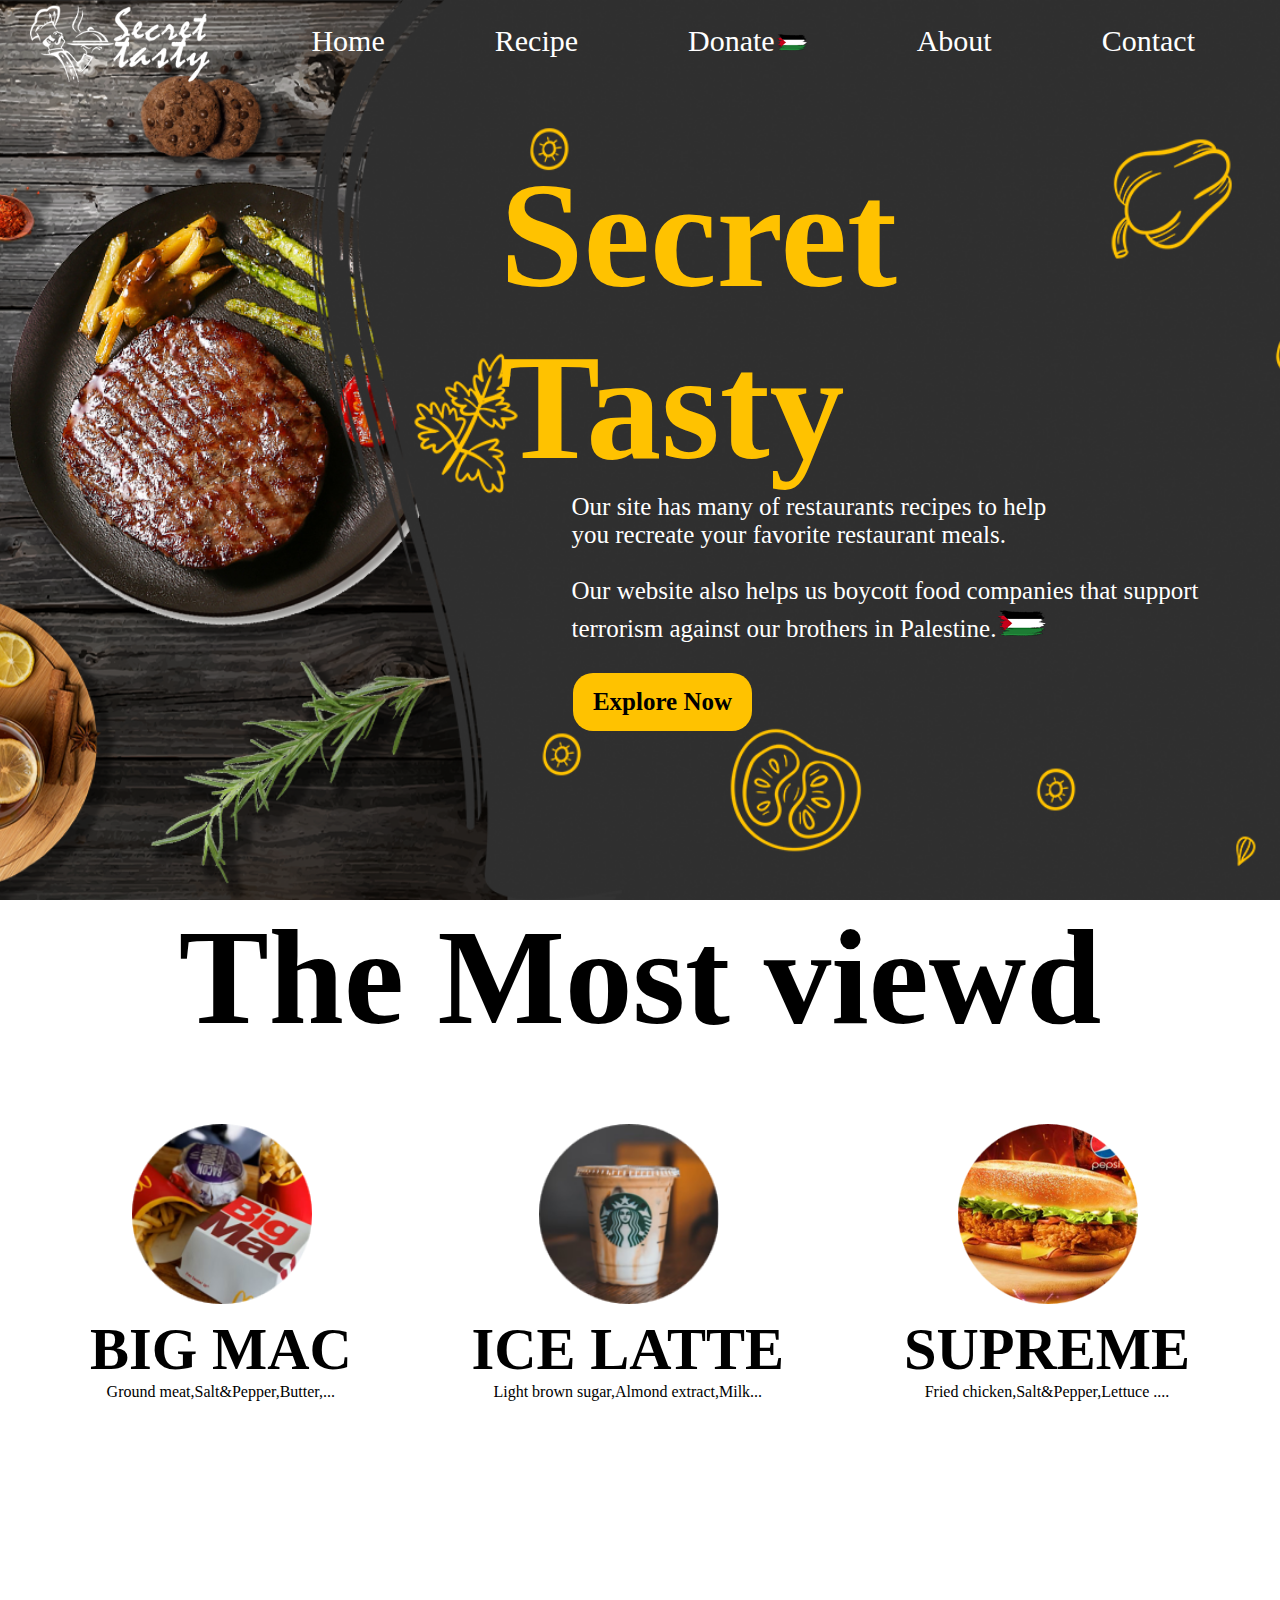
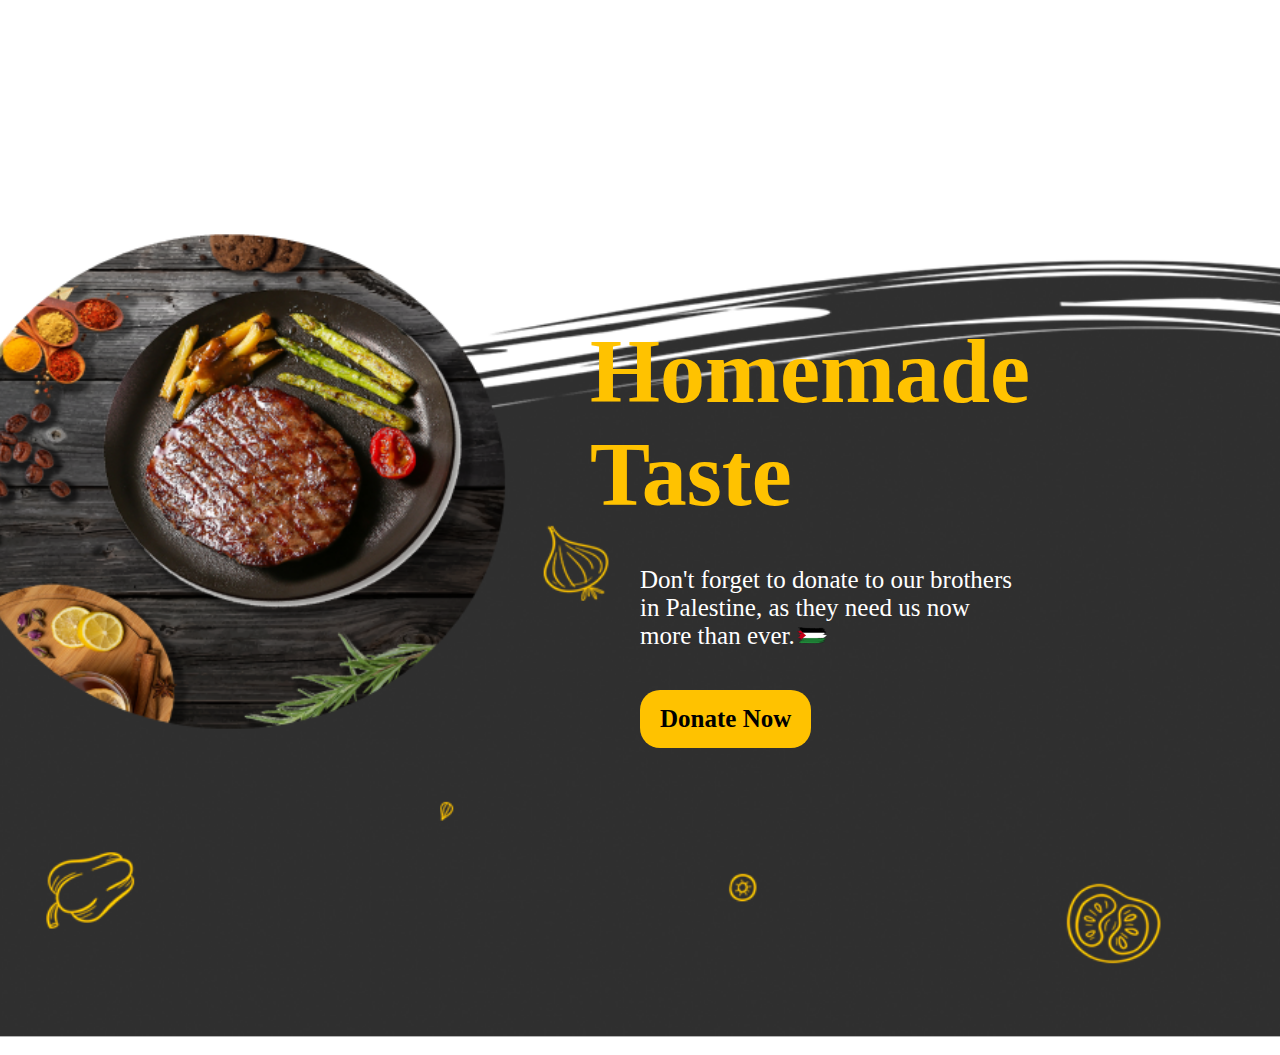
<file: index.html>
<!DOCTYPE html>
<html lang="en">

<head>
    <meta charset="UTF-8">
    <meta name="viewport" content="width=device-width, initial-scale=1.0">
    <title>Secret Tasty</title>
    <!--style link-->
    <link rel="stylesheet" href="./style.css">
</head>

<body>
    <!--header start-->
    <header>
        <div id="navbar">
            <img src="./image/logo.png" alt="secret Tasty logo">
            <nav>
                <ul>
                    <li><a href="index.html">Home</a></li>
                    <li><a href="recipe.html">Recipe</a></li>
                    <li><a href="donate.html">Donate<img src="./image/flag.png" alt="flag"></a></li>
                    <li><a href="about.html">About</a></li>
                    <li><a href="contact.html">Contact</a></li>
                </ul>
            </nav>
        </div>
        <div class="content">
            <h1>Secret Tasty</h1>
            <p>Our site has many of restaurants recipes to help <br>you recreate your favorite restaurant meals.<br>
                <br>Our website also helps us boycott food companies that support<br>
                terrorism against our brothers in Palestine.<img src="./image/flag.png" alt="flag">
            </p>

            <a href="recipe.html" class="btn btn-primary"> Explore Now</a>

        </div>

    </header>
    <!--header end-->
    <main>
        <!--Most viewd start-->
        <section id="mostviewd">
            <div class="container">
                <div class="title">
                    <h2>The Most viewd</h2>
                </div>
                <div class="mostviewd-content">
                    <div>
                        <a href="big mac.html"><img src="./image/3.png" alt="picture not founded"></a>
                        <div>
                            <a href="big mac.html">
                                <h3>BIG MAC</h3>
                            </a>
                            <p> Ground meat,Salt&Pepper,Butter,...</p>
                        </div>
                    </div>
                    <div>
                        <a href="ice latte.html"><img src="./image/2.png" alt="picture not founded"></a>
                        <div>
                            <a href="ice latte.html">
                                <h3>ICE LATTE</h3>
                            </a>
                            <p> Light brown sugar,Almond extract,Milk...</p>
                        </div>
                    </div>

                    <div>
                        <a href="supreme.html"><img src="./image/4.png" alt="picture not founded"></a>
                        <div>
                            <a href="supreme.html">
                                <h3>SUPREME</h3>
                            </a>
                            <p> Fried chicken,Salt&Pepper,Lettuce ....</p>
                        </div>
                    </div>
                </div>

            </div>

        </section>
        <!--Most viewd end-->

        <!--donate start-->
        <section id="donate">
            <div class="container">
                <h3>Homemade Taste</h3>
                <p>Don't forget to donate to our brothers<br> in Palestine, as they need us now <br>more than ever.<img
                        src="./image/flag.png" alt="flag">
                </p>

                <a href="donate.html" class="btn btn-secondary"> Donate Now</a>


            </div>

        </section>
        <!--donate end-->

    </main>

<button onclick="topFunction()" id="myBtn" title="Go to top">&#8679; Top</button>


           
<script>
    
    let mybutton = document.getElementById("myBtn");

    
    window.onscroll = function () {
        scrollFunction();
    }

    function scrollFunction() {
        if ( document.documentElement.scrollTop > 20) {
            mybutton.style.display = "block";
        } else {
            mybutton.style.display = "none";
        }
    }

    function topFunction() {
        document.documentElement.scrollTop = 0; 
    }
</script>
</body>

</html>
</file>
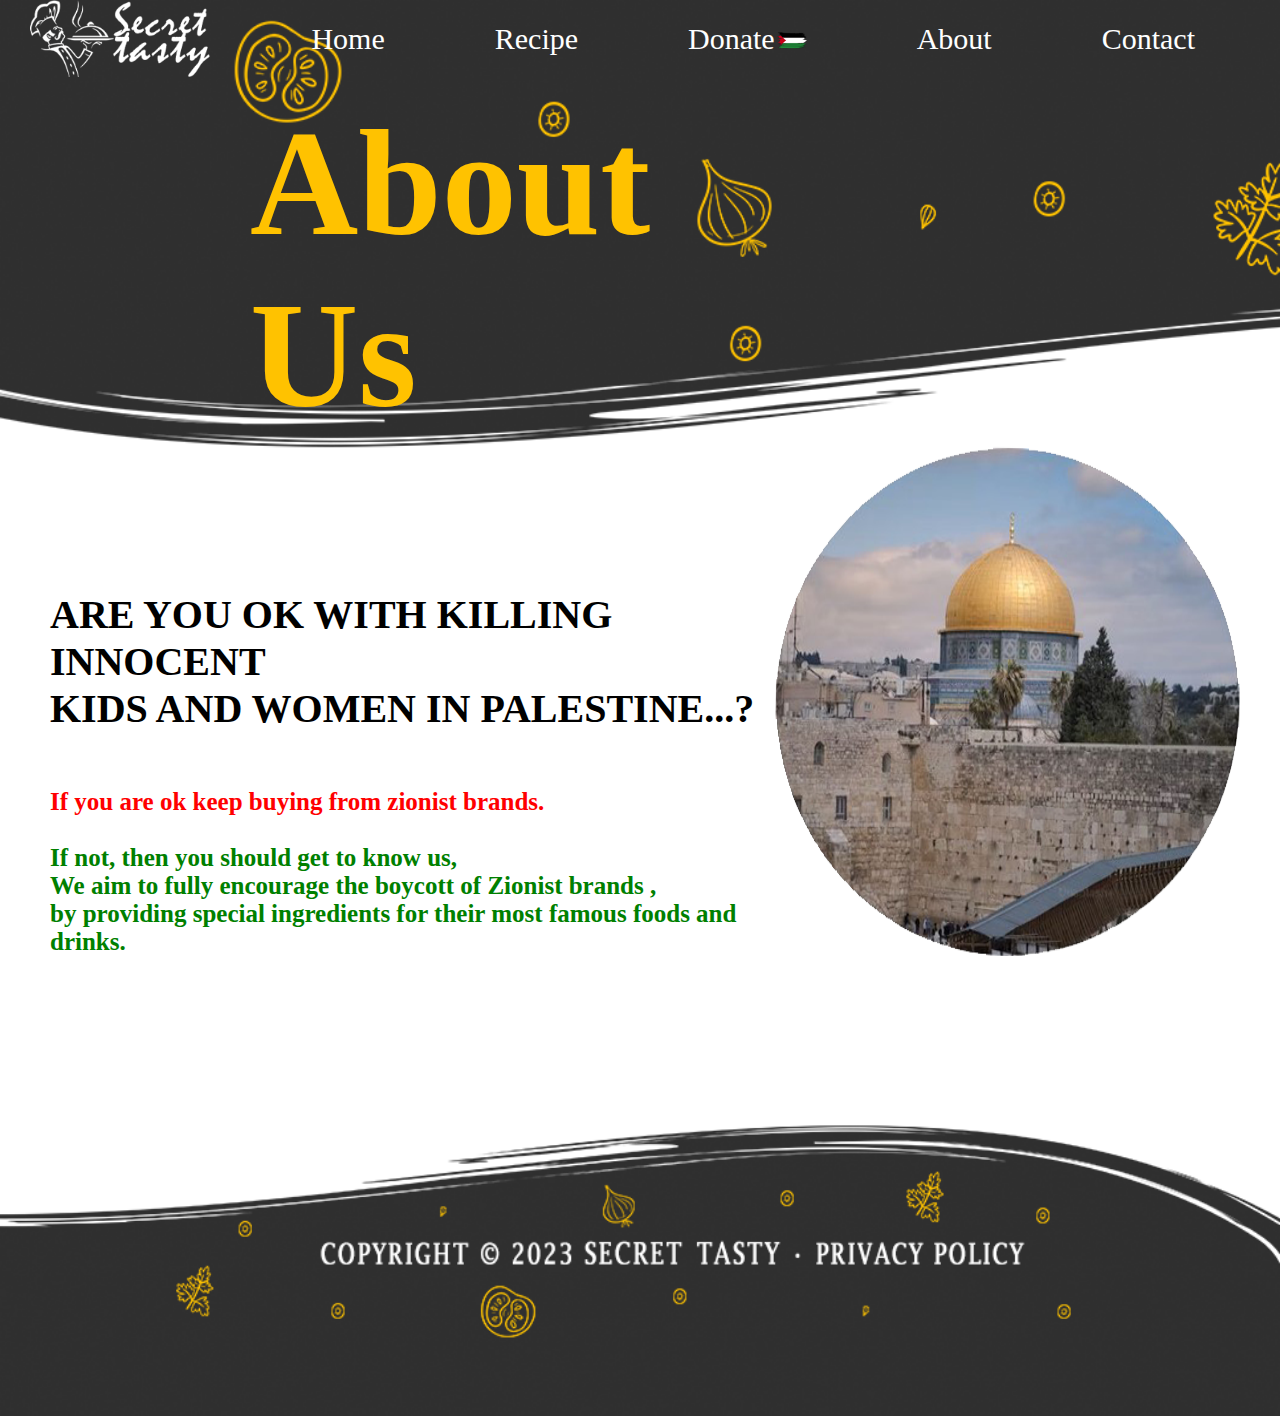
<file: about.html>
<!DOCTYPE html>
<html lang="en">

<head>
    <meta charset="UTF-8">
    <meta name="viewport" content="width=device-width, initial-scale=1.0">
    <title>About Us</title>
    <!--style link-->
    <link rel="stylesheet" href="./style2.css">

</head>

<body>
    <!--header start-->
    <header>
        <div id="navbar">
            <img src="./image/logo.png" alt="secret Tasty logo">
            <nav>
                <ul>
                    <li><a href="index.html">Home</a></li>
                    <li><a href="recipe.html">Recipe</a></li>
                    <li><a href="donate.html">Donate<img src="./image/flag.png" alt="flag"></a></li>
                    <li><a href="about.html">About</a></li>
                    <li><a href="contact.html">Contact</a></li>
                </ul>
            </nav>
        </div>
    </header>

    <div id="aboutus">
        <h1>About Us</h1>
        <div class="content">


            <p>
                <span class="q1-text"> ARE YOU OK WITH KILLING INNOCENT<br> KIDS AND WOMEN IN PALESTINE...? </span>
                <br><br><br><span class="primary-text">If you are ok keep buying from zionist brands.</span>
                <br><br> <span class="secondary-text">If not, then you should get to know us,
                    <br> We aim to fully encourage the boycott of Zionist brands ,
                    <br> by providing special ingredients for their most famous foods and drinks.</span>
            </p>

            <img src="./image/1.png" alt="pic not found">


        </div>
    </div>

    <!--last start-->
    <section id="last">
    

    </section>
    <!--last end-->
    <button onclick="topFunction()" id="myBtn" title="Go to top">&#8679; Top</button>
    <script>
    
        let mybutton = document.getElementById("myBtn");
    
        
        window.onscroll = function () {
            scrollFunction();
        }
    
        function scrollFunction() {
            if ( document.documentElement.scrollTop > 20) {
                mybutton.style.display = "block";
            } else {
                mybutton.style.display = "none";
            }
        }
    
        function topFunction() {
            document.documentElement.scrollTop = 0; 
        }
    </script>
</body>

</html>
</file>
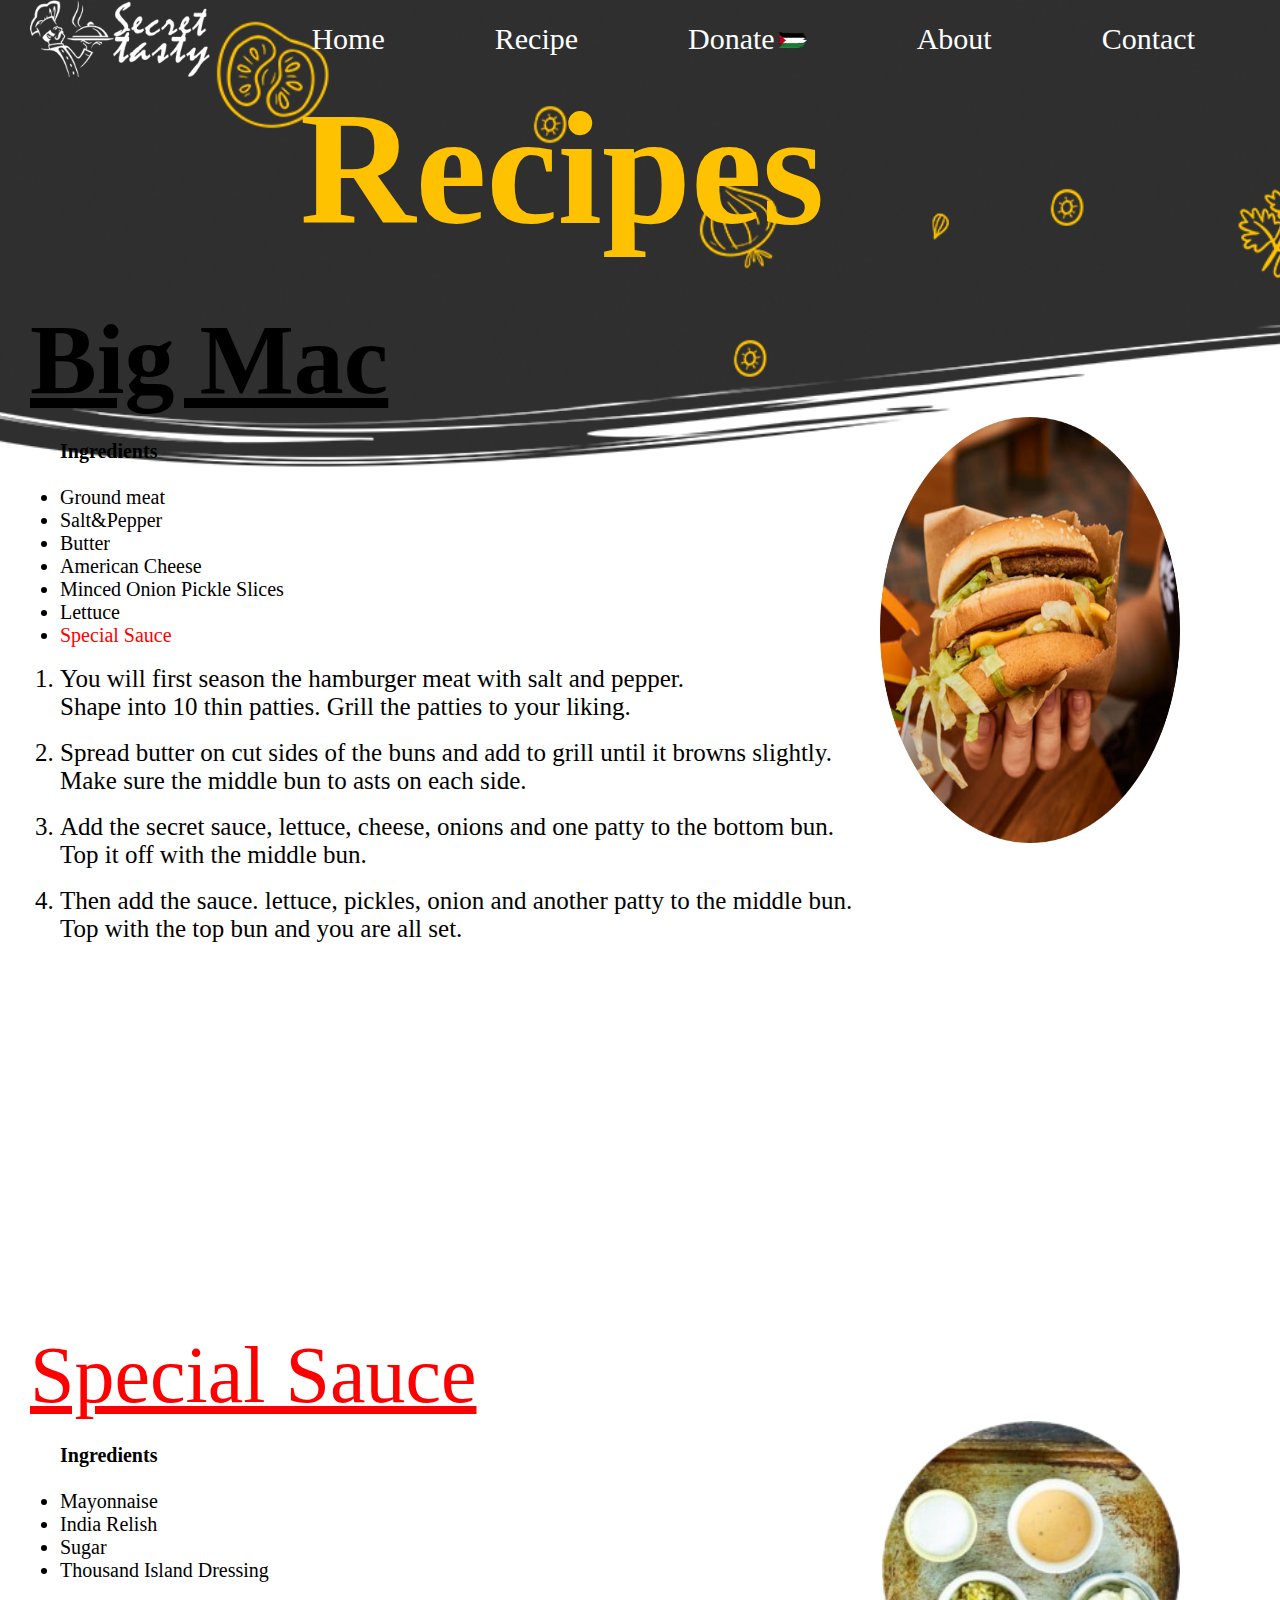
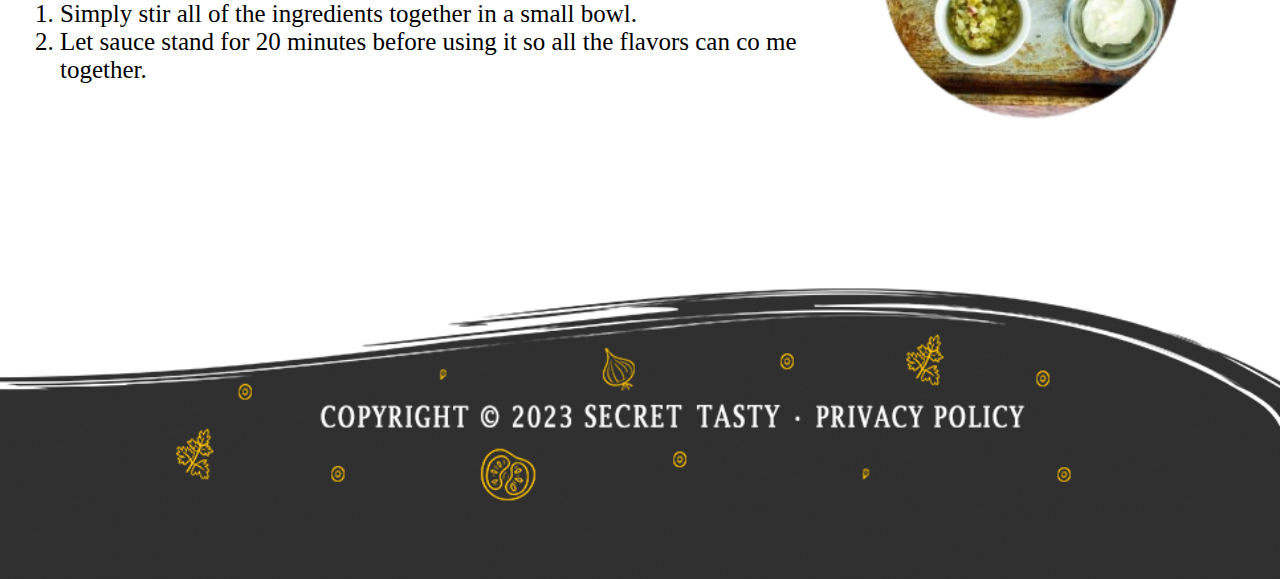
<file: big mac.html>
<!DOCTYPE html>
<html lang="en">

<head>
    <meta charset="UTF-8">
    <meta name="viewport" content="width=device-width, initial-scale=1.0">
    <title>big mac</title>
    <!--style link-->
    <link rel="stylesheet" href="./style7.css">

</head>

<body>
    <!--header start-->
    <header>
        <div id="navbar">
            <img src="./image/logo.png" alt="secret Tasty logo">
            <nav>
                <ul>
                    <li><a href="index.html">Home</a></li>
                    <li><a href="recipe.html">Recipe</a></li>
                    <li><a href="donate.html">Donate<img src="./image/flag.png" alt="flag"></a></li>
                    <li><a href="about.html">About</a></li>
                    <li><a href="contact.html">Contact</a></li>
                </ul>
            </nav>
        </div>
        <h1>Recipes</h1>

        </div>
        <section id="recipe">

            <div class="title">
                <h3>Big Mac</h3>
            </div>
            <div class="ing-content">
                <div>
                    <ul>
                        <br>
                        <p><b>Ingredients</b></p><br>

                        <li>Ground meat </li>
                        <li>Salt&amp;Pepper </li>
                        <li>Butter </li>
                        <li>American Cheese</li>
                        <li>Minced Onion Pickle Slices </li>
                        <li>Lettuce</li>
                        <li><span class="primary-text">Special Sauce</span></li>
                    </ul>
                    <br>
                    <ol>

                        <li> You will first season the hamburger meat with salt and pepper.<br>
                            Shape into 10 thin patties. Grill the patties to your liking. </li><br>
                        <li> Spread butter on cut sides of the buns and add to grill until it browns slightly.<br>
                            Make sure the middle bun to asts on each side. </li><br>
                        <li> Add the secret sauce, lettuce, cheese, onions and one patty to the bottom bun.<br>
                            Top it off with the middle bun. </li><br>
                        <li> Then add the sauce. lettuce, pickles, onion and another patty to the middle bun.<br>
                            Top with the top bun and you are all set. </li>


                    </ol>
                </div>
                <img src="./image/11.png" alt="pic">
            </div>




        </section>
    </header>
    <!--header end-->

    <main>


        <div class="title">
            <h4>Special Sauce</h4>
        </div>
        <div class="ing-content">
            <div>
                <ul>
                    <br>
                    <p><b>Ingredients</b></p><br>

                    <li> Mayonnaise </li>
                    <li>India Relish  </li>
                    <li> Sugar </li>
                    <li>Thousand Island Dressing  </li>
                </ul>
                <br>
                <ol>

                    <li> Simply stir all of the ingredients together in a small bowl.  </li>
<li> Let sauce stand for 20 minutes before using it so all the flavors can co me together.   </li>




                </ol>
            </div>
            <img src="./image/12.png" alt="pic">
        </div>

        </div>

        <!--last start-->
        <section id="last">
          

        </section>
        <!--last end-->

    </main>

    <button onclick="topFunction()" id="myBtn" title="Go to top">&#8679; Top</button>
    <script>
    
        let mybutton = document.getElementById("myBtn");
    
        
        window.onscroll = function () {
            scrollFunction();
        }
    
        function scrollFunction() {
            if ( document.documentElement.scrollTop > 20) {
                mybutton.style.display = "block";
            } else {
                mybutton.style.display = "none";
            }
        }
    
        function topFunction() {
            document.documentElement.scrollTop = 0; 
        }
    </script>
</body>

</html>
</file>
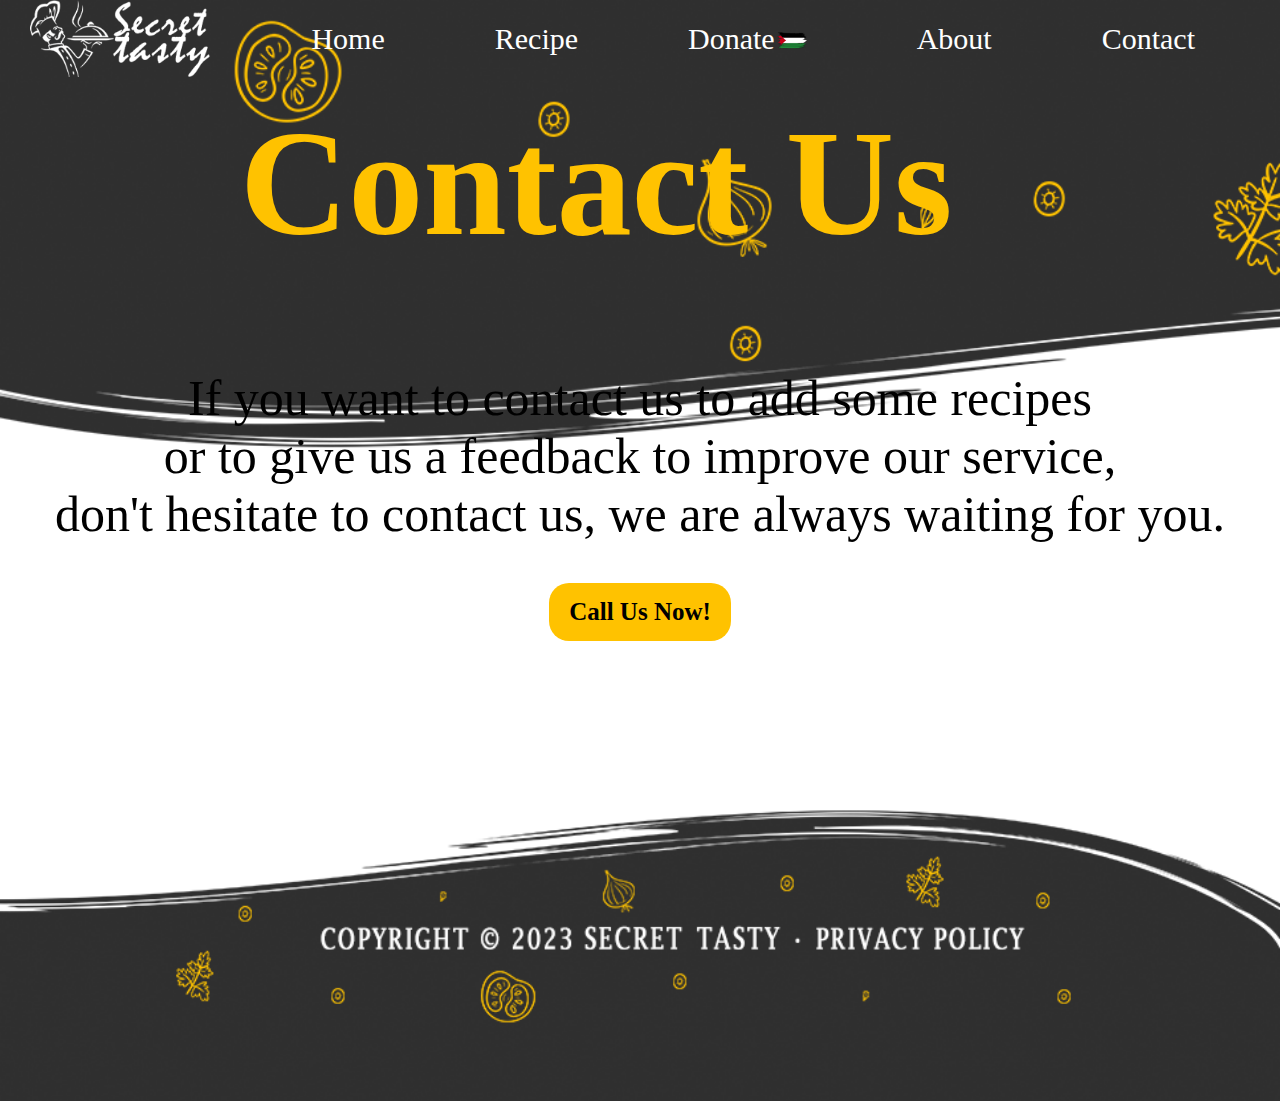
<file: contact.html>
<!DOCTYPE html>
<html lang="en">

<head>
    <meta charset="UTF-8">
    <meta name="viewport" content="width=device-width, initial-scale=1.0">
    <title>Contact Us</title>
    <!--style link-->
    <link rel="stylesheet" href="./style3.css">

</head>

<body>
    <!--header start-->
    <header>
        <div id="navbar">
            <img src="./image/logo.png" alt="secret Tasty logo">
            <nav>
                <ul>
                    <li><a href="index.html">Home</a></li>
                    <li><a href="recipe.html">Recipe</a></li>
                    <li><a href="donate.html">Donate<img src="./image/flag.png" alt="flag"></a></li>
                    <li><a href="about.html">About</a></li>
                    <li><a href="contact.html">Contact</a></li>
                </ul>
            </nav>
        </div>
    </header>
    
    <div id="contactus">
        <h1>Contact Us</h1>
        <div class="content">


            <p>
                If you want to contact us to add some recipes <br>
                or to give us a feedback to improve our service,<br>
                don't hesitate to contact us, we are always waiting for you.
            </p>

            <a href="feedback.html" class=" btn-primary"> Call Us Now!</a>

        </div>
    </div>

  
        <!--last start-->
        <section id="last">


        </section>
        <!--last end-->
        <button onclick="topFunction()" id="myBtn" title="Go to top">&#8679; Top</button>
        <script>
    
            let mybutton = document.getElementById("myBtn");
        
            
            window.onscroll = function () {
                scrollFunction();
            }
        
            function scrollFunction() {
                if ( document.documentElement.scrollTop > 20) {
                    mybutton.style.display = "block";
                } else {
                    mybutton.style.display = "none";
                }
            }
        
            function topFunction() {
                document.documentElement.scrollTop = 0; 
            }
        </script>
</body>

</html>
</file>
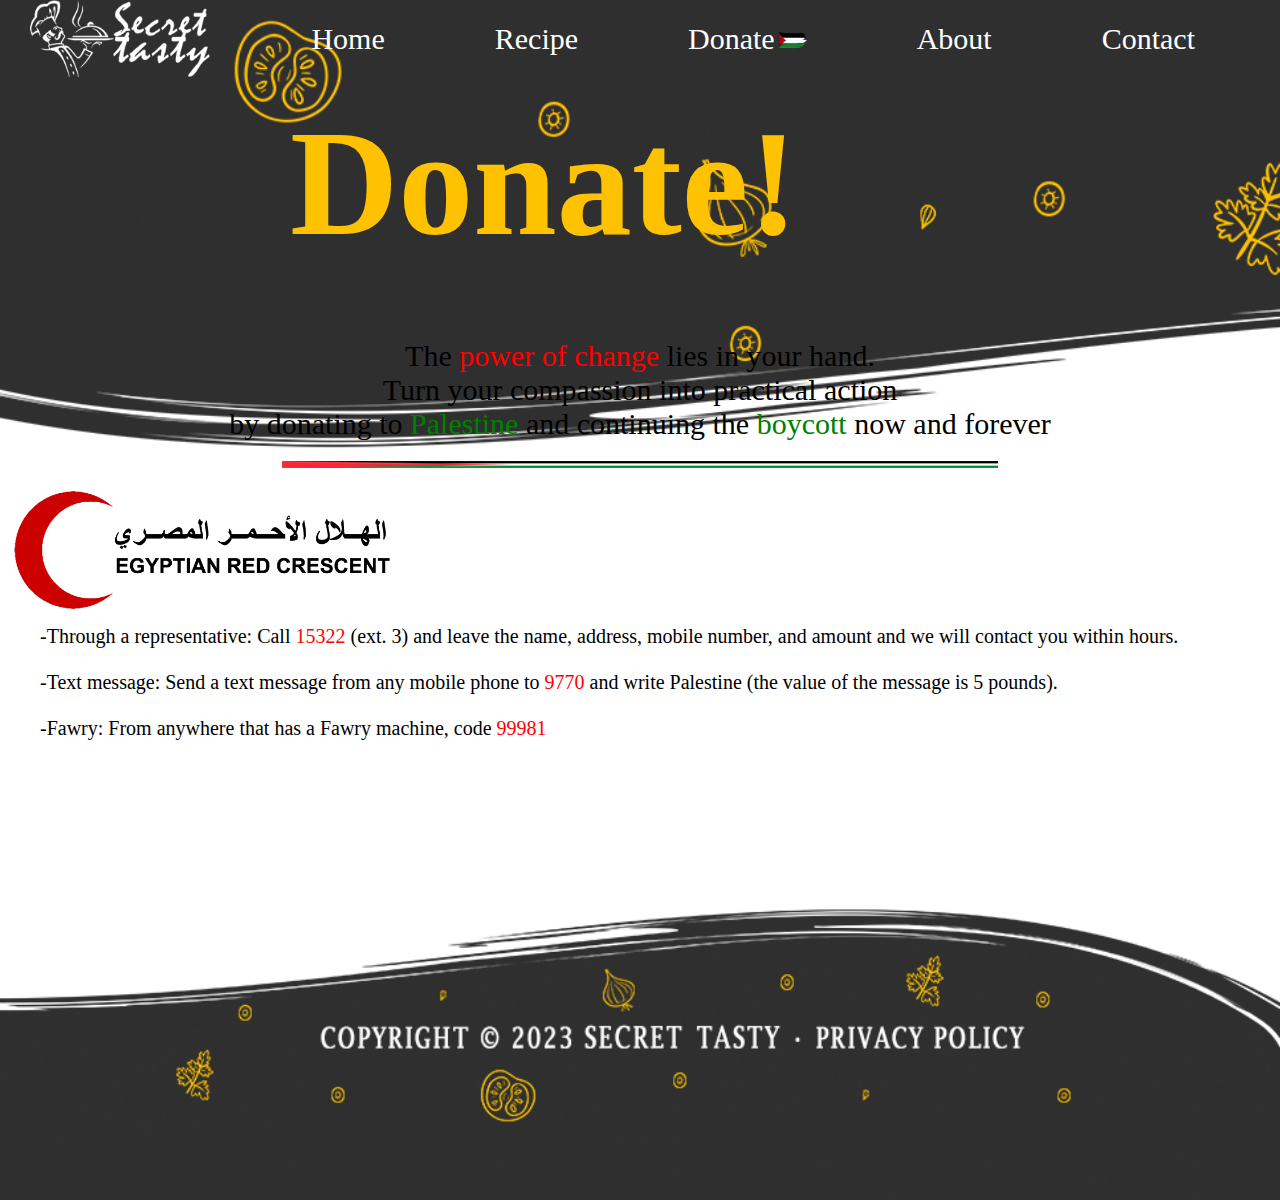
<file: donate.html>
<!DOCTYPE html>
<html lang="en">

<head>
    <meta charset="UTF-8">
    <meta name="viewport" content="width=device-width, initial-scale=1.0">
    <title>Donate</title>
    <!--style link-->
    <link rel="stylesheet" href="./style4.css">

</head>

<body>
    <!--header start-->
    <header>
        <div id="navbar">
            <img src="./image/logo.png" alt="secret Tasty logo">
            <nav>
                <ul>
                    <li><a href="index.html">Home</a></li>
                    <li><a href="recipe.html">Recipe</a></li>
                    <li><a href="donate.html">Donate<img src="./image/flag.png" alt="flag"></a></li>
                    <li><a href="about.html">About</a></li>
                    <li><a href="contact.html">Contact</a></li>
                </ul>
            </nav>
        </div>
    </header>

    <div id="donate">
        <h1>Donate!</h1>
        <div class="content">


            <p>
                The<span class="primary-text"> power of change </span>lies in your hand.
                <br>Turn your compassion into practical action
                <br> by donating to<span class="secondary-text"> Palestine</span> and continuing the<span
                    class="secondary-text"> boycott </span>now and forever
                    <br><img src="./image/flag2.png" alt="flag">

            </p>



        </div>
        <div class="ways">
            <img src="./image/logo2.png" alt="pic not founded">
            <p>
                -Through a representative: Call <span class="primary-text">15322</span> (ext. 3) and leave the name,
                address, mobile number, and amount and we will contact you within hours.
                <br>
                <br>
                -Text message: Send a text message from any mobile phone to<span class="primary-text"> 9770</span> and
                write Palestine (the value of the message is 5 pounds).
                <br>
                <br>
                -Fawry: From anywhere that has a Fawry machine, code <span class="primary-text">99981</span>
            </p>
        </div>
    </div>

<!--last start-->
<section id="last">

</section>
<!--last end-->
<button onclick="topFunction()" id="myBtn" title="Go to top">&#8679; Top</button>
<script>
    
    let mybutton = document.getElementById("myBtn");

    
    window.onscroll = function () {
        scrollFunction();
    }

    function scrollFunction() {
        if ( document.documentElement.scrollTop > 20) {
            mybutton.style.display = "block";
        } else {
            mybutton.style.display = "none";
        }
    }

    function topFunction() {
        document.documentElement.scrollTop = 0; 
    }
</script>
</body>

</html>
</file>
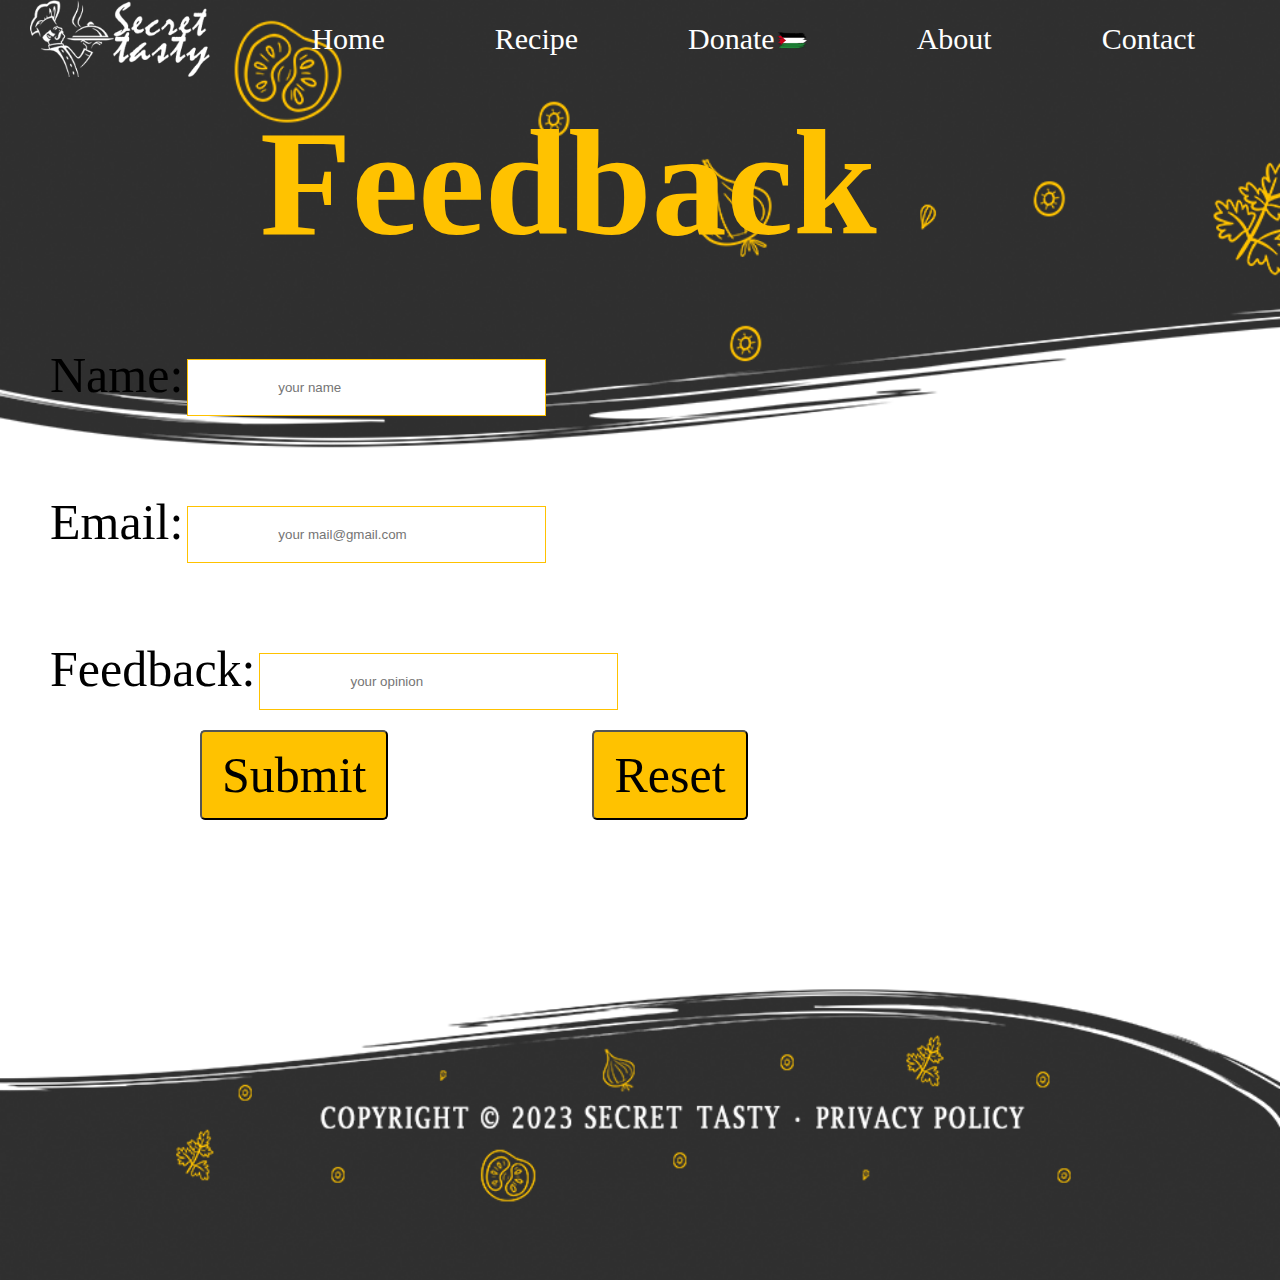
<file: feedback.html>
<!DOCTYPE html>
<html lang="en">

<head>
    <meta charset="UTF-8">
    <meta name="viewport" content="width=device-width, initial-scale=1.0">
    <title>Donate</title>
    <!--style link-->
    <link rel="stylesheet" href="./style5.css">

</head>

<body>
    <!--header start-->
    <header>
        <div id="navbar">
            <img src="./image/logo.png" alt="secret Tasty logo">
            <nav>
                <ul>
                    <li><a href="index.html">Home</a></li>
                    <li><a href="recipe.html">Recipe</a></li>
                    <li><a href="donate.html">Donate<img src="./image/flag.png" alt="flag"></a></li>
                    <li><a href="about.html">About</a></li>
                    <li><a href="contact.html">Contact</a></li>
                </ul>
            </nav>
        </div>
    </header>

    <h1>Feedback</h1>

  <form action="db.php" method="post">
    <label for="tbox1">Name:</label>
    <input id="tbox1" type="text" name="name1" maxlength="30" placeholder="your name" required />
<br>
    <label for="tbox2">Email:</label>
    <input id="tbox2" type="email" name="email1" placeholder="your mail@gmail.com" required />
<br>
    <label for="tbox3">Feedback:</label>
    <input id="tbox3" type="text" name="feedback1" maxlength="10000" placeholder="your opinion" required  />
<br>
    <button type="submit" name="btn1">Submit</button>

    <button type="reset" name="btn2">Reset</button>
  </form>
<!--last start-->
<section id="last">
   

</section>
<!--last end-->
<button onclick="topFunction()" id="myBtn" title="Go to top">&#8679; Top</button>
<script>
    
    let mybutton = document.getElementById("myBtn");

    
    window.onscroll = function () {
        scrollFunction();
    }

    function scrollFunction() {
        if ( document.documentElement.scrollTop > 20) {
            mybutton.style.display = "block";
        } else {
            mybutton.style.display = "none";
        }
    }

    function topFunction() {
        document.documentElement.scrollTop = 0; 
    }
</script>
</body>

</html>
</file>
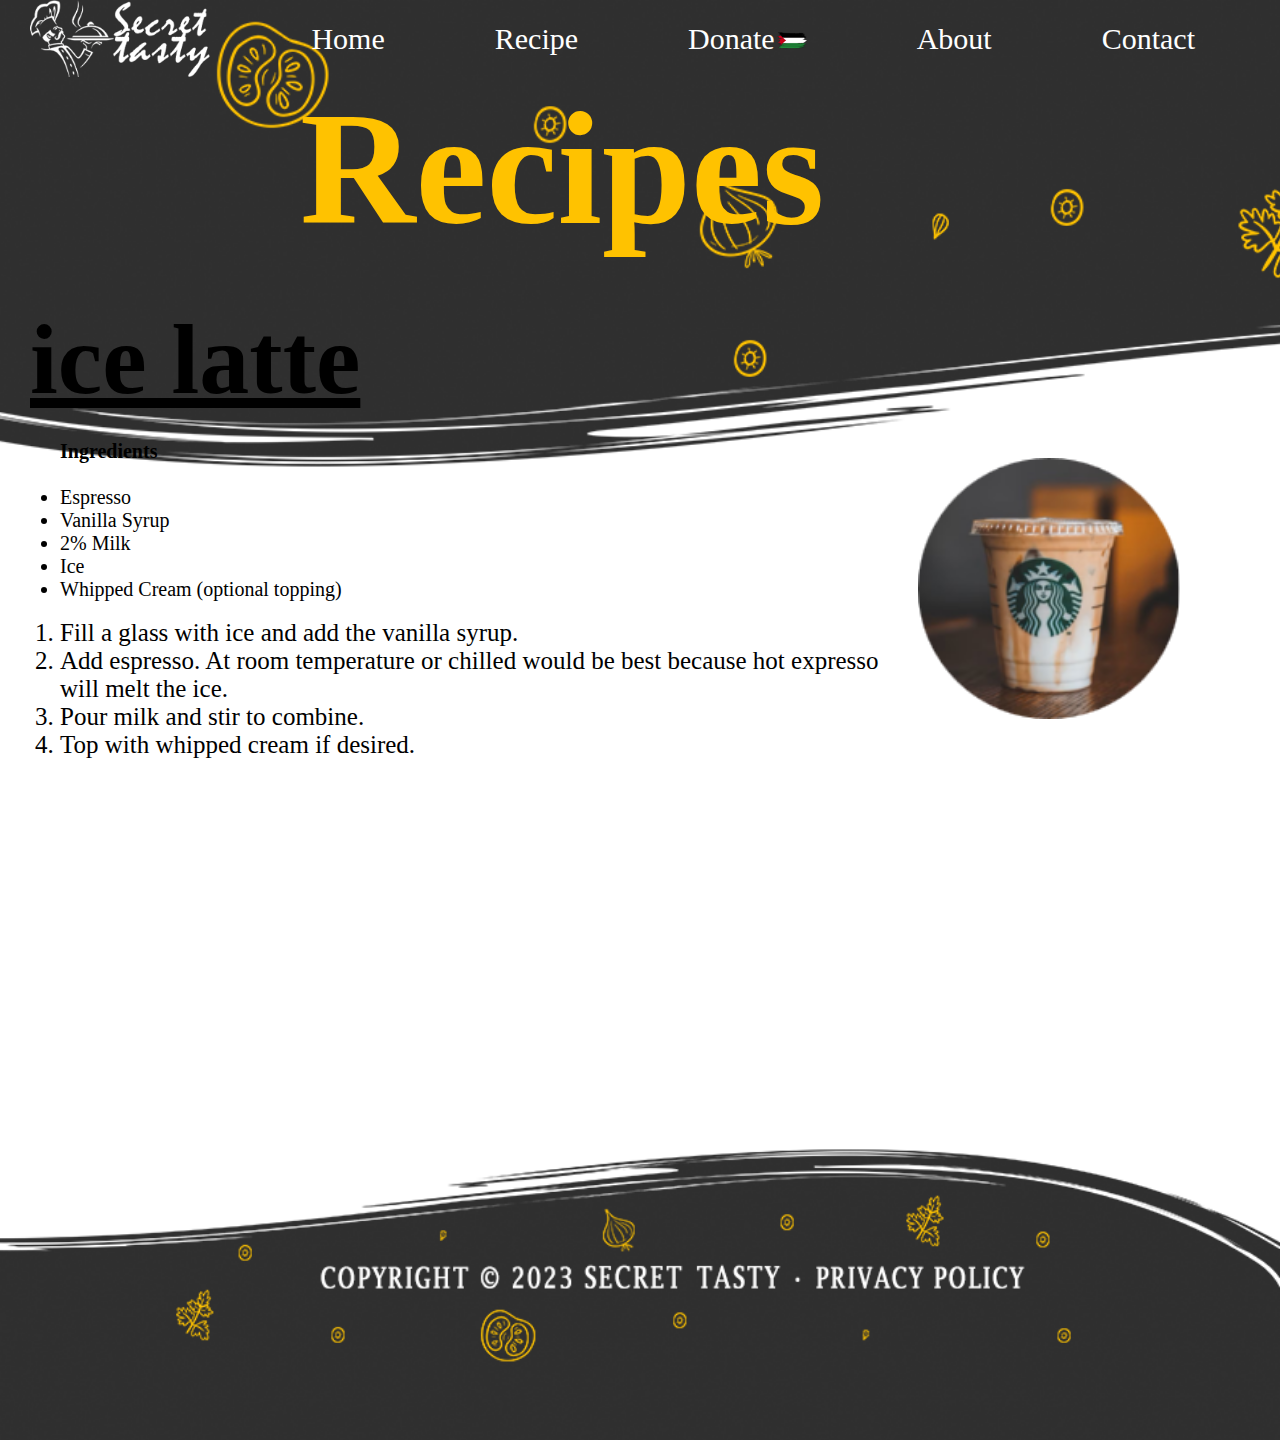
<file: ice latte.html>
<!DOCTYPE html>
<html lang="en">

<head>
    <meta charset="UTF-8">
    <meta name="viewport" content="width=device-width, initial-scale=1.0">
    <title>ice latte</title>
    <!--style link-->
    <link rel="stylesheet" href="./style8.css">

</head>

<body>
    <!--header start-->
    <header>
        <div id="navbar">
            <img src="./image/logo.png" alt="secret Tasty logo">
            <nav>
                <ul>
                    <li><a href="index.html">Home</a></li>
                    <li><a href="recipe.html">Recipe</a></li>
                    <li><a href="donate.html">Donate<img src="./image/flag.png" alt="flag"></a></li>
                    <li><a href="about.html">About</a></li>
                    <li><a href="contact.html">Contact</a></li>
                </ul>
            </nav>
        </div>
        <h1>Recipes</h1>

        </div>
        <section id="recipe">

            <div class="title">
                <h3>ice latte</h3>
            </div>
            <div class="ing-content">
                <div>
                    <ul>
                        <br>
                        <p><b>Ingredients</b></p><br>
                        <li> Espresso </li>
                        <li> Vanilla Syrup  </li>
                        <li> 2&percnt; Milk </li>
                        <li> Ice </li>
                        <li> Whipped Cream &lpar;optional topping&rpar;  </li>
                    </ul>
                    <br>
                    <ol>

                        <li> Fill a glass with ice and add the vanilla syrup. </li>
                        <li>  Add espresso. At room temperature or chilled would be best because hot expresso will melt the ice. </li>
                        <li>  Pour milk and stir to combine.     </li>
                        <li>  Top with whipped cream if desired.   </li>
                        


                    </ol>
                </div>
                <img src="./image/2.png" alt="pic">
            </div>




        </section>
    </header>
    <!--header end-->

   

         <!--last start-->
         <section id="last">
           

        </section>
        <!--last end-->

    </main>
    <button onclick="topFunction()" id="myBtn" title="Go to top">&#8679; Top</button>
    <script>
    
        let mybutton = document.getElementById("myBtn");
    
        
        window.onscroll = function () {
            scrollFunction();
        }
    
        function scrollFunction() {
            if ( document.documentElement.scrollTop > 20) {
                mybutton.style.display = "block";
            } else {
                mybutton.style.display = "none";
            }
        }
    
        function topFunction() {
            document.documentElement.scrollTop = 0; 
        }
    </script>

</body>

</html>
</file>
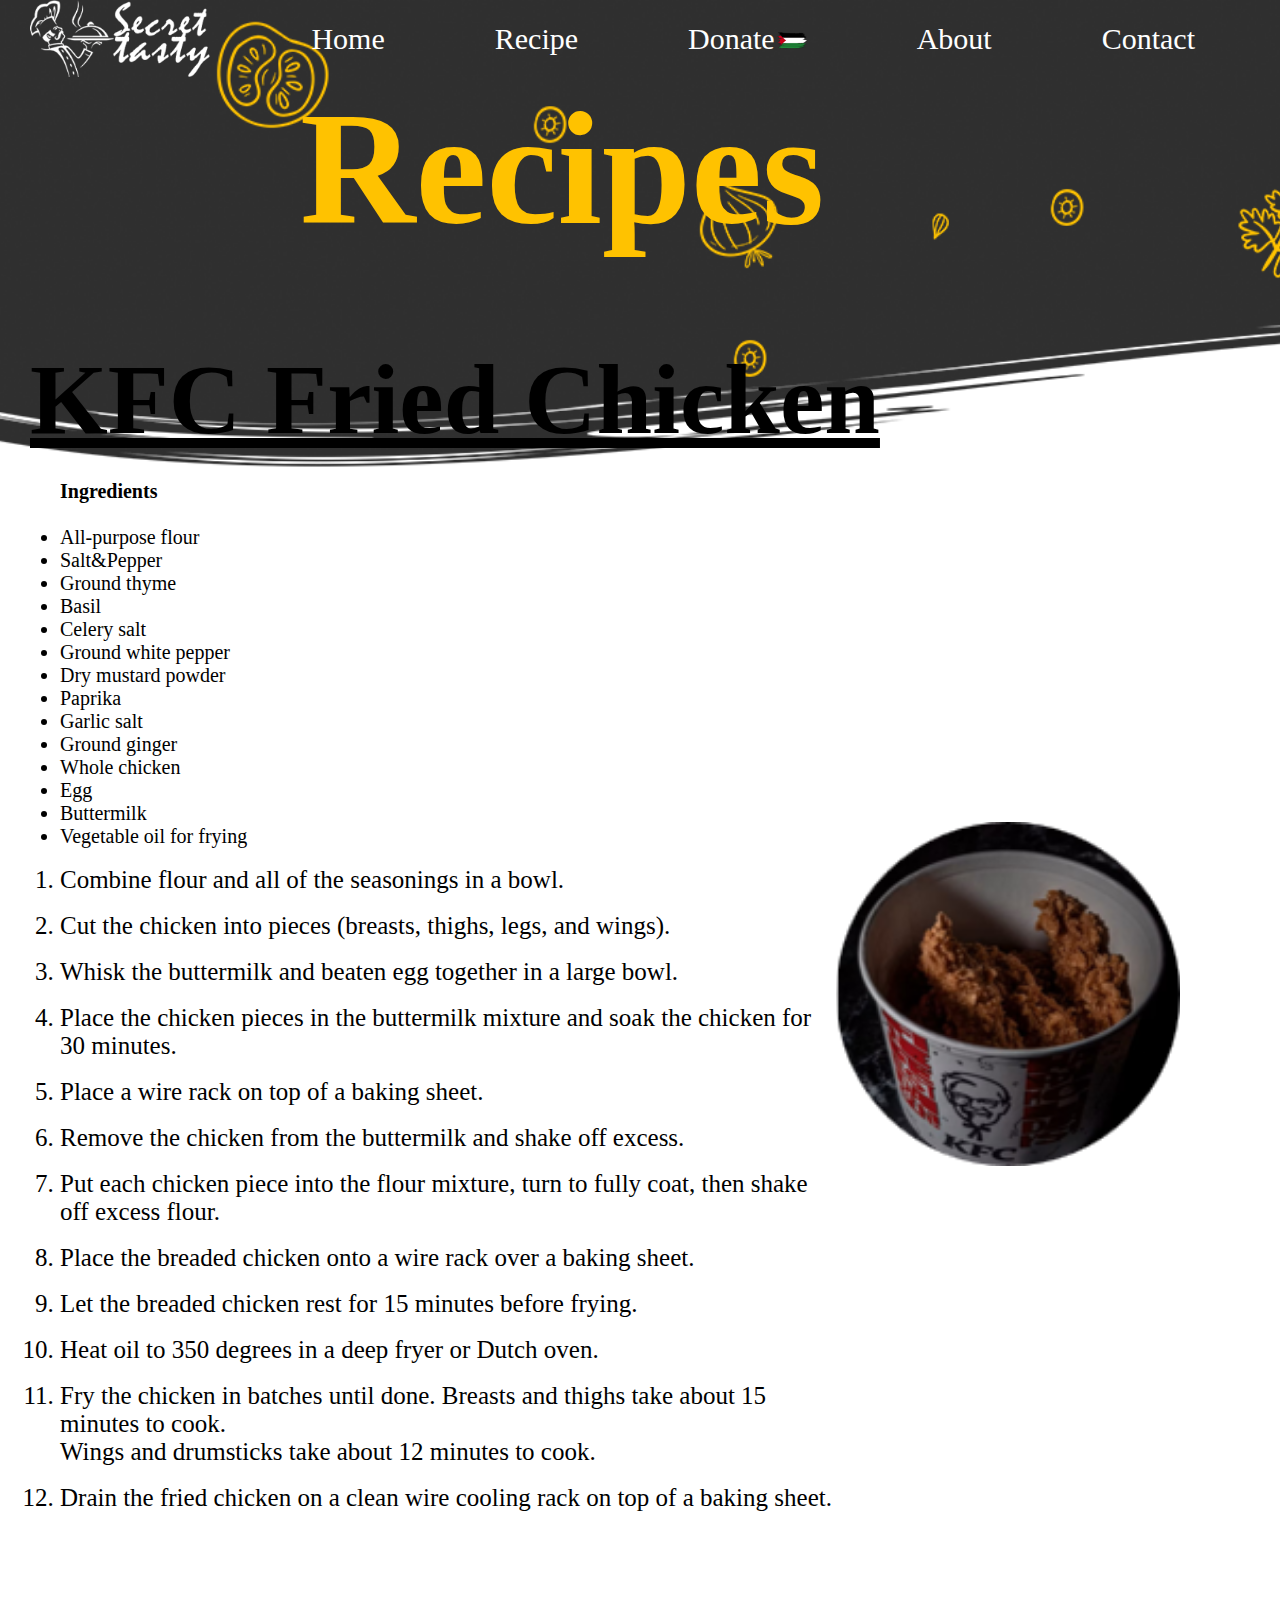
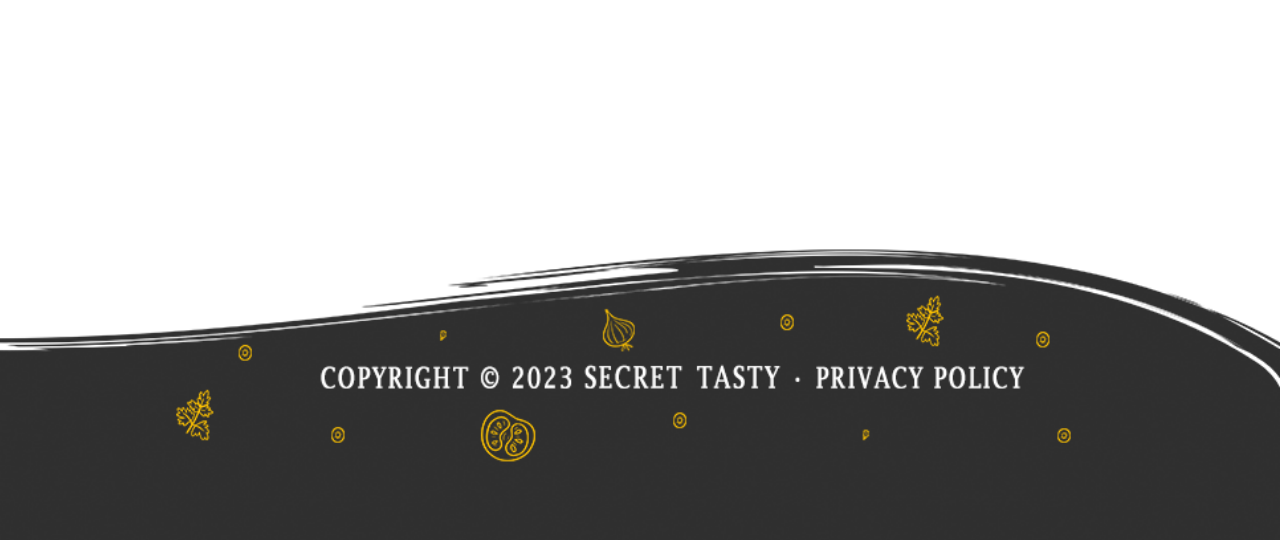
<file: kfc2.html>
<!DOCTYPE html>
<html lang="en">

<head>
    <meta charset="UTF-8">
    <meta name="viewport" content="width=device-width, initial-scale=1.0">
    <title>KFC Fried Chicken</title>
    <!--style link-->
    <link rel="stylesheet" href="./style14.css">

</head>

<body>
    <!--header start-->
    <header>
        <div id="navbar">
            <img src="./image/logo.png" alt="secret Tasty logo">
            <nav>
                <ul>
                    <li><a href="index.html">Home</a></li>
                    <li><a href="recipe.html">Recipe</a></li>
                    <li><a href="donate.html">Donate<img src="./image/flag.png" alt="flag"></a></li>
                    <li><a href="about.html">About</a></li>
                    <li><a href="contact.html">Contact</a></li>
                </ul>
            </nav>
        </div>
        <h1>Recipes</h1>

        </div>
        <section id="recipe">

            <div class="title">
                <h3>KFC Fried Chicken</h3>
            </div>
            <div class="ing-content">
                <div>
                    <ul>
                        <br>
                        <p><b>Ingredients</b></p><br>
                        <li>All-purpose flour </li>
                        <li>Salt&amp;Pepper </li>
                        <li>Ground thyme </li>
                        <li>Basil</li>
                        <li>Celery salt </li>
                        <li>Ground white pepper</li>
                        <li>Dry mustard powder</li>
                        <li>Paprika</li>
                        <li>Garlic salt</li>
                        <li>Ground ginger</li>
                        <li>Whole chicken</li>
                        <li>Egg</li>
                        <li>Buttermilk</li>
                        <li>Vegetable oil for frying</li>
                    </ul>
                    <br>
                    <ol>

                        <li> Combine flour and all of the seasonings in a bowl.</li><br>
                        <li> Cut the chicken into pieces (breasts, thighs, legs, and wings). </li><br>
                        <li> Whisk the buttermilk and beaten egg together in a large bowl. </li><br>
                        <li> Place the chicken pieces in the buttermilk mixture and soak the chicken for 30 minutes.
                        </li><br>
                        <li> Place a wire rack on top of a baking sheet. </li><br>
                        <li>Remove the chicken from the buttermilk and shake off excess. </li><br>
                        <li> Put each chicken piece into the flour mixture, turn to fully coat, then shake off excess
                            flour. </li><br>
                        <li> Place the breaded chicken onto a wire rack over a baking sheet.</li><br>
                        <li> Let the breaded chicken rest for 15 minutes before frying. </li><br>
                        <li>Heat oil to 350 degrees in a deep fryer or Dutch oven. </li><br>
                        <li> Fry the chicken in batches until done. Breasts and thighs take about 15 minutes to cook.
                            <br>  Wings and drumsticks take about 12 minutes to cook. </li><br>
                        <li> Drain the fried chicken on a clean wire cooling rack on top of a baking sheet.</li><br>



                    </ol>
                </div>
                <img src="./image/7.png" alt="pic">
            </div>




        </section>
    </header>
    <!--header end-->

   <!--last start-->
        <section id="last">
           

        </section>
        <!--last end-->

    </main>

    <button onclick="topFunction()" id="myBtn" title="Go to top">&#8679; Top</button>
    <script>
    
        let mybutton = document.getElementById("myBtn");
    
        
        window.onscroll = function () {
            scrollFunction();
        }
    
        function scrollFunction() {
            if ( document.documentElement.scrollTop > 20) {
                mybutton.style.display = "block";
            } else {
                mybutton.style.display = "none";
            }
        }
    
        function topFunction() {
            document.documentElement.scrollTop = 0; 
        }
    </script>
</body>

</html>
</file>
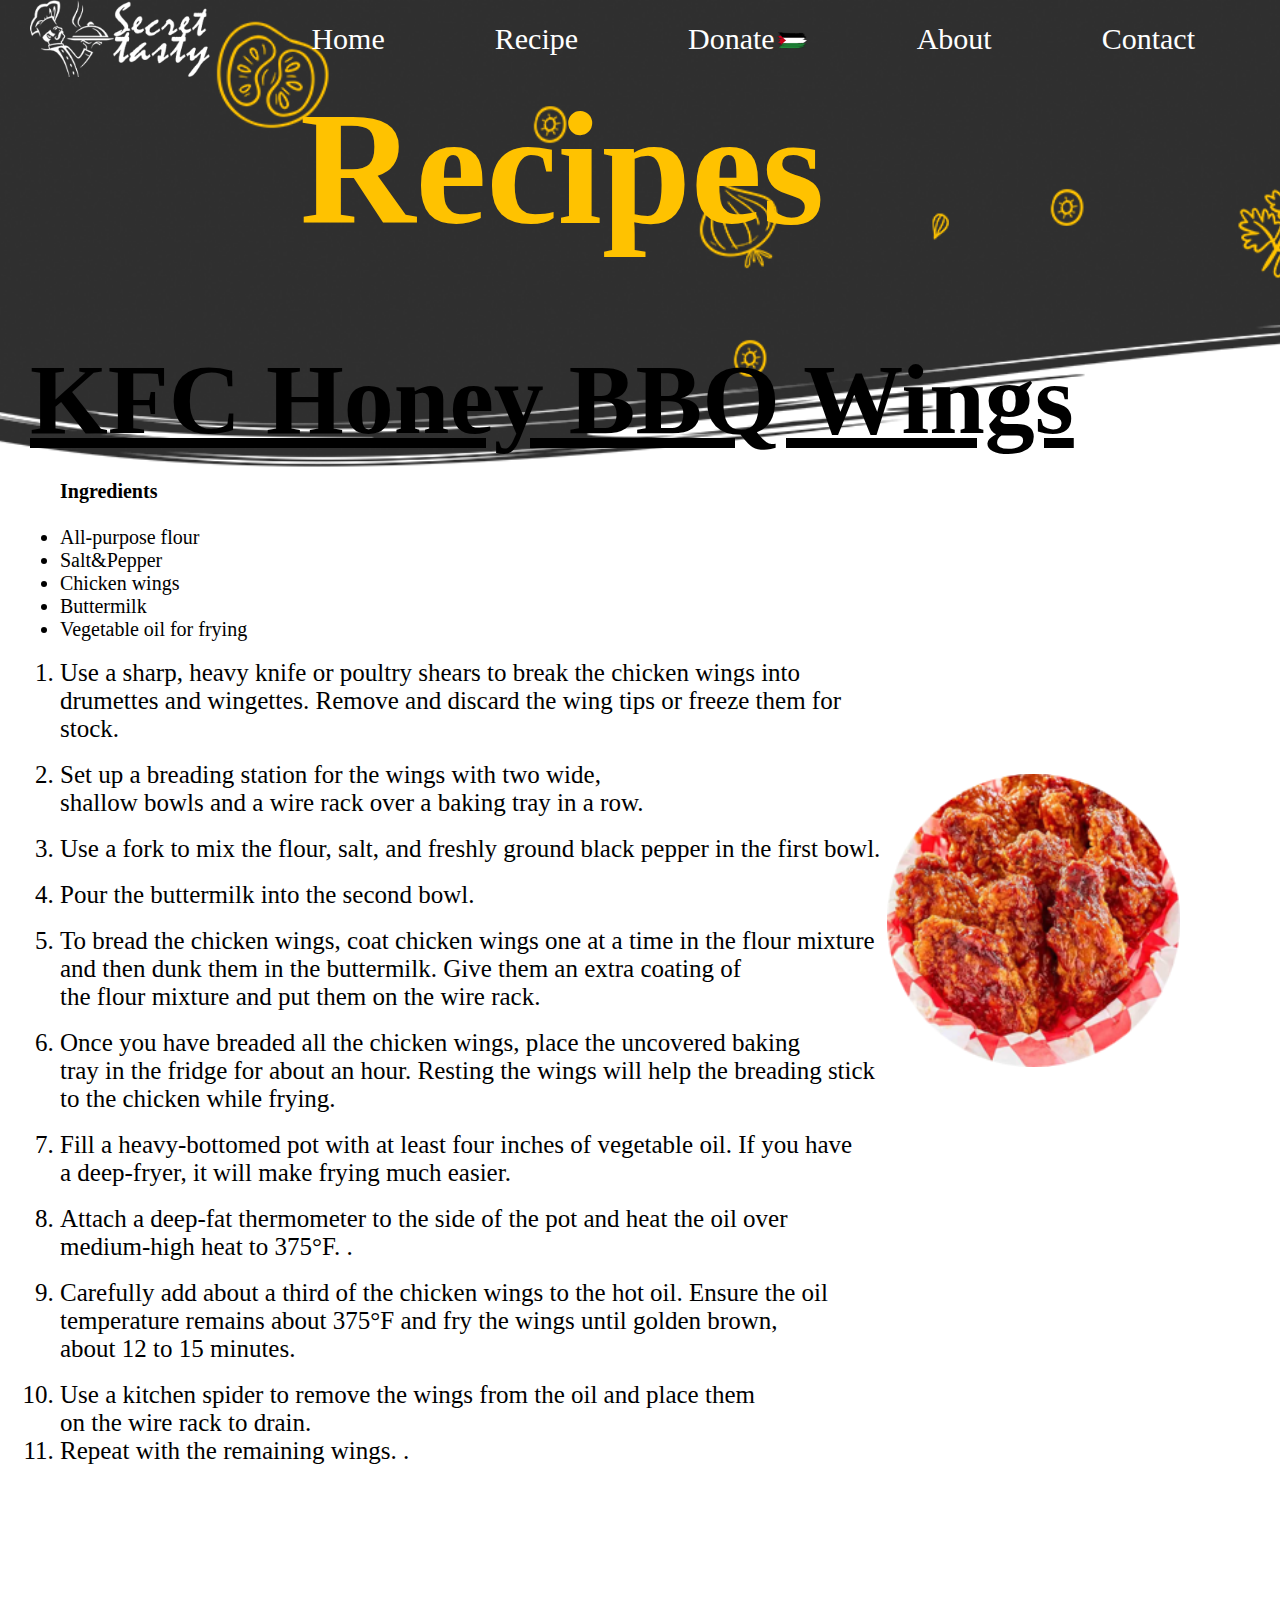
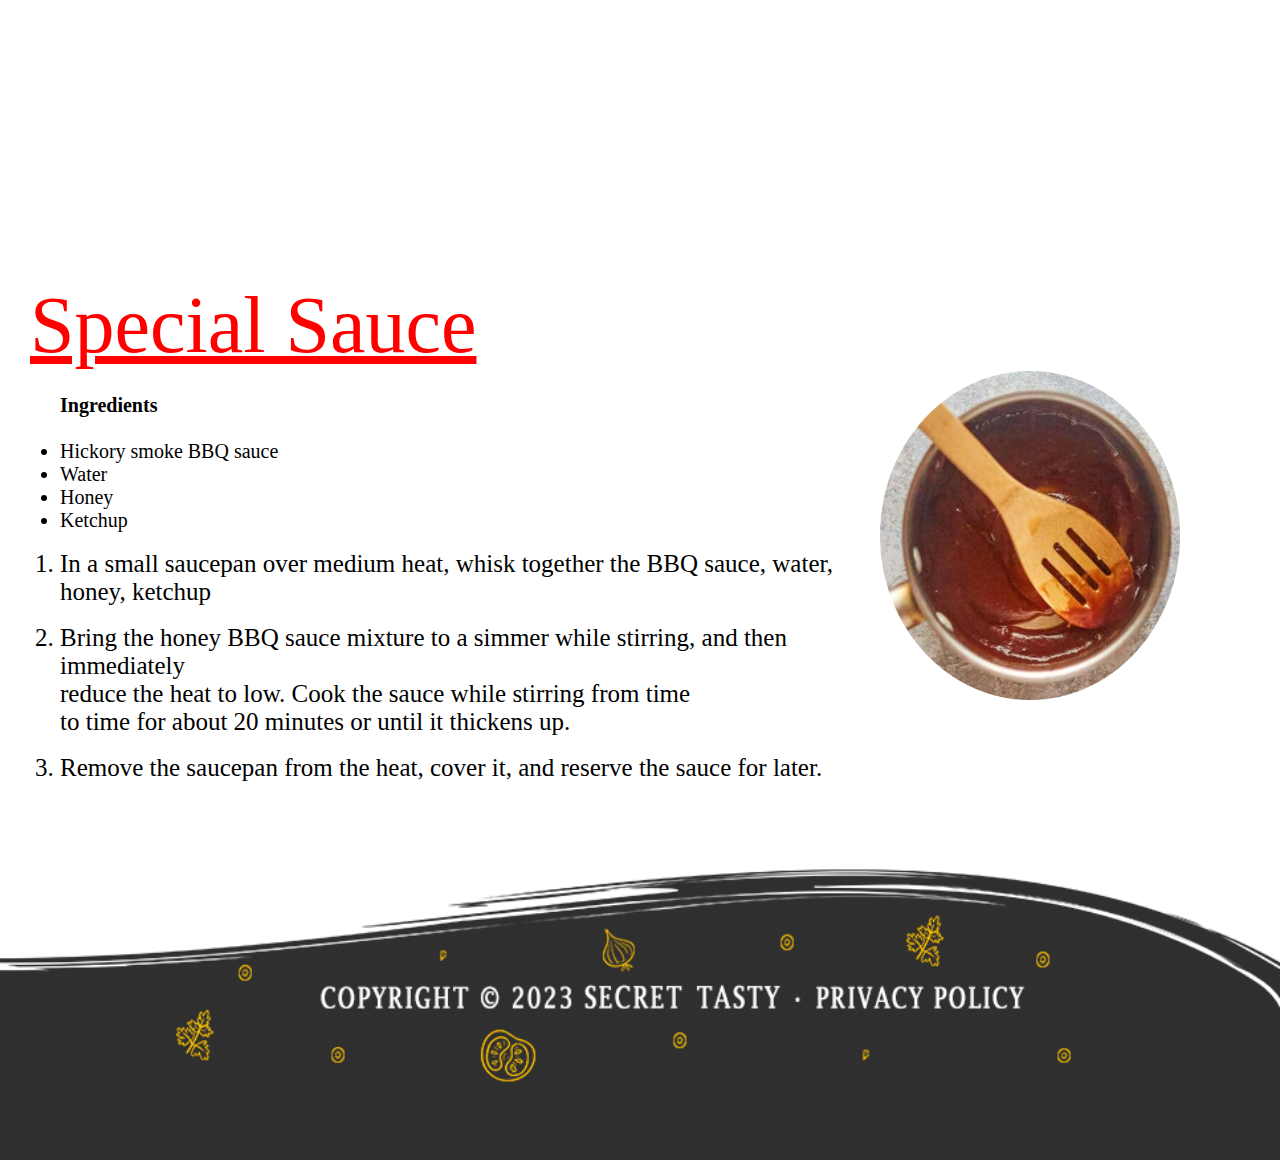
<file: kfc3.html>
<!DOCTYPE html>
<html lang="en">

<head>
    <meta charset="UTF-8">
    <meta name="viewport" content="width=device-width, initial-scale=1.0">
    <title> KFC Honey BBQ Wings</title>
    <!--style link-->
    <link rel="stylesheet" href="./style15.css">

</head>

<body>
    <!--header start-->
    <header>
        <div id="navbar">
            <img src="./image/logo.png" alt="secret Tasty logo">
            <nav>
                <ul>
                    <li><a href="index.html">Home</a></li>
                    <li><a href="recipe.html">Recipe</a></li>
                    <li><a href="donate.html">Donate<img src="./image/flag.png" alt="flag"></a></li>
                    <li><a href="about.html">About</a></li>
                    <li><a href="contact.html">Contact</a></li>
                </ul>
            </nav>
        </div>
        <h1>Recipes</h1>

        </div>
        <section id="recipe">

            <div class="title">
                <h3> KFC Honey BBQ Wings</h3>
            </div>
            <div class="ing-content">
                <div>
                    <ul>
                        <br>
                        <p><b>Ingredients</b></p><br>

                        <li>All-purpose flour </li>
                        <li>Salt&amp;Pepper </li>
                        <li>Chicken wings</li>
                        <li>Buttermilk</li>
                        <li>Vegetable oil for frying</li>
                    </ul>
                    <br>
                    <ol>
                        <li>Use a sharp, heavy knife or poultry shears to break the chicken wings into <br>drumettes and
                            wingettes. Remove and discard the wing tips or freeze them for stock.</li><br>
                        <li> Set up a breading station for the wings with two wide,<br> shallow bowls and a wire rack
                            over a
                            baking tray in a row. </li><br>
                        <li> Use a fork to mix the flour, salt, and freshly ground black pepper in the first bowl. </li>
                        <br>
                        <li> Pour the buttermilk into the second bowl. </li><br>
                        <li> To bread the chicken wings, coat chicken wings one at a time in the flour mixture<br> and
                            then dunk them in the buttermilk. Give them an extra coating of <br> the flour mixture and
                            put them on the wire rack. </li><br>
                        <li>Once you have breaded all the chicken wings, place the uncovered baking <br>tray in the
                            fridge for about an hour. Resting the wings will help the breading stick <br> to the chicken
                            while frying. </li><br>
                        <li> Fill a heavy-bottomed pot with at least four inches of vegetable oil. If you have<br> a
                            deep-fryer, it will make frying much easier. </li><br>
                        <li> Attach a deep-fat thermometer to the side of the pot and heat the oil over<br> medium-high
                            heat to 375°F. .</li><br>
                        <li> Carefully add about a third of the chicken wings to the hot oil. Ensure the oil
                            <br>temperature remains about 375°F and fry the wings until golden brown, <br>about 12 to 15
                            minutes.
                        </li><br>
                        <li>Use a kitchen spider to remove the wings from the oil and place them <br>on the wire rack to
                            drain. </li>
                        <li> Repeat with the remaining wings. . </li><br>


                    </ol>
                </div>
                <img src="./image/10.png" alt="pic">
            </div>




        </section>
    </header>
    <!--header end-->

    <main>


        <div class="title">
            <h4>Special Sauce</h4>
        </div>
        <div class="ing-content">
            <div>
                <ul>
                    <br>
                    <p><b>Ingredients</b></p><br>
                    <li> Hickory smoke BBQ sauce </li>
                    <li>Water </li>
                    <li> Honey </li>
                    <li>Ketchup </li>
                </ul>
                <br>
                <ol>
                    <li> In a small saucepan over medium heat, whisk together the BBQ sauce, water, honey, ketchup </li>
                    <br>
                    <li> Bring the honey BBQ sauce mixture to a simmer while stirring, and then immediately<br> reduce
                        the heat to low. Cook the sauce while stirring from time<br> to time for about 20 minutes or
                        until it thickens up. </li><br>
                    <li> Remove the saucepan from the heat, cover it, and reserve the sauce for later. </li><br>




                </ol>
            </div>
            <img src="./image/17.png" alt="pic">
        </div>

        </div>

        <!--last start-->
        <section id="last">


        </section>
        <!--last end-->

    </main>
    <button onclick="topFunction()" id="myBtn" title="Go to top">&#8679; Top</button>
    <script>
    
        let mybutton = document.getElementById("myBtn");
    
        
        window.onscroll = function () {
            scrollFunction();
        }
    
        function scrollFunction() {
            if ( document.documentElement.scrollTop > 20) {
                mybutton.style.display = "block";
            } else {
                mybutton.style.display = "none";
            }
        }
    
        function topFunction() {
            document.documentElement.scrollTop = 0; 
        }
    </script>

</body>

</html>
</file>
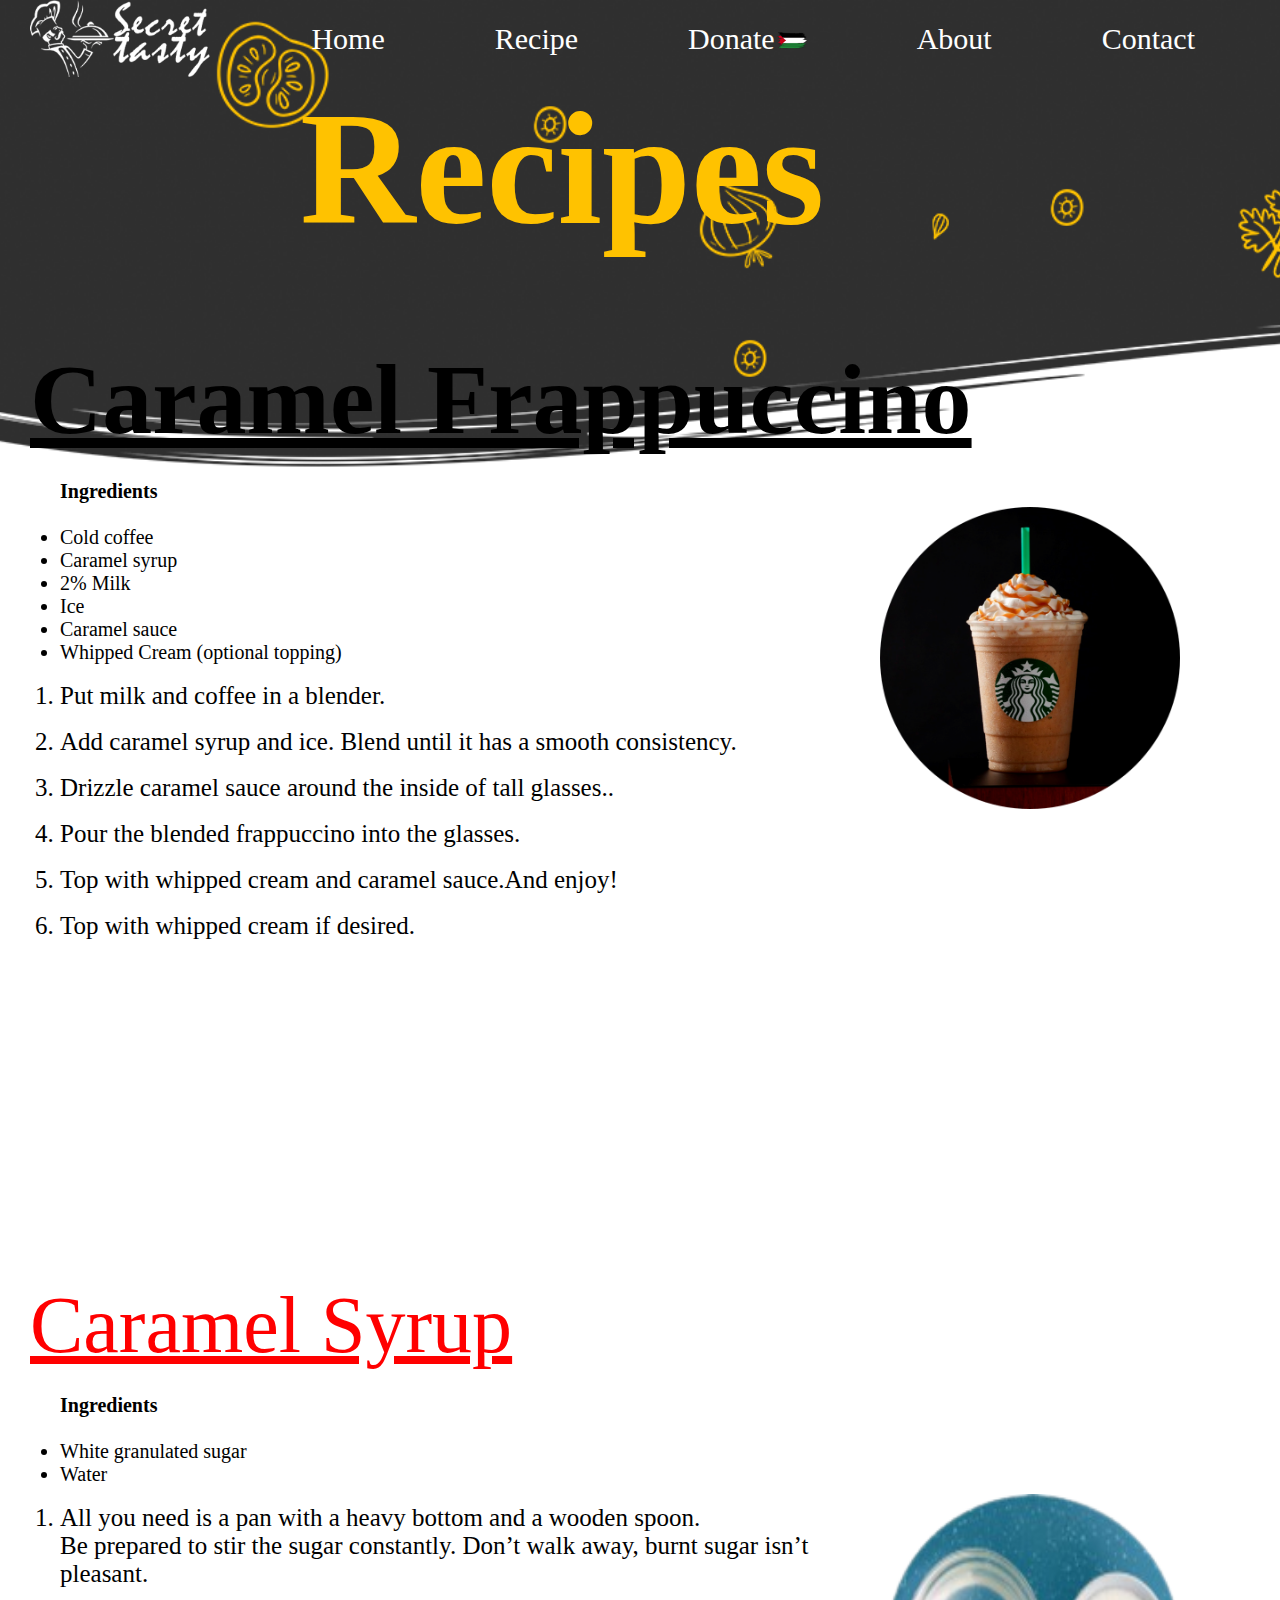
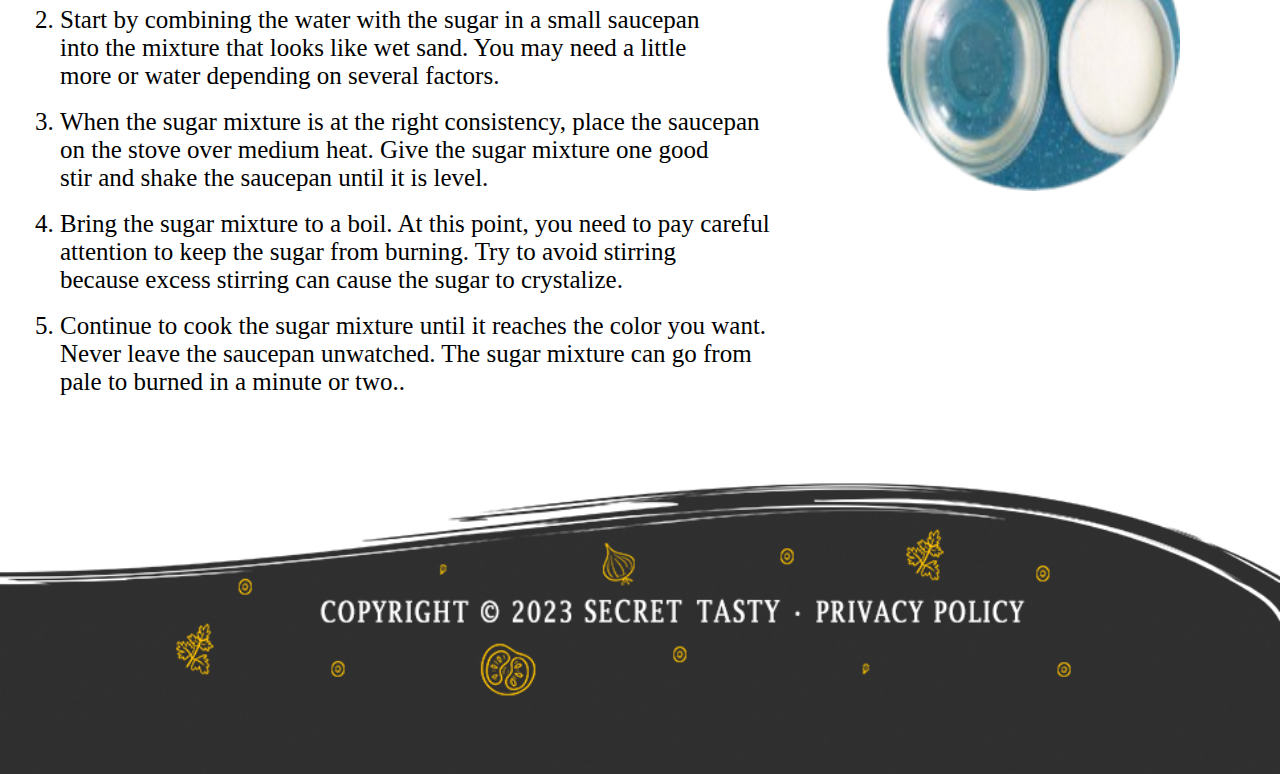
<file: latte2.html>
<!DOCTYPE html>
<html lang="en">

<head>
    <meta charset="UTF-8">
    <meta name="viewport" content="width=device-width, initial-scale=1.0">
    <title>Caramel Frappuccino</title>
    <!--style link-->
    <link rel="stylesheet" href="./style12.css">

</head>

<body>
    <!--header start-->
    <header>
        <div id="navbar">
            <img src="./image/logo.png" alt="secret Tasty logo">
            <nav>
                <ul>
                    <li><a href="index.html">Home</a></li>
                    <li><a href="recipe.html">Recipe</a></li>
                    <li><a href="donate.html">Donate<img src="./image/flag.png" alt="flag"></a></li>
                    <li><a href="about.html">About</a></li>
                    <li><a href="contact.html">Contact</a></li>
                </ul>
            </nav>
        </div>
        <h1>Recipes</h1>

        </div>
        <section id="recipe">

            <div class="title">
                <h3>Caramel Frappuccino</h3>
            </div>
            <div class="ing-content">
                <div>
                    <ul>
                        <br>
                        <p><b>Ingredients</b></p><br>

                        <li> Cold coffee </li>
                        <li>Caramel syrup </li>
                        <li> 2&percnt; Milk </li>
                        <li> Ice </li>
                        <li>Caramel sauce </li>
                        <li> Whipped Cream &lpar;optional topping&rpar; </li>
                    </ul>
                    <br>
                    <ol>

                        <li> Put milk and coffee in a blender. </li><br>
                        <li> Add caramel syrup and ice. Blend until it has a smooth consistency. </li><br>
                        <li> Drizzle caramel sauce around the inside of tall glasses.. </li><br>
                        <li> Pour the blended frappuccino into the glasses. </li><br>
                        <li> Top with whipped cream and caramel sauce.And enjoy&excl; </li><br>
                        <li> Top with whipped cream if desired. </li><br>



                    </ol>
                </div>
                <img src="./image/5.png" alt="pic">
            </div>




        </section>
    </header>
    <!--header end-->

    <main>


        <div class="title">
            <h4>Caramel Syrup
            </h4>
        </div>
        <div class="ing-content">
            <div>
                <ul>
                    <br>
                    <p><b>Ingredients</b></p><br>

                    <li> White granulated sugar </li>
                    <li>Water </li>
                </ul>
                <br>
                <ol>


                    <li> All you need is a pan with a heavy bottom and a wooden spoon.<br> Be prepared to stir the sugar
                        constantly.
                        Don’t walk away, burnt sugar isn’t pleasant. </li><br>
                    <li> Start by combining the water with the sugar in a small saucepan <br>into the mixture that looks
                        like wet sand. You may need a little<br> more or water depending on several factors. </li><br>
                    <li> When the sugar mixture is at the right consistency, place the saucepan <br>on the stove over medium
                        heat. Give the sugar mixture one good <br>stir and shake the saucepan until it is level. </li><br>
                    <li> Bring the sugar mixture to a boil. At this point, you need to pay careful <br>attention to keep the
                        sugar from burning. Try to avoid stirring <br>because excess stirring can cause the sugar to
                        crystalize. </li><br>
                    <li> Continue to cook the sugar mixture until it reaches the color you want. <br>Never leave the
                        saucepan unwatched. The sugar mixture can go from<br> pale to burned in a minute or two.. </li><br>




                </ol>
            </div>
            <img src="./image/13.png" alt="pic">
        </div>

        </div>

       <!--last start-->
       <section id="last">
       

    </section>
    <!--last end-->

    </main>

    <button onclick="topFunction()" id="myBtn" title="Go to top">&#8679; Top</button>
    <script>
    
        let mybutton = document.getElementById("myBtn");
    
        
        window.onscroll = function () {
            scrollFunction();
        }
    
        function scrollFunction() {
            if ( document.documentElement.scrollTop > 20) {
                mybutton.style.display = "block";
            } else {
                mybutton.style.display = "none";
            }
        }
    
        function topFunction() {
            document.documentElement.scrollTop = 0; 
        }
    </script>
</body>

</html>
</file>
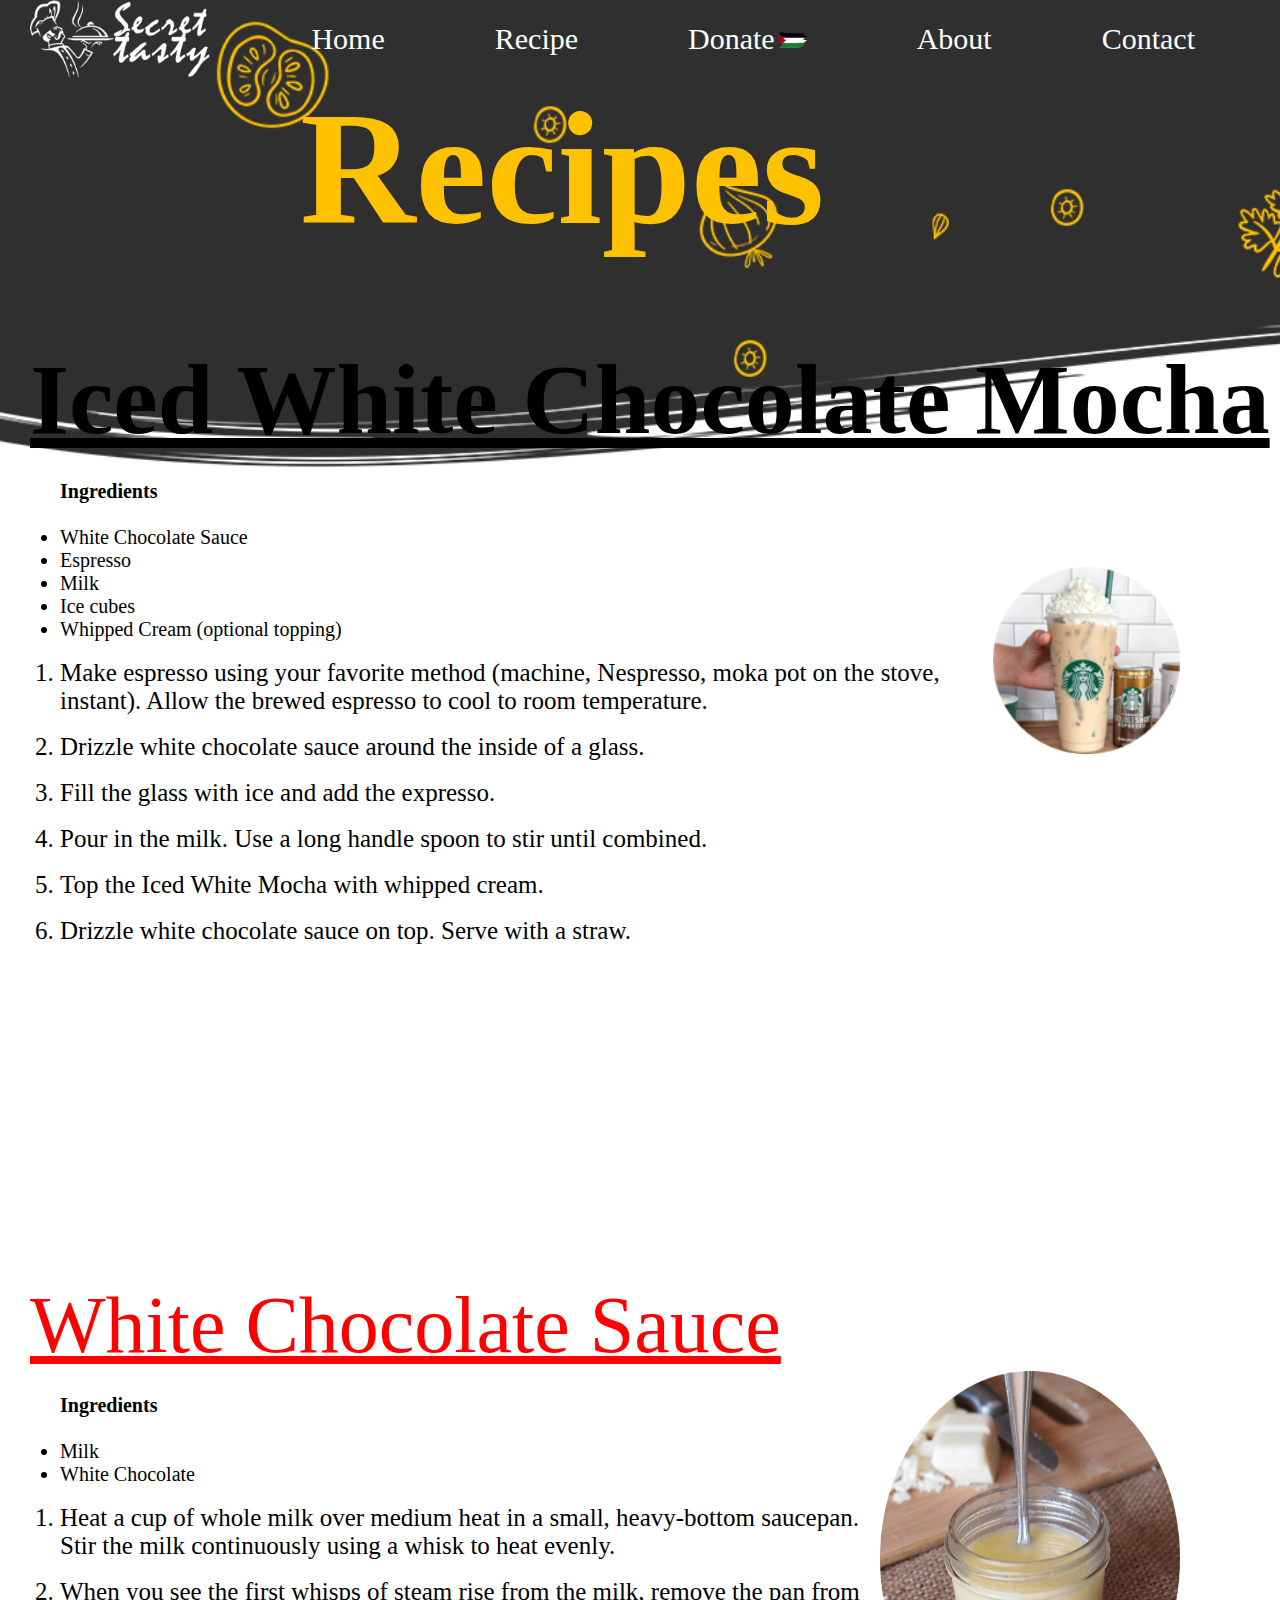
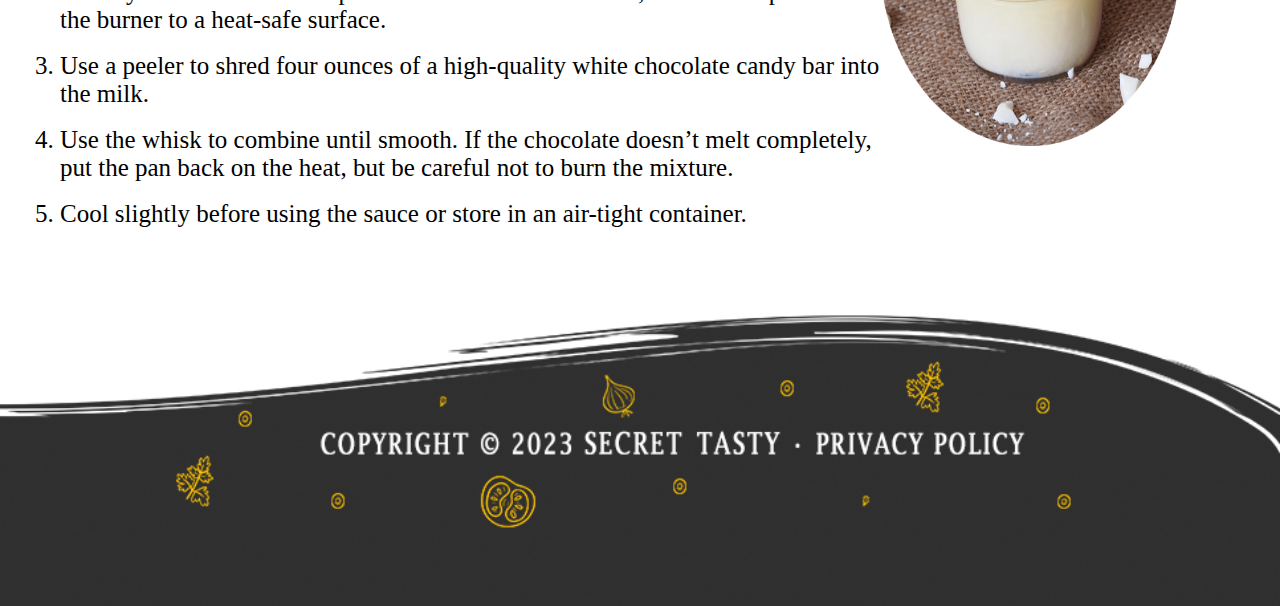
<file: latte3.html>
<!DOCTYPE html>
<html lang="en">

<head>
    <meta charset="UTF-8">
    <meta name="viewport" content="width=device-width, initial-scale=1.0">
    <title>Iced White Chocolate Mocha</title>
    <!--style link-->
    <link rel="stylesheet" href="./style13.css">

</head>

<body>
    <!--header start-->
    <header>
        <div id="navbar">
            <img src="./image/logo.png" alt="secret Tasty logo">
            <nav>
                <ul>
                    <li><a href="index.html">Home</a></li>
                    <li><a href="recipe.html">Recipe</a></li>
                    <li><a href="donate.html">Donate<img src="./image/flag.png" alt="flag"></a></li>
                    <li><a href="about.html">About</a></li>
                    <li><a href="contact.html">Contact</a></li>
                </ul>
            </nav>
        </div>
        <h1>Recipes</h1>

        </div>
        <section id="recipe">

            <div class="title">
                <h3>Iced White Chocolate Mocha</h3>
            </div>
            <div class="ing-content">
                <div>
                    <ul>
                        <br>
                        <p><b>Ingredients</b></p><br>

                        <li> White Chocolate Sauce </li>
                        <li>Espresso</li>
                        <li> Milk </li>
                        <li> Ice cubes </li>
                        <li> Whipped Cream &lpar;optional topping&rpar; </li>
                    </ul>
                    <br>
                    <ol>


                        <li> Make espresso using your favorite method (machine, Nespresso, moka pot on the stove,
                            instant). Allow the brewed espresso to cool to room temperature. </li><br>
                        <li> Drizzle white chocolate sauce around the inside of a glass. </li><br>
                        <li> Fill the glass with ice and add the expresso. </li><br>
                        <li> Pour in the milk. Use a long handle spoon to stir until combined. </li><br>
                        <li> Top the Iced White Mocha with whipped cream. </li><br>
                        <li> Drizzle white chocolate sauce on top. Serve with a straw. </li><br>


                    </ol>
                </div>
                <img src="./image/8.png" alt="pic">
            </div>




        </section>
    </header>
    <!--header end-->

    <main>


        <div class="title">
            <h4>White Chocolate Sauce

            </h4>
        </div>
        <div class="ing-content">
            <div>
                <ul>
                    <br>
                    <p><b>Ingredients</b></p><br>
                    <li> Milk</li>
                    <li>White Chocolate </li>

                </ul>
                <br>
                <ol>



                    <li> Heat a cup of whole milk over medium heat in a small, heavy-bottom saucepan. Stir the milk
                        continuously using a whisk to heat evenly. </li><br>
                    <li> When you see the first whisps of steam rise from the milk, remove the pan from the burner to a
                        heat-safe surface. </li><br>
                    <li> Use a peeler to shred four ounces of a high-quality white chocolate candy bar into the milk.
                    </li><br>
                    <li> Use the whisk to combine until smooth. If the chocolate doesn’t melt completely, put the pan
                        back on the heat, but be careful not to burn the mixture. </li><br>
                    <li> Cool slightly before using the sauce or store in an air-tight container.</li><br>






                </ol>
            </div>
            <img src="./image/14.png" alt="pic">
        </div>

        </div>


   <!--last start-->
   <section id="last">
   

</section>
<!--last end-->
    </main>
    <button onclick="topFunction()" id="myBtn" title="Go to top">&#8679; Top</button>
    <script>
    
        let mybutton = document.getElementById("myBtn");
    
        
        window.onscroll = function () {
            scrollFunction();
        }
    
        function scrollFunction() {
            if ( document.documentElement.scrollTop > 20) {
                mybutton.style.display = "block";
            } else {
                mybutton.style.display = "none";
            }
        }
    
        function topFunction() {
            document.documentElement.scrollTop = 0; 
        }
    </script>

</body>

</html>
</file>
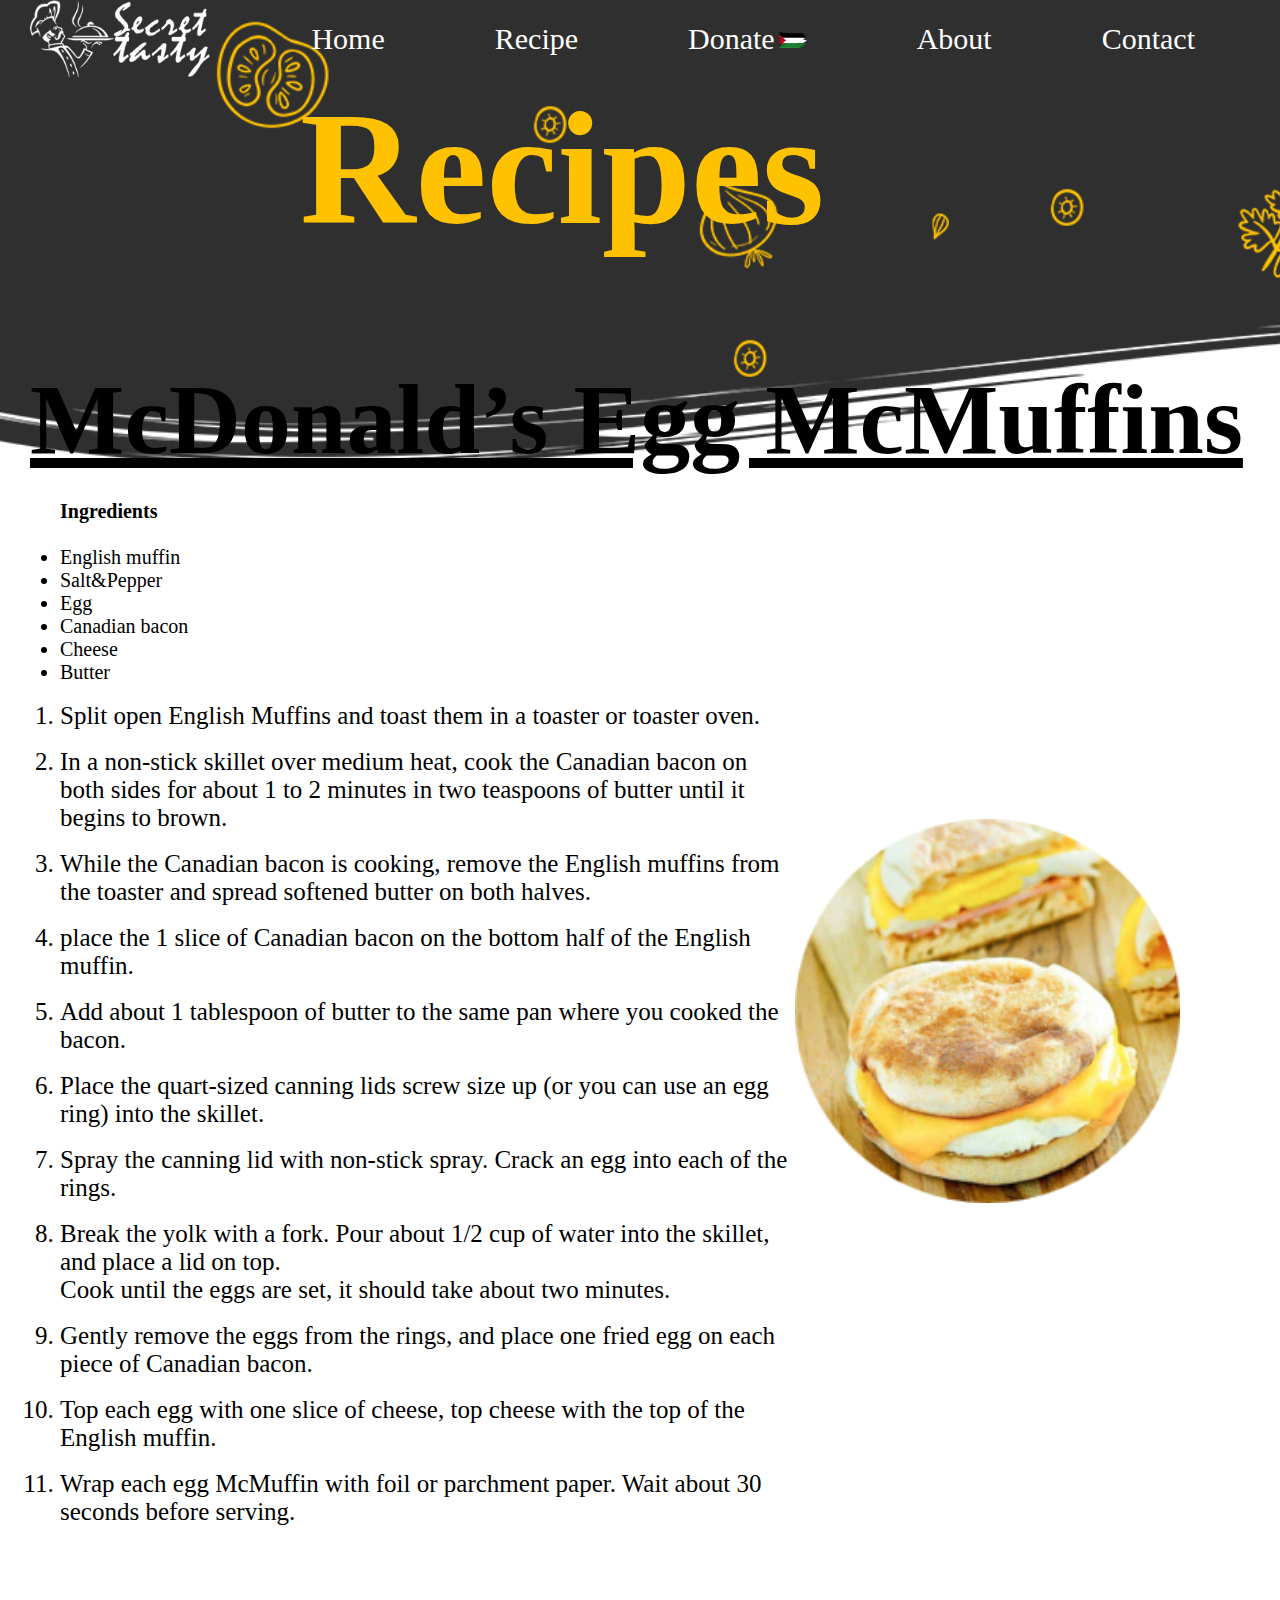
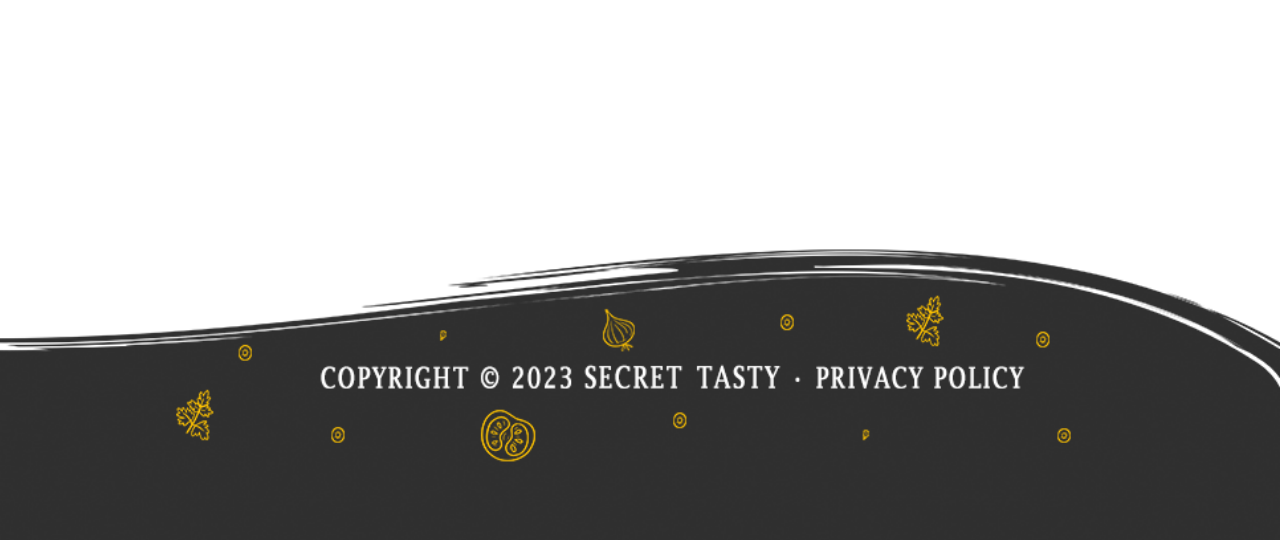
<file: mac2.html>
<!DOCTYPE html>
<html lang="en">

<head>
    <meta charset="UTF-8">
    <meta name="viewport" content="width=device-width, initial-scale=1.0">
    <title>McDonald’s Egg McMuffins</title>
    <!--style link-->
    <link rel="stylesheet" href="./style10.css">

</head>

<body>
    <!--header start-->
    <header>
        <div id="navbar">
            <img src="./image/logo.png" alt="secret Tasty logo">
            <nav>
                <ul>
                    <li><a href="index.html">Home</a></li>
                    <li><a href="recipe.html">Recipe</a></li>
                    <li><a href="donate.html">Donate<img src="./image/flag.png" alt="flag"></a></li>
                    <li><a href="about.html">About</a></li>
                    <li><a href="contact.html">Contact</a></li>
                </ul>
            </nav>
        </div>
        <h1>Recipes</h1>

        </div>
        <section id="recipe">

            <div class="title">
                <h3>McDonald’s Egg McMuffins</h3>
            </div>
            <div class="ing-content">
                <div>
                    <ul>
                        <br>
                        <p><b>Ingredients</b></p><br>
                        <li>English muffin </li>
                        <li>Salt&amp;Pepper </li>
                        <li>Egg</li>
                        <li> Canadian bacon</li>
                        <li>Cheese </li>
                        <li>Butter</li>
                    </ul>
                    <br>
                    <ol>

                        <li>Split open English Muffins and toast them in a toaster or toaster oven.  </li><br>
                        <li>In a non-stick skillet over medium heat, cook the Canadian bacon on <br>both sides for about 1 to 2 minutes in two teaspoons of butter until it begins to brown. </li><br>
                        <li>While the Canadian bacon is cooking, remove the English muffins from <br>the toaster and spread softened butter on both halves.</li><br>
                        <li>place the 1 slice of Canadian bacon on the bottom half of the English muffin.</li><br>
                        <li>Add about 1 tablespoon of butter to the same pan where you cooked the bacon.</li><br>
                        <li>Place the quart-sized canning lids screw size up (or you can use an egg ring) into the skillet.</li><br>
                        <li>Spray the canning lid with non-stick spray. Crack an egg into each of the rings.</li><br>
                        <li>Break the yolk with a fork. Pour about 1/2 cup of water into the skillet, and place a lid on top.<br> Cook until the eggs are set, it should take about two minutes.</li><br>
                        <li>Gently remove the eggs from the rings, and place one fried egg on each piece of Canadian bacon.</li><br>
                        <li>Top each egg with one slice of cheese, top cheese with the top of the English muffin.</li><br>
                        <li>Wrap each egg McMuffin with foil or parchment paper.  Wait about 30 seconds before serving.</li><br>
                        


                    </ol>
                </div>
                <img src="./image/6.png" alt="pic">
            </div>




        </section>
    </header>
    <!--header end-->

   

        <!--last start-->
        <section id="last">
          

        </section>
        <!--last end-->

    </main>

    <button onclick="topFunction()" id="myBtn" title="Go to top">&#8679; Top</button>
    <script>
    
        let mybutton = document.getElementById("myBtn");
    
        
        window.onscroll = function () {
            scrollFunction();
        }
    
        function scrollFunction() {
            if ( document.documentElement.scrollTop > 20) {
                mybutton.style.display = "block";
            } else {
                mybutton.style.display = "none";
            }
        }
    
        function topFunction() {
            document.documentElement.scrollTop = 0; 
        }
    </script>
</body>

</html>
</file>
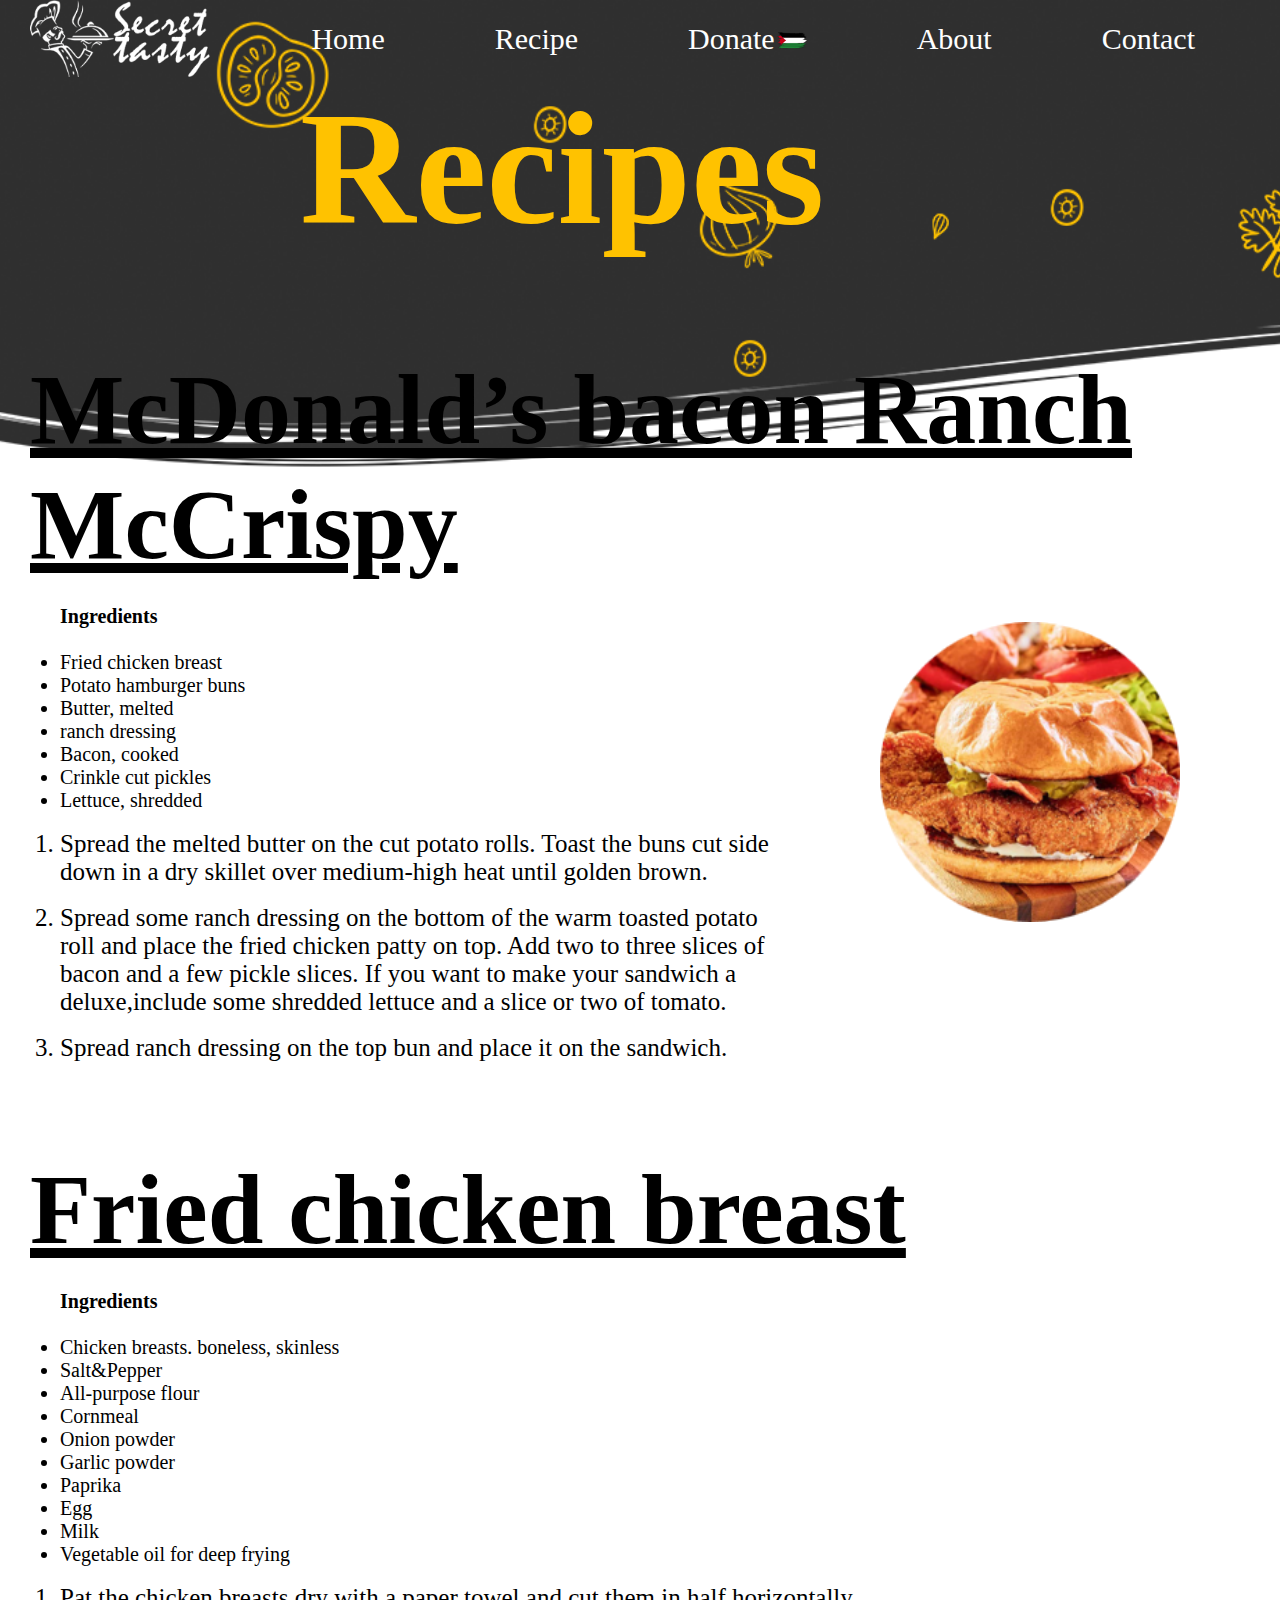
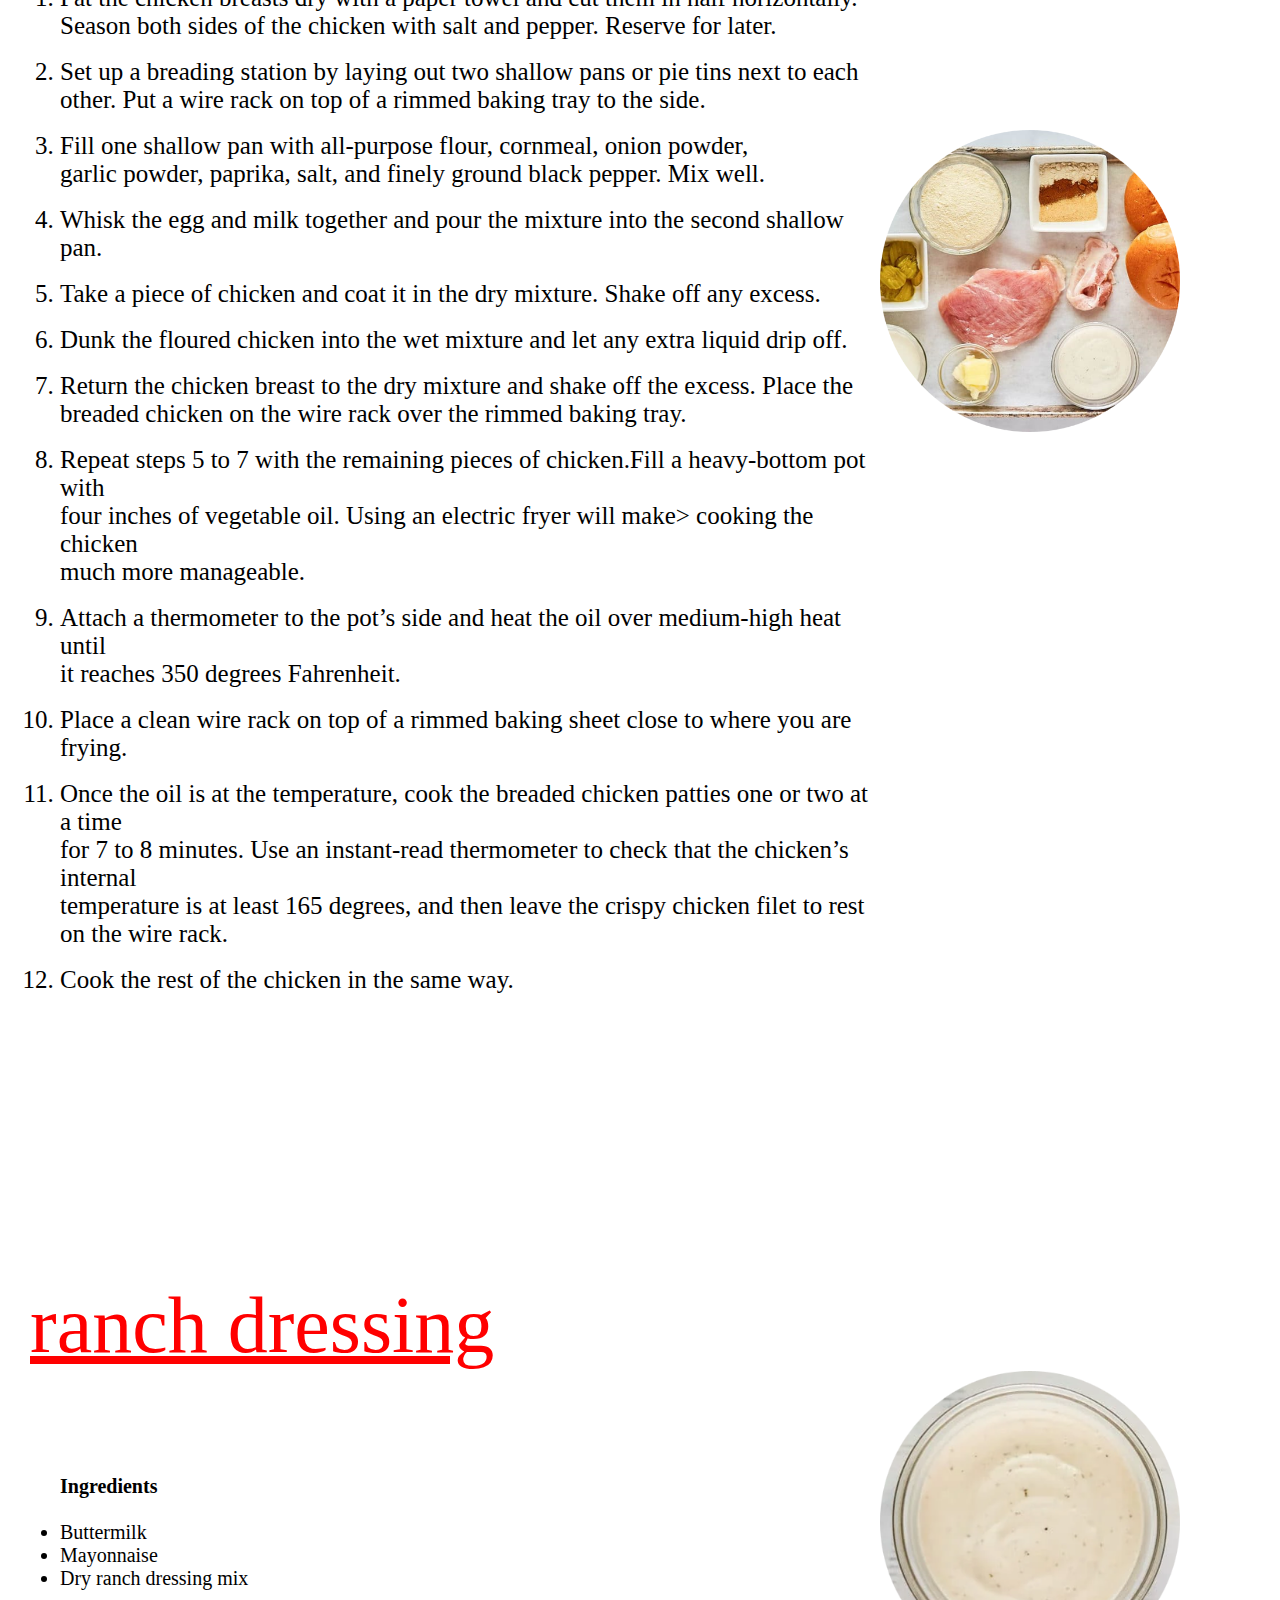
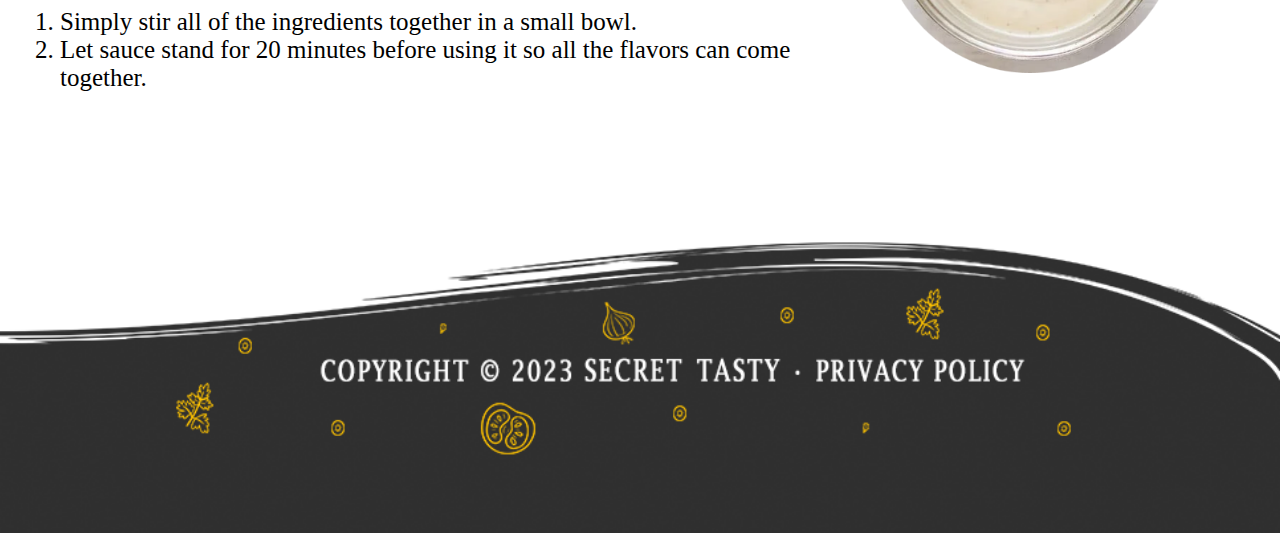
<file: mac3.html>
<!DOCTYPE html>
<html lang="en">

<head>
    <meta charset="UTF-8">
    <meta name="viewport" content="width=device-width, initial-scale=1.0">
    <title>McDonald’s Bacon Ranch McCrispy</title>
    <!--style link-->
    <link rel="stylesheet" href="./style11.css">

</head>

<body>
    <!--header start-->
    <header>
        <div id="navbar">
            <img src="./image/logo.png" alt="secret Tasty logo">
            <nav>
                <ul>
                    <li><a href="index.html">Home</a></li>
                    <li><a href="recipe.html">Recipe</a></li>
                    <li><a href="donate.html">Donate<img src="./image/flag.png" alt="flag"></a></li>
                    <li><a href="about.html">About</a></li>
                    <li><a href="contact.html">Contact</a></li>
                </ul>
            </nav>
        </div>
        <h1>Recipes</h1>

        </div>
        <section id="recipe">

            <div class="title">
                <h3>McDonald’s bacon Ranch McCrispy</h3>
            </div>
            <div class="ing-content">
                <div>
                    <ul>
                        <br>
                        <p><b>Ingredients</b></p><br>

                        <li>Fried chicken breast</li>
                        <li>Potato hamburger buns</li>
                        <li>Butter, melted</li>
                        <li>ranch dressing</li>
                        <li>Bacon, cooked</li>
                        <li>Crinkle cut pickles</li>
                        <li>Lettuce, shredded</li>
                    </ul>
                    <br>
                    <ol>

                        <li> Spread the melted butter on the cut potato rolls. Toast the buns cut side <br> down in a dry
                            skillet over medium-high heat until golden brown. </li><br>
                        <li> Spread some ranch dressing on the bottom of the warm toasted potato <br> roll and place the
                            fried chicken patty on top. Add two to three slices of <br> bacon and a few pickle slices.
                            If you want to make your sandwich a  <br>deluxe,include some shredded lettuce and a slice or
                            two of tomato. </li><br>
                        <li> Spread ranch dressing on the top bun and place it on the sandwich. </li>


                    </ol>
                </div>
                <img src="./image/9.png" alt="pic">
            </div>

            <div class="title">
                <h3>Fried chicken breast
                </h3>
            </div>
            <div class="ing-content">
                <div>
                    <ul>
                        <br>
                        <p><b>Ingredients</b></p><br>

                        <li>Chicken breasts. boneless, skinless </li>
                        <li>Salt&amp;Pepper </li>
                        <li>All-purpose flour </li>
                        <li>Cornmeal</li>
                        <li>Onion powder</li>
                        <li>Garlic powder</li>
                        <li>Paprika</li>
                        <li>Egg</li>
                        <li>Milk</li>
                        <li>Vegetable oil for deep frying</li>
                    </ul>
                    <br>
                    <ol>

                        <li> Pat the chicken breasts dry with a paper towel and cut them in half horizontally.<br> Season
                            both sides of the chicken with salt and pepper. Reserve for later. </li><br>
                        <li> Set up a breading station by laying out two shallow pans or pie tins next to each<br> other.
                            Put a wire rack on top of a rimmed baking tray to the side. </li><br>
                        <li>Fill one shallow pan with all-purpose flour, cornmeal, onion powder,<br> garlic powder, paprika,
                            salt, and finely ground black pepper. Mix well. </li><br>
                        <li> Whisk the egg and milk together and pour the mixture into the second shallow pan. </li><br>
                        <li> Take a piece of chicken and coat it in the dry mixture. Shake off any excess. </li><br>
                        <li> Dunk the floured chicken into the wet mixture and let any extra liquid drip off. </li><br>
                        <li> Return the chicken breast to the dry mixture and shake off the excess. Place the<br> breaded
                            chicken on the wire rack over the rimmed baking tray. </li><br>
                        <li> Repeat steps 5 to 7 with the remaining pieces of chicken.Fill a heavy-bottom pot with <br>four
                            inches of vegetable oil. Using an electric fryer will make> cooking the chicken<br> much more
                            manageable. </li><br>
                        <li> Attach a thermometer to the pot’s side and heat the oil over medium-high heat until<br> it
                            reaches 350 degrees Fahrenheit. </li><br>
                        <li> Place a clean wire rack on top of a rimmed baking sheet close to where you are frying.
                        </li><br>
                        <li> Once the oil is at the temperature, cook the breaded chicken patties one or two at a time<br>
                            for 7 to 8 minutes. Use an instant-read thermometer to check that the chicken’s internal
                            <br> temperature is at least 165 degrees, and then leave the crispy chicken filet to rest on
                            the wire rack. </li><br>
                        <li> Cook the rest of the chicken in the same way. </li>

                    </ol>
                </div>
                <img src="./image/15.png" alt="pic">
            </div>




        </section>
    </header>
    <!--header end-->

    <main>


        <div class="title">
            <h4>ranch dressing
            </h4>
        </div>
        <div class="ing-content">
            <div>
                <ul>
                    <br>
                    <p><b>Ingredients</b></p><br>

                    <li> Buttermilk </li>
                    <li>Mayonnaise  </li>
                    <li> Dry ranch dressing mix </li>
                </ul>
                <br>
                <ol>
                    <li> Simply stir all of the ingredients together in a small bowl.  </li>
                    <li> Let sauce stand for 20 minutes before using it so all the flavors can come together.   </li>




                </ol>
            </div>
            <img src="./image/16.png" alt="pic">
        </div>

        </div>

        <!--last start-->
        <section id="last">
            
        </section>
        <!--last end-->

    </main>
    <button onclick="topFunction()" id="myBtn" title="Go to top">&#8679; Top</button>
    <script>
    
        let mybutton = document.getElementById("myBtn");
    
        
        window.onscroll = function () {
            scrollFunction();
        }
    
        function scrollFunction() {
            if ( document.documentElement.scrollTop > 20) {
                mybutton.style.display = "block";
            } else {
                mybutton.style.display = "none";
            }
        }
    
        function topFunction() {
            document.documentElement.scrollTop = 0; 
        }
    </script>


</body>

</html>
</file>
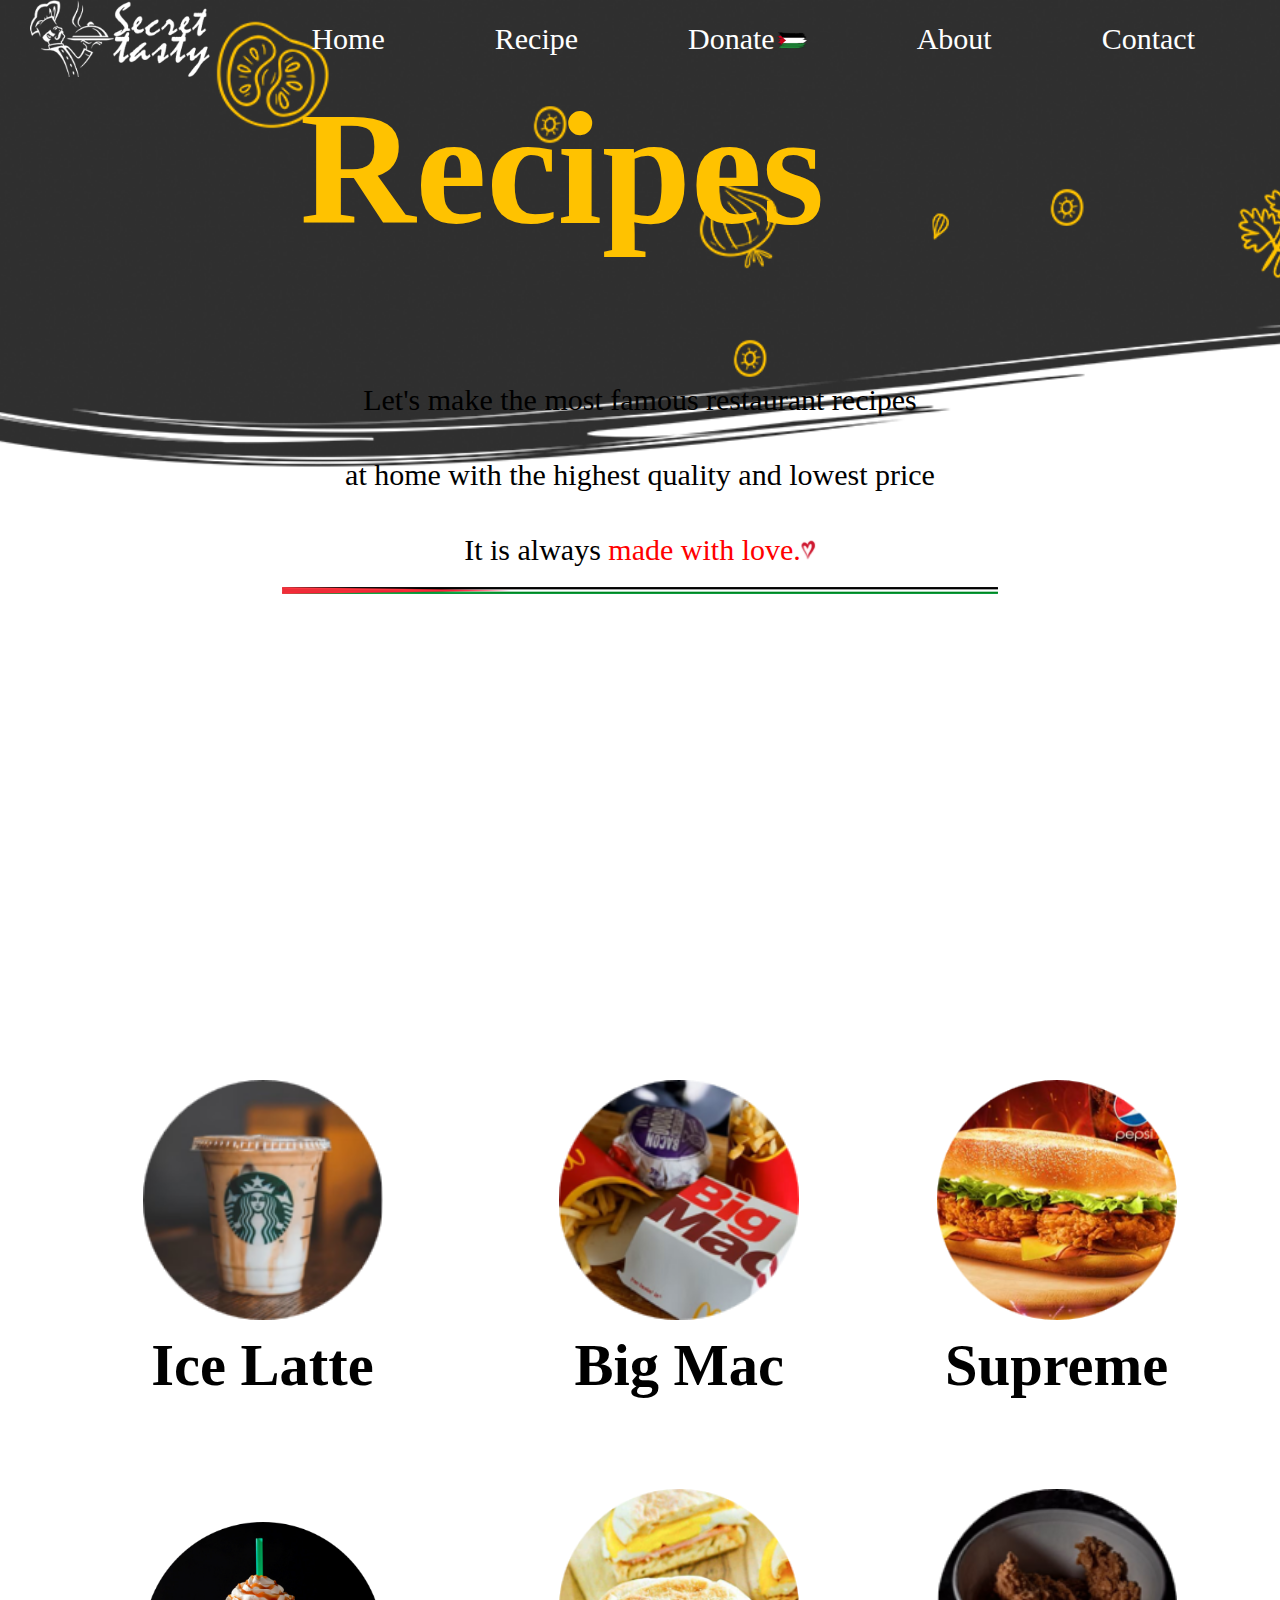
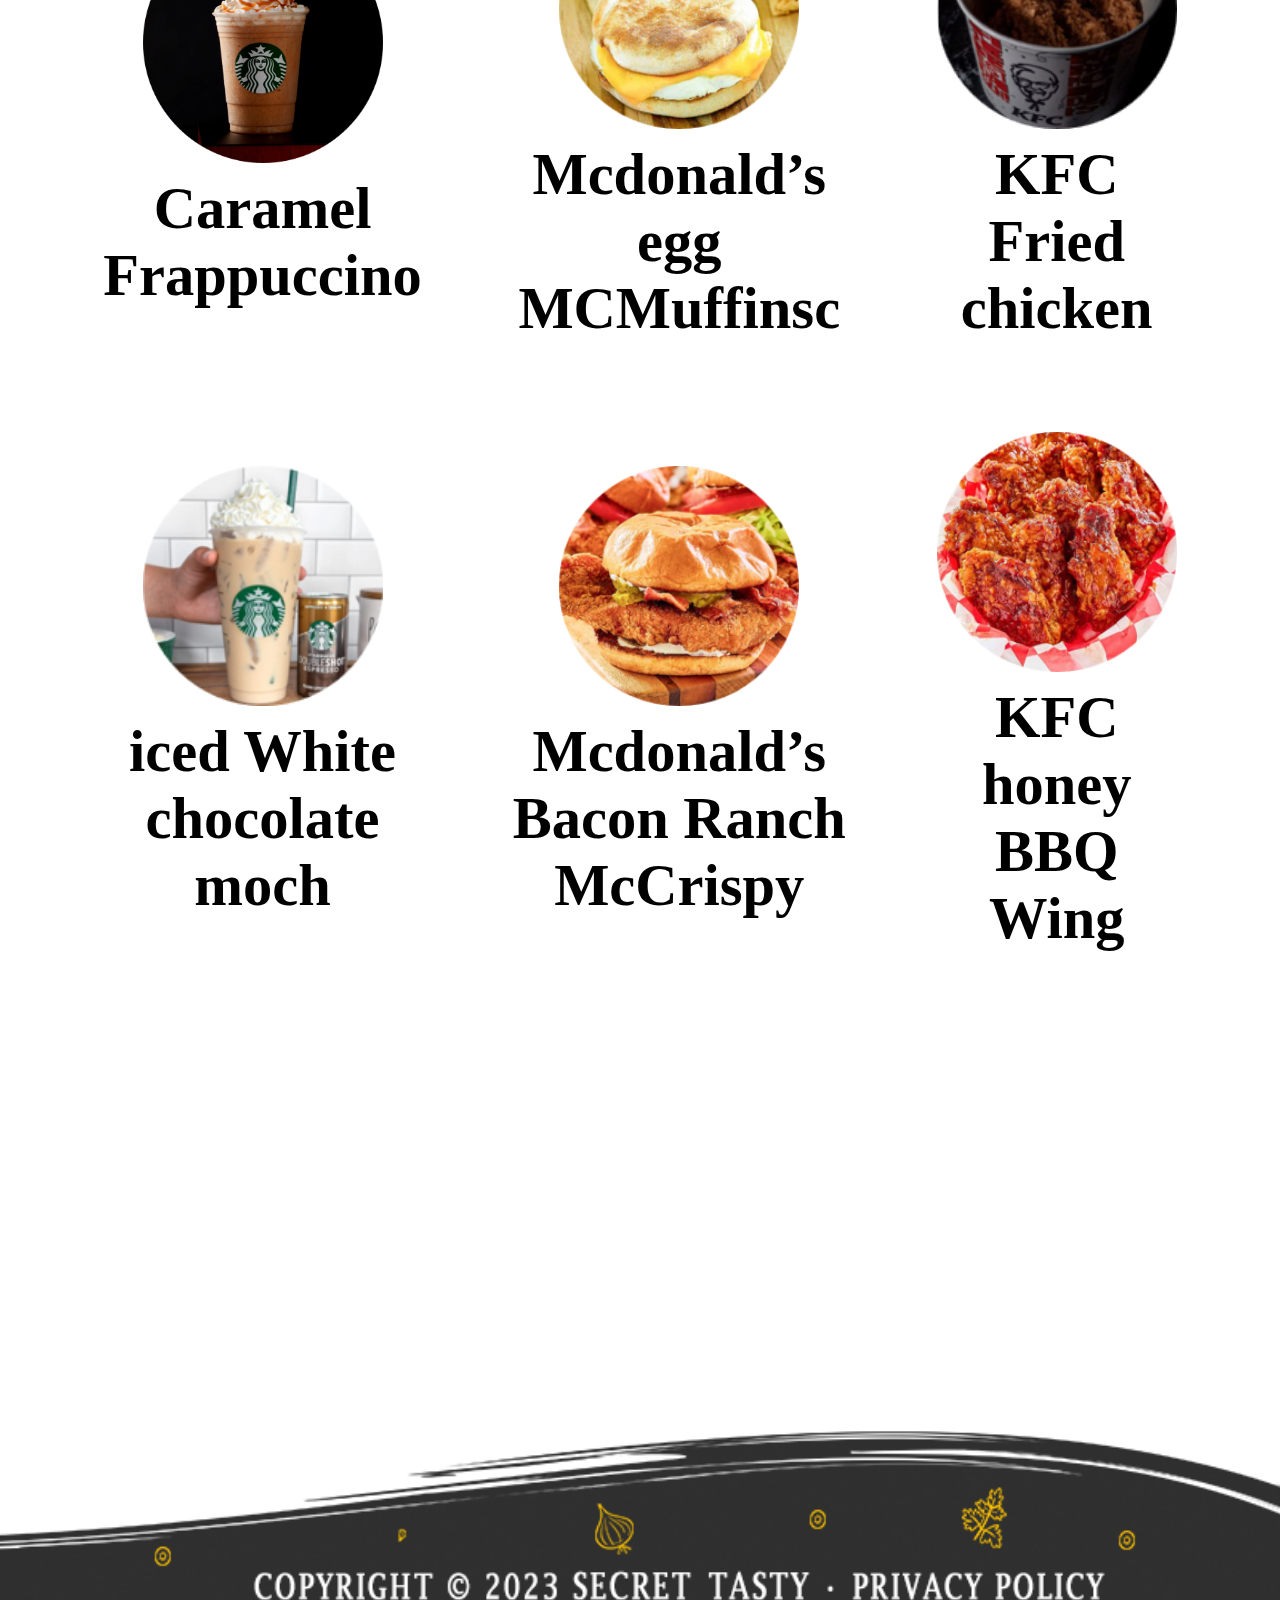
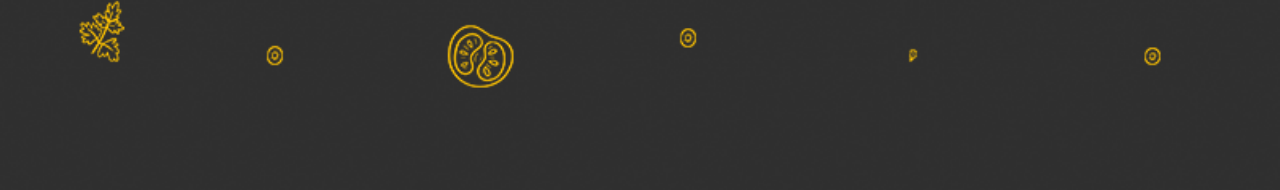
<file: recipe.html>
<!DOCTYPE html>
<html lang="en">

<head>
    <meta charset="UTF-8">
    <meta name="viewport" content="width=device-width, initial-scale=1.0">
    <title>Recipe</title>
    <!--style link-->
    <link rel="stylesheet" href="./style6.css">

</head>

<body>
    <!--header start-->
    <header>
        <div id="navbar">
            <img src="./image/logo.png" alt="secret Tasty logo">
            <nav>
                <ul>
                    <li><a href="index.html">Home</a></li>
                    <li><a href="recipe.html">Recipe</a></li>
                    <li><a href="donate.html">Donate<img src="./image/flag.png" alt="flag"></a></li>
                    <li><a href="about.html">About</a></li>
                    <li><a href="contact.html">Contact</a></li>
                </ul>
            </nav>
        </div>
        <h1>Recipes</h1>
        <div class="content">
            <p>Let's make the most famous restaurant recipes <br>at home with the highest quality and lowest price
                <br> It is always<span class="primary-text"> made with love.</span><img src="./image/heart.png"
                    alt="heart">
                <br>

            </p>
            <img src="./image/flag2.png" alt="flag">
        </div>

    </header>
    <!--header end-->

    <main>
        <!--recipe start-->

        <section id="recipe">
            <div class="container">

                <div class="recipe-content">
                    <div class="grid-item">
                        <a href="ice latte.html"><img src="./image/2.png" alt="picture not founded"></a>
                        <div>
                            <a href="ice latte.html">
                                <h3>Ice Latte</h3>
                            </a>

                        </div>
                    </div>
                    <div class="grid-item">
                        <a href="big mac.html"><img src="./image/3.png" alt="picture not founded"></a>
                        <div>
                            <a href="big mac.html">
                                <h3>Big Mac</h3>
                            </a>

                        </div>
                    </div>

                    <div class="grid-item">
                        <a href="supreme.html"><img src="./image/4.png" alt="picture not founded"></a>
                        <div>
                            <a href="supreme.html">
                                <h3>Supreme</h3>
                            </a>
                        </div>
                    </div>
                    <div class="grid-item">
                        <a href="latte2.html"><img src="./image/5.png" alt="picture not founded"></a>
                        <div>
                            <a href="latte2.html">
                                <h3>Caramel <br>Frappuccino</h3>
                            </a>
    
                        </div>
                    </div>
                    <div class="grid-item">
                        <a href="mac2.html"><img src="./image/6.png" alt="picture not founded"></a>
                        <div>
                            <a href="mac2.html">
                                <h3>Mcdonald’s<br>
                                    egg MCMuffinsc</h3>
                            </a>
    
                        </div>
                    </div>
    
                    <div class="grid-item">
                        <a href="kfc2.html"><img src="./image/7.png" alt="picture not founded"></a>
                        <div>
                            <a href="kfc2.html">
                                <h3>KFC<br>
                                    Fried chicken</h3>
                            </a>
                        </div>
                    </div>
    <div class="grid-item">
                    <a href="latte3.html"><img src="./image/8.png" alt="picture not founded"></a>
                    <div>
                        <a href="latte3.html">
                            <h3>iced White <br>
                                chocolate moch</h3>
                        </a>

                    </div>
                </div>
                <div class="grid-item">
                    <a href="mac3.html"><img src="./image/9.png" alt="picture not founded"></a>
                    <div>
                        <a href="mac3.html">
                            <h3>Mcdonald’s Bacon Ranch McCrispy</h3>
                        </a>

                    </div>
                </div>

                <div class="grid-item">
                    <a href="kfc3.html"><img src="./image/10.png" alt="picture not founded"></a>
                    <div>
                        <a href="kfc3.html">
                            <h3>KFC honey<br>
                                BBQ Wing</h3>
                        </a>
                    </div>
                </div>

                

        </section>
        <!--recipe end-->



        <!--last start-->
        <section id="last">
          

        </section>
        <!--last end-->

    </main>
    <button onclick="topFunction()" id="myBtn" title="Go to top">&#8679; Top</button>
    <script>
    
        let mybutton = document.getElementById("myBtn");
    
        
        window.onscroll = function () {
            scrollFunction();
        }
    
        function scrollFunction() {
            if ( document.documentElement.scrollTop > 20) {
                mybutton.style.display = "block";
            } else {
                mybutton.style.display = "none";
            }
        }
    
        function topFunction() {
            document.documentElement.scrollTop = 0; 
        }
    </script>

</body>

</html>
</file>
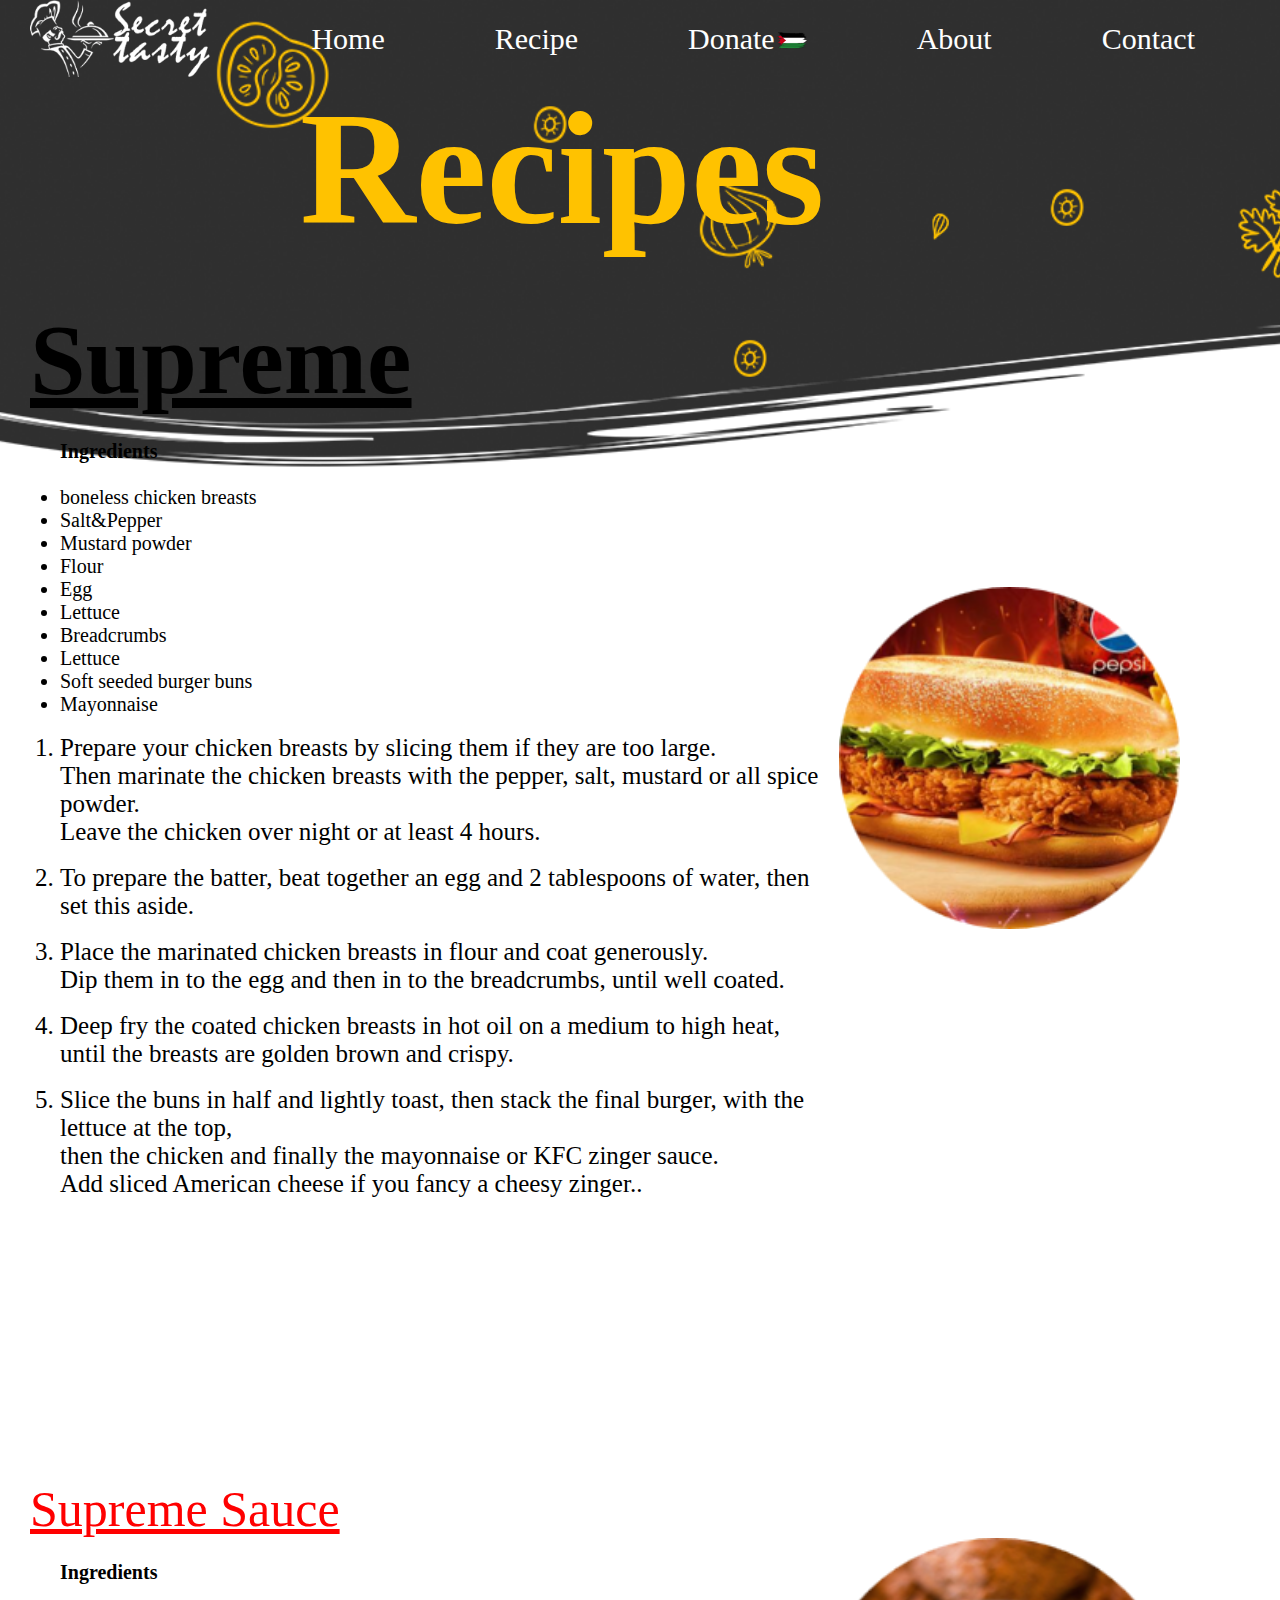
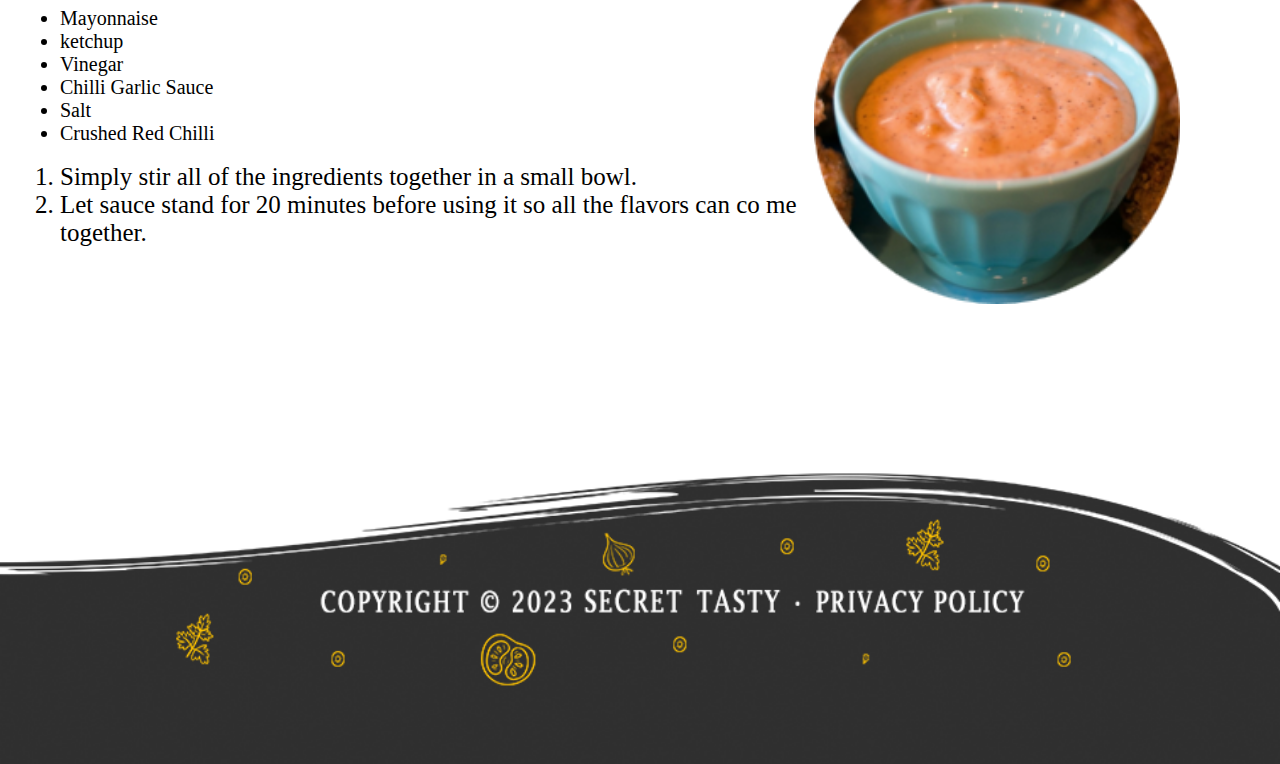
<file: supreme.html>
<!DOCTYPE html>
<html lang="en">

<head>
    <meta charset="UTF-8">
    <meta name="viewport" content="width=device-width, initial-scale=1.0">
    <title>Supreme</title>
    <!--style link-->
    <link rel="stylesheet" href="./style9.css">

</head>

<body>
    <!--header start-->
    <header>
        <div id="navbar">
            <img src="./image/logo.png" alt="secret Tasty logo">
            <nav>
                <ul>
                    <li><a href="index.html">Home</a></li>
                    <li><a href="recipe.html">Recipe</a></li>
                    <li><a href="donate.html">Donate<img src="./image/flag.png" alt="flag"></a></li>
                    <li><a href="about.html">About</a></li>
                    <li><a href="contact.html">Contact</a></li>
                </ul>
            </nav>
        </div>
        <h1>Recipes</h1>

        </div>
        <section id="recipe">

            <div class="title">
                <h3>Supreme</h3>
            </div>
            <div class="ing-content">
                <div>
                    <ul>
                        <br>
                        <p><b>Ingredients</b></p><br>

                        <li>boneless chicken breasts </li>
                        <li>Salt&amp;Pepper </li>
                        <li>Mustard powder  </li>
                        <li>Flour</li>
                        <li>Egg </li>
                        <li>Lettuce</li>
                        <li>Breadcrumbs</li>
                        <li>Lettuce</li>
                        <li>Soft seeded burger buns </li>
                        <li>Mayonnaise </li>
                    </ul>
                    <br>
                    <ol>

                        <li> Prepare your chicken breasts by slicing them if they are too large.<br>
                            Then marinate the chicken breasts with the pepper, salt, mustard or all spice powder.<br>
                            Leave the chicken over night or at least 4 hours.</li><br>
                           <li>   To prepare the batter, beat together an egg and 2 tablespoons of water, then set this aside. </li><br>
                           <li> Place the marinated chicken breasts in flour and coat generously.<br>
                            Dip them in to the egg and then in to the breadcrumbs, until well coated. </li><br>
                           <li> Deep fry the coated chicken breasts in hot oil on a medium to high heat,<br>
                            until the breasts are golden brown and crispy.  </li><br>
                           <li> Slice the buns in half and lightly toast, then stack the final burger, with the lettuce at the top, <br> 
                           then the chicken and finally the mayonnaise or KFC zinger sauce. 
                           <br>Add sliced American cheese if you fancy a cheesy zinger..  </li>


                    </ol>
                </div>
                <img src="./image/4.png" alt="pic">
            </div>




        </section>
    </header>
    <!--header end-->

    <main>


        <div class="title">
            <h4>Supreme Sauce</h4>
        </div>
        <div class="ing-content">
            <div>
                <ul>
                    <br>
                    <p><b>Ingredients</b></p><br>

                    <li> Mayonnaise </li>
                    <li>ketchup </li>
                    <li> Vinegar </li>
                    <li>Chilli Garlic Sauce  </li>
                    <li>Salt </li>
                    <li> Crushed Red Chilli </li>
                </ul>
                <br>
                <ol>

                    <li> Simply stir all of the ingredients together in a small bowl.  </li>
                    <li> Let sauce stand for 20 minutes before using it so all the flavors can co me together.   </li>
                    



                </ol>
            </div>
            <img src="./image/18.png" alt="pic">
        </div>

        </div>

        <!--last start-->
        <section id="last">
            <div class="container">


            </div>

        </section>
        <!--last end-->

    </main>
    <button onclick="topFunction()" id="myBtn" title="Go to top">&#8679; Top</button>

    <script>
    
        let mybutton = document.getElementById("myBtn");
    
        
        window.onscroll = function () {
            scrollFunction();
        }
    
        function scrollFunction() {
            if ( document.documentElement.scrollTop > 20) {
                mybutton.style.display = "block";
            } else {
                mybutton.style.display = "none";
            }
        }
    
        function topFunction() {
            document.documentElement.scrollTop = 0; 
        }
    </script>
</body>

</html>
</file>
<file: style.css>
@import url('https://fonts.googleapis.com/css2?family=Montserrat:wght@100;200&family=Quicksand:wght@300;400;500;600;700&display=swap');

* {
    padding: 0;
    margin: 0;
    box-sizing: border-box;
    scroll-behavior: smooth;


}

body {
    font-family: 'Quicksand' 'Montserrat', sans-serif, ;
}

ul {
    list-style: none;
}

a {
    text-decoration: none;
}

.container {
    max-width: 1100px;
    margin: auto;
}

.btn {
    display: inline-block;
    padding: 15px 20px;
    border: none;
    border-radius: 20px;
}

.btn-primary {
    color: black;
    font-size: 25px;
    font-weight: bold;
    border: 1px #ab8600ce;
    background-color: #ffc200;

}

.btn-primary:hover {
    background-color: #f1db93;
}

/*header start*/
header {
    height: 100vh;
    background: url(./image/home.png) center center/cover no-repeat;
}

#navbar {
    display: flex;
    justify-content: space-between;
    align-items: center;

}

#navbar img {
    width: 180px;
    margin-left: 30px;
}

#navbar ul {
    display: flex;
    margin-right: 30px;
}

#navbar ul li a {
    padding: 15px 55px;
    color: white;
    font-weight: 600px;
    font-size: 30px;
}

#navbar ul li a:hover {
    border-bottom: 2px solid #ffc200;
}
#navbar ul li img{
    width: 30px;
    margin-left: 2px;
    margin-top: 5px;
    

}
header .content {
    display: flex;
    flex-direction: column;
    justify-content: center;
    align-items: center;
    height: 75%;

}

header .content h1 {
    color: #ffc200;
    font-size: 150px;
    font-family: the bigger the better;
    margin-left: 500px;
    margin-right: 60px;
    margin-top: 40px;
}

header .content p {
    margin-left: 500px;
    margin-right: 10px;
    font-size: 25px;
    color: white;
}

header .content a {
    margin-top: 30px;
    margin-left: 55px;
    margin-right: 10px;
}

img {
    margin-left: 2px;
    margin-top: 5px;
}

/*header end*/

/*most viewd start*/
#mostviewd {
    height: 80vh;


}

#mostviewd .title {
    text-align: center;
    margin-bottom: 4rem;
    font-size: 90px;
    font-family:the bigger the better;
}

#mostviewd .mostviewd-content {
    display: flex;
    justify-content: center;
    justify-content: space-between;
    align-items: center;
    text-align: center;
}

#mostviewd .mostviewd-content img {
    width: 180px;
}

#mostviewd .mostviewd-content a {
    color: black;
    font-family: mistral;
    font-size: 50px;
}

#mostviewd .mostviewd-content a:hover {
    color: #ffc200;
}

/*most viewd end*/

/*donate start*/

#donate {
    height: 115vh;
    background: url(./image/home2.png) center center/cover no-repeat;
}

#donate .container h3 {
    color: #ffc200;
    font-size: 90px;
    font-family: the bigger the better;
    margin-left: 500px;
    padding-top: 300px;
}

#donate .container p {
    margin-left: 550px;
    margin-top: 40px;
    font-size: 25px;
    color: white;
}

#donate .container img {
   width: 30px;
}
#donate .btn-secondary {
    color: black;
    font-size: 25px;
    font-weight: bold;
    border: 1px #ab8600ce;
    background-color: #ffc200;
    margin-left: 550px;
    margin-top: 40px;
    
}
#donate .btn-secondary:hover {
background-color: #f1db93;    
}



/*donate end*/

#myBtn {
    display: none; 
    position: fixed; 
    bottom: 20px;
    right: 20px;
    background-color: #ffc200; 
    color: black; 
    border: none;
    border-radius: 8px;
    padding: 10px 15px;
    font-size: 16px;
    cursor: pointer;
    font-family:the bigger the better ;

}

#myBtn:hover {
    background-color: #f1db93;
}
</file>
<file: style2.css>
@import url('https://fonts.googleapis.com/css2?family=Montserrat:wght@100;200&family=Quicksand:wght@300;400;500;600;700&display=swap');

* {
    padding: 0;
    margin: 0;
    box-sizing: border-box;
    scroll-behavior: smooth;

}

body {

    font-family: 'Quicksand' 'Montserrat', sans-serif, ;
    background: url(./image/about.png) center center/cover no-repeat ;

    height: 115vh;

}



ul {
    list-style: none;
}

a {
    text-decoration: none;
}


#navbar {
    display: flex;
    justify-content: space-between;
    align-items: center;

}

#navbar img {
    width: 180px;
    margin-left: 30px;
}

#navbar ul {
    display: flex;
    margin-right: 30px;
}

#navbar ul li a {
    padding: 15px 55px;
    color: white;
    font-weight: 600px;
    font-size: 30px;
}

#navbar ul li a:hover {
    border-bottom: 2px solid #ffc200;
}

#navbar ul li img {
    width: 30px;
    margin-left: 2px;
    margin-top: 5px;


}

#aboutus .content {
    display: flex;
    justify-content: space-between;



}

#aboutus .content img {
    width: fit-content;
    margin-right: 40px;
}

h1 {
    color: #ffc200;
    font-size: 150px;
    font-family:the bigger the better;
    margin-left: 250px;
    margin-right: 600px;
    margin-top: 20px;
}


#aboutus .content p {
    margin-left: 50px;
    margin-top: 150px;
    font-size: 25px;
    color: black;
    font-weight: bold;
}

.q1-text {
    font-weight: bold;
    font-size: 40px;}

.primary-text {
    color: red;
}

.secondary-text {
    color: green;
}
/*last start*/

#last {
    margin-top: 100px;
    height:40vh;
     background: url(./image/last2.png) center center/cover no-repeat;
 }
 
 
 /*last end*/
 #myBtn {
    display: none; 
    position: fixed; 
    bottom: 20px;
    right: 20px;
    background-color: #ffc200; 
    color: black; 
    border: none;
    border-radius: 8px;
    padding: 10px 15px;
    font-size: 16px;
    cursor: pointer;
    font-family:the bigger the better ;

}

#myBtn:hover {
    background-color: #f1db93;
}
</file>
<file: style7.css>
@import url('https://fonts.googleapis.com/css2?family=Montserrat:wght@100;200&family=Quicksand:wght@300;400;500;600;700&display=swap');

* {
    padding: 0;
    margin: 0;
    box-sizing: border-box;
    scroll-behavior: smooth;

}

body {
    font-family: 'Quicksand' 'Montserrat', sans-serif, ;
}

ul {
    list-style: none;
}

a {
    text-decoration: none;
}

.container {
    max-width: 1100px;
    margin: auto;
}

/*header start*/
header {
    height: 120vh;
    background: url(./image/about.png) center center/cover no-repeat;
}

#navbar {
    display: flex;
    justify-content: space-between;
    align-items: center;

}

#navbar img {
    width: 180px;
    margin-left: 30px;
}

#navbar ul {
    display: flex;
    margin-right: 30px;
}

#navbar ul li a {
    padding: 15px 55px;
    color: white;
    font-weight: 600px;
    font-size: 30px;
}

#navbar ul li a:hover {
    border-bottom: 2px solid #ffc200;
}
#navbar ul li img{
    width: 30px;
    margin-left: 2px;
    margin-top: 5px;
    

}
header .content {
    display: flex;
    flex-direction: column;
    justify-content: center;
    align-items: center;

}

h1 {
    color: #ffc200;
    font-size: 160px;
    font-family: the bigger the better;
    margin-left: 300px;
  
   
}
h3{
font-family:the bigger the better;    
font-weight: 700;
text-decoration: underline;
font-size: 100px;
margin-top: 40px;
margin-left: 30px;
}
#recipe .ing-content{
    display: flex;
    justify-content: space-between;
}
.ing-content ul{
margin-left: 60px;
list-style: disc;
font-size: 20px;}

.ing-content ul p{
    font-weight: bold;
    font-size: 20px;
}
.ing-content img{
    width: 300px;;
    margin-right: 100px;
    
}
.primary-text{
    color: red;
}
.ing-content ol li {

margin-left: 60px;
font-size: 25px;}

/*header end*/
/*recipe start*/
h4{
    font-family: the bigger the better;    
    font-weight: 400;
    text-decoration: underline;
    font-size: 80px;
    margin-top: 250px;
    margin-left: 30px;
    color: red;
}

 .ing-content{
    display: flex;
    justify-content: space-between;
} 
.ing-content img{
    margin-bottom: 100px;
}
/*recipe end*/


/*last start*/

#last {
   height: 40vh;
    background: url(./image/last2.png) center center/cover no-repeat;
}






/*last end*/
#myBtn {
    display: none; 
    position: fixed; 
    bottom: 20px;
    right: 20px;
    background-color: #ffc200; 
    color: black; 
    border: none;
    border-radius: 8px;
    padding: 10px 15px;
    font-size: 16px;
    cursor: pointer;
    font-family:the bigger the better ;

}

#myBtn:hover {
    background-color: #f1db93;
}
</file>
<file: style3.css>
@import url('https://fonts.googleapis.com/css2?family=Montserrat:wght@100;200&family=Quicksand:wght@300;400;500;600;700&display=swap');

* {
    padding: 0;
    margin: 0;
    box-sizing: border-box;
    scroll-behavior: smooth;

}

body {
    
    height: 115vh;
    font-family: 'Quicksand' 'Montserrat', sans-serif, ;
    background: url(./image/about.png) center center/cover no-repeat ;
}



ul {
    list-style: none;
}

a {
    text-decoration: none;
}


#navbar {
    display: flex;
    justify-content: space-between;
    align-items: center;

}

#navbar img {
    width: 180px;
    margin-left: 30px;
}

#navbar ul {
    display: flex;
    margin-right: 30px;
}

#navbar ul li a {
    padding: 15px 55px;
    color: white;
    font-weight: 600px;
    font-size: 30px;
}

#navbar ul li a:hover {
    border-bottom: 2px solid #ffc200;
}

#navbar ul li img {
    width: 30px;
    margin-left: 2px;
    margin-top: 5px;


}




h1 {
    color: #ffc200;
    font-size: 150px;
    font-family: the bigger the better;
    margin-left: 240px;
    margin-top: 20px;
}

#contactus .content  {
    display: flex;
    flex-direction: column;
    justify-content: center;
    align-items: center;
}
#contactus .content p {
   text-align: center;
   color: black;
font-size: 50px;
margin-top: 100px;
}


.btn-primary {
    color: black;
    font-size: 25px;
    font-weight: bold;
    border: 1px #ab8600ce;
    background-color: #ffc200;
    padding: 15px 20px;
    display: inline-block;
    border-radius: 20px;
    margin-top: 40px;
}
.btn-primary:hover {
    background-color: #f1db93;
}
/*last start*/

#last {
    margin-top: 100px;
    height: 40vh;
     background: url(./image/last2.png) center center/cover no-repeat;
 }

 /*last end*/
 #myBtn {
    display: none; 
    position: fixed; 
    bottom: 20px;
    right: 20px;
    background-color: #ffc200; 
    color: black; 
    border: none;
    border-radius: 8px;
    padding: 10px 15px;
    font-size: 16px;
    cursor: pointer;
    font-family:the bigger the better ;

}

#myBtn:hover {
    background-color: #f1db93;
}
</file>
<file: style4.css>
@import url('https://fonts.googleapis.com/css2?family=Montserrat:wght@100;200&family=Quicksand:wght@300;400;500;600;700&display=swap');

* {
    padding: 0;
    margin: 0;
    box-sizing: border-box;
    scroll-behavior: smooth;

}

body {
    
    height: 115vh;
    font-family: 'Quicksand' 'Montserrat', sans-serif, ;
    background: url(./image/about.png) center center/cover no-repeat ;
}



ul {
    list-style: none;
}

a {
    text-decoration: none;
}


#navbar {
    display: flex;
    justify-content: space-between;
    align-items: center;

}

#navbar img {
    width: 180px;
    margin-left: 30px;
}

#navbar ul {
    display: flex;
    margin-right: 30px;
}

#navbar ul li a {
    padding: 15px 55px;
    color: white;
    font-weight: 600px;
    font-size: 30px;
}

#navbar ul li a:hover {
    border-bottom: 2px solid #ffc200;
}

#navbar ul li img {
    width: 30px;
    margin-left: 2px;
    margin-top: 5px;


}




h1 {
    color: #ffc200;
    font-size: 150px;
    font-family: the bigger the better;
    margin-left: 290px;
    margin-top: 20px;
}

#donate .content  {
    display: flex;
    flex-direction: column;
    justify-content: center;
    align-items: center;
}
#donate  .content p {
   text-align: center;
   color: black;
font-size: 30px;
margin-top: 70px;
}


.primary-text{
    color: red;
}
.secondary-text{
    color: green;
}

#donate .ways{
    display: flex;
flex-direction: column;
}
#donate .ways img{
    width: 400px;
    
}
#donate .ways p{
    margin-left: 40px;
    font-size: 20px;
}
/*last start*/

#last {
    margin-top: 100px;
    height: 40vh;

     background: url(./image/last2.png) center center/cover no-repeat;
    
      
 }

 /*last end*/
 #myBtn {
    display: none; 
    position: fixed; 
    bottom: 20px;
    right: 20px;
    background-color: #ffc200; 
    color: black; 
    border: none;
    border-radius: 8px;
    padding: 10px 15px;
    font-size: 16px;
    cursor: pointer;
    font-family:the bigger the better ;

}

#myBtn:hover {
    background-color: #f1db93;
}
</file>
<file: style5.css>
@import url('https://fonts.googleapis.com/css2?family=Montserrat:wght@100;200&family=Quicksand:wght@300;400;500;600;700&display=swap');

* {
    padding: 0;
    margin: 0;
    box-sizing: border-box;
    scroll-behavior: smooth;

}

body {
    
    height: 115vh;
    font-family: 'Quicksand' 'Montserrat', sans-serif, ;
    background: url(./image/about.png) center center/cover no-repeat ;
}



ul {
    list-style: none;
}

a {
    text-decoration: none;
}


#navbar {
    display: flex;
    justify-content: space-between;
    align-items: center;

}

#navbar img {
    width: 180px;
    margin-left: 30px;
}

#navbar ul {
    display: flex;
    margin-right: 30px;
}

#navbar ul li a {
    padding: 15px 55px;
    color: white;
    font-weight: 600px;
    font-size: 30px;
}

#navbar ul li a:hover {
    border-bottom: 2px solid #ffc200;
}

#navbar ul li img {
    width: 30px;
    margin-left: 2px;
    margin-top: 5px;


}
h1 {
    color: #ffc200;
    font-size: 150px;
    font-family: the bigger the better;
    margin-left: 260px;
    margin-top: 20px;
}
button {
    background-color: #ffc200;
width: fit-content;
   color: black;
    padding: 14px 20px;
    margin: center;
    border-radius: 5px;
    margin-top: 20px;
    margin-left: 200px;
  font-family: the bigger the better;
    font-size: 50px;
  }
  input {
    width: fit-content;
    padding: 20px 90px;
    margin-top: 90px;
    display: inline-block;
    border: 1px solid #ffc200;
    box-sizing: border-box;
    
  }
 
  label{
    font-size: 50px;
    font-family: the bigger the better;
    margin-left: 50px;
  }
  /*last start*/

#last {
    margin-top: 100px;
    height: 40vh;
     background: url(./image/last2.png) center center/cover no-repeat;
 }
 
 
 
 
 
 
 /*last end*/
 #myBtn {
    display: none; 
    position: fixed; 
    bottom: 20px;
    right: 20px;
    background-color: #ffc200; 
    color: black; 
    border: none;
    border-radius: 8px;
    padding: 10px 15px;
    font-size: 16px;
    cursor: pointer;
    font-family:the bigger the better ;

}

#myBtn:hover {
    background-color: #f1db93;
}
</file>
<file: style8.css>
@import url('https://fonts.googleapis.com/css2?family=Montserrat:wght@100;200&family=Quicksand:wght@300;400;500;600;700&display=swap');

* {
    padding: 0;
    margin: 0;
    box-sizing: border-box;
    scroll-behavior: smooth;

}

body {
    font-family: 'Quicksand' 'Montserrat', sans-serif, ;
}

ul {
    list-style: none;
}

a {
    text-decoration: none;
}

.container {
    max-width: 1100px;
    margin: auto;
}

/*header start*/
header {
    height: 120vh;
    background: url(./image/about.png) center center/cover no-repeat;
}

#navbar {
    display: flex;
    justify-content: space-between;
    align-items: center;

}

#navbar img {
    width: 180px;
    margin-left: 30px;
}

#navbar ul {
    display: flex;
    margin-right: 30px;
}

#navbar ul li a {
    padding: 15px 55px;
    color: white;
    font-weight: 600px;
    font-size: 30px;
}

#navbar ul li a:hover {
    border-bottom: 2px solid #ffc200;
}
#navbar ul li img{
    width: 30px;
    margin-left: 2px;
    margin-top: 5px;
    

}
header .content {
    display: flex;
    flex-direction: column;
    justify-content: center;
    align-items: center;

}

h1 {
    color: #ffc200;
    font-size: 160px;
    font-family:the bigger the better;
    margin-left: 300px;
  
   
}
h3{
font-family: the bigger the better;    
font-weight: 700;
text-decoration: underline;
font-size: 100px;
margin-top: 40px;
margin-left: 30px;
}
#recipe .ing-content{
    display: flex;
    justify-content: space-between;
    align-items: center;

}
.ing-content ul{
margin-left: 60px;
list-style: disc;
font-size: 20px;}
.ing-content ul p{
    font-weight: bold;
    font-size: 20px;
}
.ing-content img{
    width: 300px;;
    margin-right: 100px;
    
}

.ing-content ol li {

margin-left: 60px;
font-size: 25px;}

/*header end*/


/*last start*/

#last {
   height: 40vh;
    background: url(./image/last2.png) center center/cover no-repeat;
}







/*last end*/
#myBtn {
    display: none; 
    position: fixed; 
    bottom: 20px;
    right: 20px;
    background-color: #ffc200; 
    color: black; 
    border: none;
    border-radius: 8px;
    padding: 10px 15px;
    font-size: 16px;
    cursor: pointer;
    font-family:the bigger the better ;

}

#myBtn:hover {
    background-color: #f1db93;
}
</file>
<file: style14.css>
@import url('https://fonts.googleapis.com/css2?family=Montserrat:wght@100;200&family=Quicksand:wght@300;400;500;600;700&display=swap');

* {
    padding: 0;
    margin: 0;
    box-sizing: border-box;
    scroll-behavior: smooth;

}

body {
    font-family: 'Quicksand' 'Montserrat', sans-serif, ;
}

ul {
    list-style: none;
}

a {
    text-decoration: none;
}

.container {
    max-width: 1100px;
    margin: auto;
}

/*header start*/
header {
    height: 120vh;
    background: url(./image/about.png) center center/cover no-repeat;
}

#navbar {
    display: flex;
    justify-content: space-between;
    align-items: center;

}

#navbar img {
    width: 180px;
    margin-left: 30px;
}

#navbar ul {
    display: flex;
    margin-right: 30px;
}

#navbar ul li a {
    padding: 15px 55px;
    color: white;
    font-weight: 600px;
    font-size: 30px;
}

#navbar ul li a:hover {
    border-bottom: 2px solid #ffc200;
}
#navbar ul li img{
    width: 30px;
    margin-left: 2px;
    margin-top: 5px;
    

}
header .content {
    display: flex;
    flex-direction: column;
    justify-content: center;
    align-items: center;

}

h1 {
    color: #ffc200;
    font-size: 160px;
    font-family: the bigger the better;
    margin-left: 300px;
  
   
}
h3{
font-family: the bigger the better;    
font-weight: 700;
text-decoration: underline;
font-size: 100px;
margin-top: 80px;
margin-left: 30px;
}
#recipe .ing-content{
    display: flex;
    justify-content: space-between;
    align-items: center;

}
.ing-content ul{
margin-left: 60px;
list-style: disc;
font-size: 20px;}
.ing-content ul p{
    font-weight: bold;
    font-size: 20px;
}
.ing-content img{
    width: 400px;
    margin-right: 100px;
    
}

.ing-content ol li {

margin-left: 60px;
font-size: 25px;}

/*header end*/


/*last start*/

#last {
    margin-top: 700px;

   height: 40vh;
    background: url(./image/last2.png) center center/cover no-repeat;
}






/*last end*/
#myBtn {
    display: none; 
    position: fixed; 
    bottom: 20px;
    right: 20px;
    background-color: #ffc200; 
    color: black; 
    border: none;
    border-radius: 8px;
    padding: 10px 15px;
    font-size: 16px;
    cursor: pointer;
    font-family:the bigger the better ;

}

#myBtn:hover {
    background-color: #f1db93;
}
</file>
<file: style15.css>
@import url('https://fonts.googleapis.com/css2?family=Montserrat:wght@100;200&family=Quicksand:wght@300;400;500;600;700&display=swap');

* {
    padding: 0;
    margin: 0;
    box-sizing: border-box;
    scroll-behavior: smooth;

}

body {
    font-family: 'Quicksand' 'Montserrat', sans-serif, ;
}

ul {
    list-style: none;
}

a {
    text-decoration: none;
}

.container {
    max-width: 1100px;
    margin: auto;
}

/*header start*/
header {
    height: 120vh;
    background: url(./image/about.png) center center/cover no-repeat;
}

#navbar {
    display: flex;
    justify-content: space-between;
    align-items: center;

}

#navbar img {
    width: 180px;
    margin-left: 30px;
}

#navbar ul {
    display: flex;
    margin-right: 30px;
}

#navbar ul li a {
    padding: 15px 55px;
    color: white;
    font-weight: 600px;
    font-size: 30px;
}

#navbar ul li a:hover {
    border-bottom: 2px solid #ffc200;
}
#navbar ul li img{
    width: 30px;
    margin-left: 2px;
    margin-top: 5px;
    

}
header .content {
    display: flex;
    flex-direction: column;
    justify-content: center;
    align-items: center;

}

h1 {
    color: #ffc200;
    font-size: 160px;
    font-family: the bigger the better;
    margin-left: 300px;
  
   
}
h3{
font-family:the bigger the better;    
font-weight: 700;
text-decoration: underline;
font-size: 100px;
margin-top: 80px;
margin-left: 30px;
}
#recipe .ing-content{
    display: flex;
    justify-content: space-between;
    align-items: center;
}
.ing-content ul{
margin-left: 60px;
list-style: disc;
font-size: 20px;}
.ing-content ul p{
    font-weight: bold;
    font-size: 20px;
}
.ing-content img{
    width: 300px;
    margin-right: 100px;
    
}
.primary-text{
    color: red;
}
.ing-content ol li {

margin-left: 60px;
font-size: 25px;}

/*header end*/
/*recipe start*/
h4{
    font-family: the bigger the better;    
    font-weight: 400;
    text-decoration: underline;
    font-size: 80px;
    margin-top: 800px;
    margin-left: 30px;
    color: red;
}

 .ing-content{
    display: flex;
    justify-content: space-between;
} 
.ing-content img{
    margin-bottom: 100px;
}
/*recipe end*/


/*last start*/
#last {
    height: 40vh;
     background: url(./image/last2.png) center center/cover no-repeat;
 }

/*last end*/
#myBtn {
    display: none; 
    position: fixed; 
    bottom: 20px;
    right: 20px;
    background-color: #ffc200; 
    color: black; 
    border: none;
    border-radius: 8px;
    padding: 10px 15px;
    font-size: 16px;
    cursor: pointer;
    font-family:the bigger the better ;

}

#myBtn:hover {
    background-color: #f1db93;
}
</file>
<file: style12.css>
@import url('https://fonts.googleapis.com/css2?family=Montserrat:wght@100;200&family=Quicksand:wght@300;400;500;600;700&display=swap');

* {
    padding: 0;
    margin: 0;
    box-sizing: border-box;
    scroll-behavior: smooth;

}

body {
    font-family: 'Quicksand' 'Montserrat', sans-serif, ;
}

ul {
    list-style: none;
}

a {
    text-decoration: none;
}

.container {
    max-width: 1100px;
    margin: auto;
}

/*header start*/
header {
    height: 120vh;
    background: url(./image/about.png) center center/cover no-repeat;
}

#navbar {
    display: flex;
    justify-content: space-between;
    align-items: center;

}

#navbar img {
    width: 180px;
    margin-left: 30px;
}

#navbar ul {
    display: flex;
    margin-right: 30px;
}

#navbar ul li a {
    padding: 15px 55px;
    color: white;
    font-weight: 600px;
    font-size: 30px;
}

#navbar ul li a:hover {
    border-bottom: 2px solid #ffc200;
}
#navbar ul li img{
    width: 30px;
    margin-left: 2px;
    margin-top: 5px;
    

}
header .content {
    display: flex;
    flex-direction: column;
    justify-content: center;
    align-items: center;

}

h1 {
    color: #ffc200;
    font-size: 160px;
    font-family:the bigger the better;
    margin-left: 300px;
  
   
}
h3{
font-family: the bigger the better;    
font-weight: 700;
text-decoration: underline;
font-size: 100px;
margin-top: 80px;
margin-left: 30px;
}
#recipe .ing-content{
    display: flex;
    justify-content: space-between;
    
}
.ing-content ul{
margin-left: 60px;
list-style: disc;
font-size: 20px;}
.ing-content ul p{
    font-weight: bold;
    font-size: 20px;
}
.ing-content img{
    width: 300px;;
    margin-right: 100px;
    
}
.primary-text{
    color: red;
}
.ing-content ol li {

margin-left: 60px;
font-size: 25px;}

/*header end*/
/*recipe start*/
h4{
    font-family: the bigger the better;    
    font-weight: 400;
    text-decoration: underline;
    font-size: 80px;
    margin-top: 200px;
    margin-left: 30px;
    color: red;
}

 .ing-content{
    display: flex;
    justify-content: space-between;
    align-items: center;

} 
.ing-content img{
    margin-bottom: 100px;
}
/*recipe end*/


/*last start*/
#last {
    height: 40vh;
     background: url(./image/last2.png) center center/cover no-repeat;
 }

/*last end*/
#myBtn {
    display: none; 
    position: fixed; 
    bottom: 20px;
    right: 20px;
    background-color: #ffc200; 
    color: black; 
    border: none;
    border-radius: 8px;
    padding: 10px 15px;
    font-size: 16px;
    cursor: pointer;
    font-family:the bigger the better ;

}

#myBtn:hover {
    background-color: #f1db93;
}
</file>
<file: style13.css>
@import url('https://fonts.googleapis.com/css2?family=Montserrat:wght@100;200&family=Quicksand:wght@300;400;500;600;700&display=swap');

* {
    padding: 0;
    margin: 0;
    box-sizing: border-box;
    scroll-behavior: smooth;

}

body {
    font-family: 'Quicksand' 'Montserrat', sans-serif, ;
}

ul {
    list-style: none;
}

a {
    text-decoration: none;
}

.container {
    max-width: 1100px;
    margin: auto;
}

/*header start*/
header {
    height: 120vh;
    background: url(./image/about.png) center center/cover no-repeat;
}

#navbar {
    display: flex;
    justify-content: space-between;
    align-items: center;

}

#navbar img {
    width: 180px;
    margin-left: 30px;
}

#navbar ul {
    display: flex;
    margin-right: 30px;
}

#navbar ul li a {
    padding: 15px 55px;
    color: white;
    font-weight: 600px;
    font-size: 30px;
}

#navbar ul li a:hover {
    border-bottom: 2px solid #ffc200;
}
#navbar ul li img{
    width: 30px;
    margin-left: 2px;
    margin-top: 5px;
    

}
header .content {
    display: flex;
    flex-direction: column;
    justify-content: center;
    align-items: center;

}

h1 {
    color: #ffc200;
    font-size: 160px;
    font-family: the bigger the better;
    margin-left: 300px;
  
   
}
h3{
font-family: the bigger the better;    
font-weight: 700;
text-decoration: underline;
font-size: 100px;
margin-top: 80px;
margin-left: 30px;
}
#recipe .ing-content{
    display: flex;
    justify-content: space-between;
    align-items: center;

}
.ing-content ul{
margin-left: 60px;
list-style: disc;
font-size: 20px;}
.ing-content ul p{
    font-weight: bold;
    font-size: 20px;
}
.ing-content img{
    width: 300px;
    margin-right: 100px;
    margin-bottom: 100px;

}
.primary-text{
    color: red;
}
.ing-content ol li {

margin-left: 60px;
font-size: 25px;}

/*header end*/
/*recipe start*/
h4{
    font-family:the bigger the better;    
    font-weight: 400;
    text-decoration: underline;
    font-size: 80px;
    margin-top: 200px;
    margin-left: 30px;
    color: red;
}

 .ing-content{
    display: flex;
    justify-content: space-between;
} 

/*recipe end*/


/*last start*/

#last {
    height: 40vh;
     background: url(./image/last2.png) center center/cover no-repeat;
 }
/*last end*/
#myBtn {
    display: none; 
    position: fixed; 
    bottom: 20px;
    right: 20px;
    background-color: #ffc200; 
    color: black; 
    border: none;
    border-radius: 8px;
    padding: 10px 15px;
    font-size: 16px;
    cursor: pointer;
    font-family:the bigger the better ;

}

#myBtn:hover {
    background-color: #f1db93;
}
</file>
<file: style10.css>
@import url('https://fonts.googleapis.com/css2?family=Montserrat:wght@100;200&family=Quicksand:wght@300;400;500;600;700&display=swap');

* {
    padding: 0;
    margin: 0;
    box-sizing: border-box;
    scroll-behavior: smooth;

}

body {
    font-family: 'Quicksand' 'Montserrat', sans-serif, ;
}

ul {
    list-style: none;
}

a {
    text-decoration: none;
}

.container {
    max-width: 1100px;
    margin: auto;
}

/*header start*/
header {
    height: 120vh;
    background: url(./image/about.png) center center/cover no-repeat;
}

#navbar {
    display: flex;
    justify-content: space-between;
    align-items: center;

}

#navbar img {
    width: 180px;
    margin-left: 30px;
}

#navbar ul {
    display: flex;
    margin-right: 30px;
}

#navbar ul li a {
    padding: 15px 55px;
    color: white;
    font-weight: 600px;
    font-size: 30px;
}

#navbar ul li a:hover {
    border-bottom: 2px solid #ffc200;
}
#navbar ul li img{
    width: 30px;
    margin-left: 2px;
    margin-top: 5px;
    

}
header .content {
    display: flex;
    flex-direction: column;
    justify-content: center;
    align-items: center;

}

h1 {
    color: #ffc200;
    font-size: 160px;
    font-family: the bigger the better;
    margin-left: 300px;
  
   
}
h3{
font-family: the bigger the better;    
font-weight: 700;
text-decoration: underline;
font-size: 100px;
margin-top: 100px;
margin-left: 30px;
}
#recipe .ing-content{
    display: flex;
    justify-content: space-between;
    align-items: center;

}
.ing-content ul{
margin-left: 60px;
list-style: disc;
font-size: 20px;}

.ing-content ul p{
    font-weight: bold;
    font-size: 20px;
}
.ing-content img{
    width: 500px;
    margin-right: 100px;
    
}

.ing-content ol li {

margin-left: 60px;
font-size: 25px;}

/*header end*/


/*last start*/

#last {
    margin-top: 700px;
    height: 40vh;
     background: url(./image/last2.png) center center/cover no-repeat;
 }



/*last end*/
#myBtn {
    display: none; 
    position: fixed; 
    bottom: 20px;
    right: 20px;
    background-color: #ffc200; 
    color: black; 
    border: none;
    border-radius: 8px;
    padding: 10px 15px;
    font-size: 16px;
    cursor: pointer;
    font-family:the bigger the better ;

}

#myBtn:hover {
    background-color: #f1db93;
}
</file>
<file: style11.css>
@import url('https://fonts.googleapis.com/css2?family=Montserrat:wght@100;200&family=Quicksand:wght@300;400;500;600;700&display=swap');

* {
    padding: 0;
    margin: 0;
    box-sizing: border-box;
    scroll-behavior: smooth;

}

body {
    font-family: 'Quicksand' 'Montserrat', sans-serif, ;
}

ul {
    list-style: none;
}

a {
    text-decoration: none;
}

.container {
    max-width: 1100px;
    margin: auto;
}

/*header start*/
header {
    height: 120vh;
    background: url(./image/about.png) center center/cover no-repeat;
}

#navbar {
    display: flex;
    justify-content: space-between;
    align-items: center;

}

#navbar img {
    width: 180px;
    margin-left: 30px;
}

#navbar ul {
    display: flex;
    margin-right: 30px;
}

#navbar ul li a {
    padding: 15px 55px;
    color: white;
    font-weight: 600px;
    font-size: 30px;
}

#navbar ul li a:hover {
    border-bottom: 2px solid #ffc200;
}
#navbar ul li img{
    width: 30px;
    margin-left: 2px;
    margin-top: 5px;
    

}
header .content {
    display: flex;
    flex-direction: column;
    justify-content: center;
    align-items: center;

}

h1 {
    color: #ffc200;
    font-size: 160px;
    font-family: the bigger the better;
    margin-left: 300px;
  
   
}
h3{
font-family: the bigger the better;    
font-weight: 700;
text-decoration: underline;
font-size: 100px;
margin-top: 90px;
margin-left: 30px;
}
#recipe .ing-content{
    display: flex;
    justify-content: space-between;
    align-items: center;

}
.ing-content ul{
margin-left: 60px;
list-style: disc;
font-size: 20px;}
.ing-content ul p{
    font-weight: bold;
    font-size: 20px;
}
.ing-content img{
    width: 300px;;
    margin-right: 100px;
    
}
.primary-text{
    color: red;
}
.ing-content ol li {

margin-left: 60px;
font-size: 25px;}

/*header end*/
/*recipe start*/
h4{
    font-family: the bigger the better;    
    font-weight: 400;
    text-decoration: underline;
    font-size: 80px;
    margin-top: 1800px;
    margin-left: 30px;
    color: red;
}

 .ing-content{
    display: flex;
    justify-content: space-between;
    align-items: center;

} 
.ing-content img{
    margin-bottom: 100px;
}
/*recipe end*/


/*last start*/


#last {
    height: 40vh;
     background: url(./image/last2.png) center center/cover no-repeat;
 }

/*last end*/
#myBtn {
    display: none; 
    position: fixed; 
    bottom: 20px;
    right: 20px;
    background-color: #ffc200; 
    color: black; 
    border: none;
    border-radius: 8px;
    padding: 10px 15px;
    font-size: 16px;
    cursor: pointer;
    font-family:the bigger the better ;

}

#myBtn:hover {
    background-color: #f1db93;
}
</file>
<file: style6.css>
@import url('https://fonts.googleapis.com/css2?family=Montserrat:wght@100;200&family=Quicksand:wght@300;400;500;600;700&display=swap');

* {
    padding: 0;
    margin: 0;
    box-sizing: border-box;
    scroll-behavior: smooth;

}

body {
    font-family: 'Quicksand' 'Montserrat', sans-serif, ;
}

ul {
    list-style: none;
}

a {
    text-decoration: none;
}

.container {
    max-width: 1100px;
    margin: auto;
}

/*header start*/
header {
    height: 120vh;
    background: url(./image/about.png) center center/cover no-repeat;
}

#navbar {
    display: flex;
    justify-content: space-between;
    align-items: center;

}

#navbar img {
    width: 180px;
    margin-left: 30px;
}

#navbar ul {
    display: flex;
    margin-right: 30px;
}

#navbar ul li a {
    padding: 15px 55px;
    color: white;
    font-weight: 600px;
    font-size: 30px;
}

#navbar ul li a:hover {
    border-bottom: 2px solid #ffc200;
}
#navbar ul li img{
    width: 30px;
    margin-left: 2px;
    margin-top: 5px;
    

}
header .content {
    display: flex;
    flex-direction: column;
    justify-content: center;
    align-items: center;

}

h1 {
    color: #ffc200;
    font-size: 160px;
    font-family: the bigger the better;
    margin-left: 300px;
  
   
}

header .content p {
  justify-content: center;
  align-items: center;
  text-align: center;
    font-size: 30px;
    color: black;
    margin-top: 100px;
    line-height: 2.5;
}
.primary-text{
    color: red;
}


/*header end*/
/*recipe start*/
#recipe {
    height: 140vh;


}



#recipe .recipe-content {
   
    align-items: center;
    text-align: center;
    display: grid;
    grid-template-columns: auto auto auto;
    justify-content: space-between;
    gap: 10px;
    column-gap: 70px;
    row-gap: 90px;

  
}

    #recipe .recipe-content img {
    width: 240px;
}

#recipe .recipe-content a {
    color: black;
    font-family: the bigger the better;
    font-size: 50px;
}

#recipe .recipe-content a:hover {
    color: #ffc200;
}





#last {
    height: 50vh;
    margin-top: 600px;
    background: url(./image/last2.png) center center/cover no-repeat;
}

/*last end*/
#myBtn {
    display: none; 
    position: fixed; 
    bottom: 20px;
    right: 20px;
    background-color: #ffc200; 
    color: black; 
    border: none;
    border-radius: 8px;
    padding: 10px 15px;
    font-size: 16px;
    cursor: pointer;
    font-family:the bigger the better ;

}

#myBtn:hover {
    background-color: #f1db93;
}
</file>
<file: style9.css>
@import url('https://fonts.googleapis.com/css2?family=Montserrat:wght@100;200&family=Quicksand:wght@300;400;500;600;700&display=swap');

* {
    padding: 0;
    margin: 0;
    box-sizing: border-box;
    scroll-behavior: smooth;

}

body {
    font-family: 'Quicksand' 'Montserrat', sans-serif, ;
}

ul {
    list-style: none;
}

a {
    text-decoration: none;
}

.container {
    max-width: 1100px;
    margin: auto;
}

/*header start*/
header {
    height: 120vh;
    background: url(./image/about.png) center center/cover no-repeat;
}

#navbar {
    display: flex;
    justify-content: space-between;
    align-items: center;

}

#navbar img {
    width: 180px;
    margin-left: 30px;
}

#navbar ul {
    display: flex;
    margin-right: 30px;
}

#navbar ul li a {
    padding: 15px 55px;
    color: white;
    font-weight: 600px;
    font-size: 30px;
}

#navbar ul li a:hover {
    border-bottom: 2px solid #ffc200;
}
#navbar ul li img{
    width: 30px;
    margin-left: 2px;
    margin-top: 5px;
    

}
header .content {
    display: flex;
    flex-direction: column;
    justify-content: center;
    align-items: center;

}

h1 {
    color: #ffc200;
    font-size: 160px;
    font-family: the bigger the better;
    margin-left: 300px;
  
   
}
h3{
font-family: the bigger the better;    
font-weight: 700;
text-decoration: underline;
font-size: 100px;
margin-top: 40px;
margin-left: 30px;
}
#recipe .ing-content{
    display: flex;
    justify-content: space-between;
    align-items: center;

}
.ing-content ul{
margin-left: 60px;
list-style: disc;
font-size: 20px;}
.ing-content ul p{
    font-weight: bold;
    font-size: 20px;
}
.ing-content img{
    width: 400px;
    margin-right: 100px;
    
}

.ing-content ol li {

margin-left: 60px;
font-size: 25px;}

/*header end*/
/*recipe start*/
h4{
    font-family: the bigger the better;    
    font-weight: 400;
    text-decoration: underline;
    font-size: 50px;
    margin-top: 400px;
    margin-left: 30px;
    color: red;
}

 .ing-content{
    display: flex;
    justify-content: space-between;

    
} 
.ing-content img{
    margin-bottom: 100px;
}
/*recipe end*/


/*last start*/

#last {
   height: 40vh;
    background: url(./image/last2.png) center center/cover no-repeat;
}







/*last end*/
#myBtn {
    display: none; 
    position: fixed; 
    bottom: 20px;
    right: 20px;
    background-color: #ffc200; 
    color: black; 
    border: none;
    border-radius: 8px;
    padding: 10px 15px;
    font-size: 16px;
    cursor: pointer;
    font-family:the bigger the better ;

}

#myBtn:hover {
    background-color: #f1db93;
}
</file>
